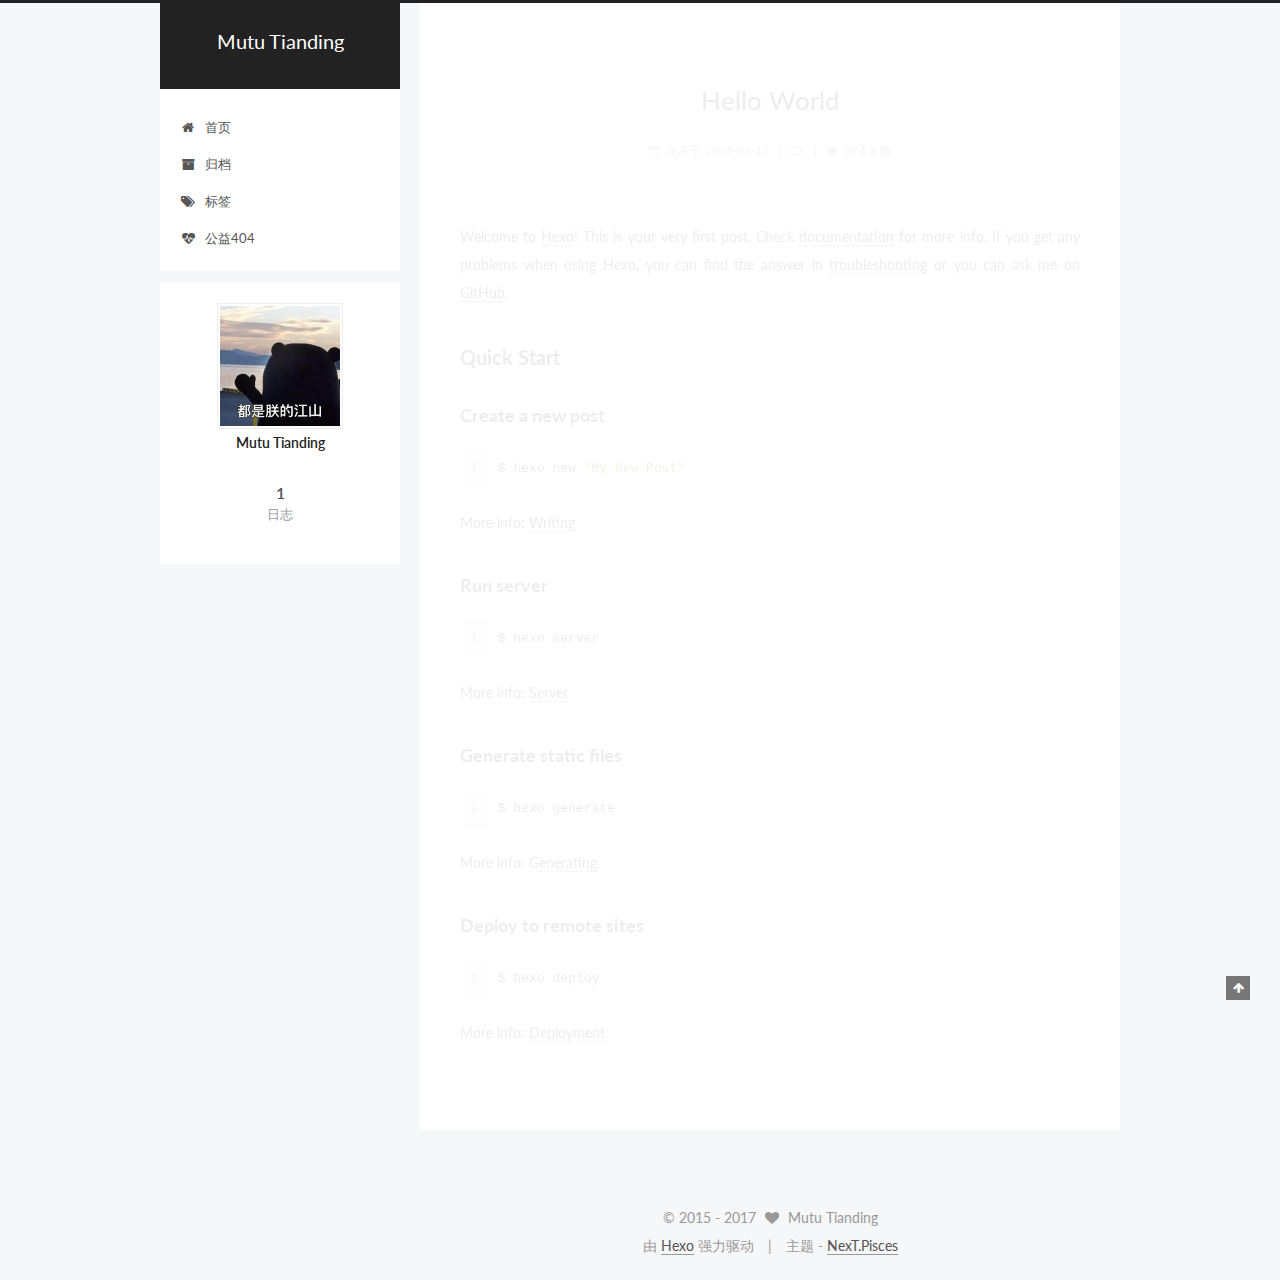
<file: index.html>
<!doctype html>



  


<html class="theme-next pisces use-motion" lang="zh-Hans">
<head>
  <meta charset="UTF-8"/>
<meta http-equiv="X-UA-Compatible" content="IE=edge" />
<meta name="viewport" content="width=device-width, initial-scale=1, maximum-scale=1"/>



<meta http-equiv="Cache-Control" content="no-transform" />
<meta http-equiv="Cache-Control" content="no-siteapp" />















  
  
  <link href="/lib/fancybox/source/jquery.fancybox.css?v=2.1.5" rel="stylesheet" type="text/css" />




  
  
  
  

  
    
    
  

  

  

  

  

  
    
    
    <link href="//fonts.googleapis.com/css?family=Lato:300,300italic,400,400italic,700,700italic&subset=latin,latin-ext" rel="stylesheet" type="text/css">
  






<link href="/lib/font-awesome/css/font-awesome.min.css?v=4.6.2" rel="stylesheet" type="text/css" />

<link href="/css/main.css?v=5.1.0" rel="stylesheet" type="text/css" />


  <meta name="keywords" content="前端" />








  <link rel="shortcut icon" type="image/x-icon" href="/favicon.ico?v=5.1.0" />






<meta name="description" content="从0开始!">
<meta property="og:type" content="website">
<meta property="og:title" content="Mutu Tianding">
<meta property="og:url" content="https://xiaobogeo.github.io/index.html">
<meta property="og:site_name" content="Mutu Tianding">
<meta property="og:description" content="从0开始!">
<meta name="twitter:card" content="summary">
<meta name="twitter:title" content="Mutu Tianding">
<meta name="twitter:description" content="从0开始!">



<script type="text/javascript" id="hexo.configurations">
  var NexT = window.NexT || {};
  var CONFIG = {
    root: '/',
    scheme: 'Pisces',
    sidebar: {"position":"left","display":"post","offset":12,"offset_float":0,"b2t":false,"scrollpercent":false},
    fancybox: true,
    motion: true,
    duoshuo: {
      userId: '0',
      author: '博主'
    },
    algolia: {
      applicationID: '',
      apiKey: '',
      indexName: '',
      hits: {"per_page":10},
      labels: {"input_placeholder":"Search for Posts","hits_empty":"We didn't find any results for the search: ${query}","hits_stats":"${hits} results found in ${time} ms"}
    }
  };
</script>



  <link rel="canonical" href="https://xiaobogeo.github.io/"/>





  <title> Mutu Tianding </title>
</head>

<body itemscope itemtype="http://schema.org/WebPage" lang="zh-Hans">

  





  <script type="text/javascript">
    var _hmt = _hmt || [];
    (function() {
      var hm = document.createElement("script");
      hm.src = "https://hm.baidu.com/hm.js?f7f90d47b2d0fbf02ea27bb6abc19a4a";
      var s = document.getElementsByTagName("script")[0];
      s.parentNode.insertBefore(hm, s);
    })();
  </script>










  
  
    
  

  <div class="container one-collumn sidebar-position-left 
   page-home 
 ">
    <div class="headband"></div>

    <header id="header" class="header" itemscope itemtype="http://schema.org/WPHeader">
      <div class="header-inner"><div class="site-brand-wrapper">
  <div class="site-meta ">
    

    <div class="custom-logo-site-title">
      <a href="/"  class="brand" rel="start">
        <span class="logo-line-before"><i></i></span>
        <span class="site-title">Mutu Tianding</span>
        <span class="logo-line-after"><i></i></span>
      </a>
    </div>
      
        <h1 class="site-subtitle" itemprop="description"></h1>
      
  </div>

  <div class="site-nav-toggle">
    <button>
      <span class="btn-bar"></span>
      <span class="btn-bar"></span>
      <span class="btn-bar"></span>
    </button>
  </div>
</div>

<nav class="site-nav">
  

  
    <ul id="menu" class="menu">
      
        
        <li class="menu-item menu-item-home">
          <a href="/" rel="section">
            
              <i class="menu-item-icon fa fa-fw fa-home"></i> <br />
            
            首页
          </a>
        </li>
      
        
        <li class="menu-item menu-item-archives">
          <a href="/archives" rel="section">
            
              <i class="menu-item-icon fa fa-fw fa-archive"></i> <br />
            
            归档
          </a>
        </li>
      
        
        <li class="menu-item menu-item-tags">
          <a href="/tags" rel="section">
            
              <i class="menu-item-icon fa fa-fw fa-tags"></i> <br />
            
            标签
          </a>
        </li>
      
        
        <li class="menu-item menu-item-commonweal">
          <a href="/404.html" rel="section">
            
              <i class="menu-item-icon fa fa-fw fa-heartbeat"></i> <br />
            
            公益404
          </a>
        </li>
      

      
    </ul>
  

  
</nav>



 </div>
    </header>

    <main id="main" class="main">
      <div class="main-inner">
        <div class="content-wrap">
          <div id="content" class="content">
            
  <section id="posts" class="posts-expand">
    
      

  

  
  
  

  <article class="post post-type-normal " itemscope itemtype="http://schema.org/Article">
    <link itemprop="mainEntityOfPage" href="https://xiaobogeo.github.io/2017/03/17/hello-world/">

    <span hidden itemprop="author" itemscope itemtype="http://schema.org/Person">
      <meta itemprop="name" content="Mutu Tianding">
      <meta itemprop="description" content="">
      <meta itemprop="image" content="/images/avatar.jpg">
    </span>

    <span hidden itemprop="publisher" itemscope itemtype="http://schema.org/Organization">
      <meta itemprop="name" content="Mutu Tianding">
    </span>

    
      <header class="post-header">

        
        
          <h2 class="post-title" itemprop="name headline">
            
            
              
                
                <a class="post-title-link" href="/2017/03/17/hello-world/" itemprop="url">
                  Hello World
                </a>
              
            
          </h2>
        

        <div class="post-meta">
          <span class="post-time">
            
              <span class="post-meta-item-icon">
                <i class="fa fa-calendar-o"></i>
              </span>
              
                <span class="post-meta-item-text">发表于</span>
              
              <time title="创建于" itemprop="dateCreated datePublished" datetime="2017-03-17T12:52:05+08:00">
                2017-03-17
              </time>
            

            

            
          </span>

          

          
            
              <span class="post-comments-count">
                <span class="post-meta-divider">|</span>
                <span class="post-meta-item-icon">
                  <i class="fa fa-comment-o"></i>
                </span>
                <a href="/2017/03/17/hello-world/#comments" itemprop="discussionUrl">
                  <span class="post-comments-count ds-thread-count" data-thread-key="2017/03/17/hello-world/" itemprop="commentCount"></span>
                </a>
              </span>
            
          

          
          
             <span id="/2017/03/17/hello-world/" class="leancloud_visitors" data-flag-title="Hello World">
               <span class="post-meta-divider">|</span>
               <span class="post-meta-item-icon">
                 <i class="fa fa-eye"></i>
               </span>
               
                 <span class="post-meta-item-text">阅读次数 </span>
               
                 <span class="leancloud-visitors-count"></span>
             </span>
          

          

          

          

        </div>
      </header>
    


    <div class="post-body" itemprop="articleBody">

      
      

      
        
          
            <p>Welcome to <a href="https://hexo.io/" target="_blank" rel="external">Hexo</a>! This is your very first post. Check <a href="https://hexo.io/docs/" target="_blank" rel="external">documentation</a> for more info. If you get any problems when using Hexo, you can find the answer in <a href="https://hexo.io/docs/troubleshooting.html" target="_blank" rel="external">troubleshooting</a> or you can ask me on <a href="https://github.com/hexojs/hexo/issues" target="_blank" rel="external">GitHub</a>.</p>
<h2 id="Quick-Start"><a href="#Quick-Start" class="headerlink" title="Quick Start"></a>Quick Start</h2><h3 id="Create-a-new-post"><a href="#Create-a-new-post" class="headerlink" title="Create a new post"></a>Create a new post</h3><figure class="highlight bash"><table><tr><td class="gutter"><pre><div class="line">1</div></pre></td><td class="code"><pre><div class="line">$ hexo new <span class="string">"My New Post"</span></div></pre></td></tr></table></figure>
<p>More info: <a href="https://hexo.io/docs/writing.html" target="_blank" rel="external">Writing</a></p>
<h3 id="Run-server"><a href="#Run-server" class="headerlink" title="Run server"></a>Run server</h3><figure class="highlight bash"><table><tr><td class="gutter"><pre><div class="line">1</div></pre></td><td class="code"><pre><div class="line">$ hexo server</div></pre></td></tr></table></figure>
<p>More info: <a href="https://hexo.io/docs/server.html" target="_blank" rel="external">Server</a></p>
<h3 id="Generate-static-files"><a href="#Generate-static-files" class="headerlink" title="Generate static files"></a>Generate static files</h3><figure class="highlight bash"><table><tr><td class="gutter"><pre><div class="line">1</div></pre></td><td class="code"><pre><div class="line">$ hexo generate</div></pre></td></tr></table></figure>
<p>More info: <a href="https://hexo.io/docs/generating.html" target="_blank" rel="external">Generating</a></p>
<h3 id="Deploy-to-remote-sites"><a href="#Deploy-to-remote-sites" class="headerlink" title="Deploy to remote sites"></a>Deploy to remote sites</h3><figure class="highlight bash"><table><tr><td class="gutter"><pre><div class="line">1</div></pre></td><td class="code"><pre><div class="line">$ hexo deploy</div></pre></td></tr></table></figure>
<p>More info: <a href="https://hexo.io/docs/deployment.html" target="_blank" rel="external">Deployment</a></p>

          
        
      
    </div>

    <div>
      
    </div>

    <div>
      
    </div>

    <div>
      
    </div>

    <footer class="post-footer">
      

      

      

      
      
        <div class="post-eof"></div>
      
    </footer>
  </article>


    
  </section>

  

          
          </div>
          


          

        </div>
        
          
  
  <div class="sidebar-toggle">
    <div class="sidebar-toggle-line-wrap">
      <span class="sidebar-toggle-line sidebar-toggle-line-first"></span>
      <span class="sidebar-toggle-line sidebar-toggle-line-middle"></span>
      <span class="sidebar-toggle-line sidebar-toggle-line-last"></span>
    </div>
  </div>

  <aside id="sidebar" class="sidebar">
    <div class="sidebar-inner">

      

      

      <section class="site-overview sidebar-panel sidebar-panel-active">
        <div class="site-author motion-element" itemprop="author" itemscope itemtype="http://schema.org/Person">
          <img class="site-author-image" itemprop="image"
               src="/images/avatar.jpg"
               alt="Mutu Tianding" />
          <p class="site-author-name" itemprop="name">Mutu Tianding</p>
           
              <p class="site-description motion-element" itemprop="description"></p>
           
        </div>
        <nav class="site-state motion-element">

          
            <div class="site-state-item site-state-posts">
              <a href="/archives">
                <span class="site-state-item-count">1</span>
                <span class="site-state-item-name">日志</span>
              </a>
            </div>
          

          

          

        </nav>

        

        <div class="links-of-author motion-element">
          
        </div>

        
        

        
        

        


      </section>

      

      

    </div>
  </aside>


        
      </div>
    </main>

    <footer id="footer" class="footer">
      <div class="footer-inner">
        <div class="copyright" >
  
  &copy;  2015 - 
  <span itemprop="copyrightYear">2017</span>
  <span class="with-love">
    <i class="fa fa-heart"></i>
  </span>
  <span class="author" itemprop="copyrightHolder">Mutu Tianding</span>
</div>


<div class="powered-by">
  由 <a class="theme-link" href="https://hexo.io">Hexo</a> 强力驱动
</div>

<div class="theme-info">
  主题 -
  <a class="theme-link" href="https://github.com/iissnan/hexo-theme-next">
    NexT.Pisces
  </a>
</div>


        

        
      </div>
    </footer>

    
      <div class="back-to-top">
        <i class="fa fa-arrow-up"></i>
        
      </div>
    
    
  </div>

  

<script type="text/javascript">
  if (Object.prototype.toString.call(window.Promise) !== '[object Function]') {
    window.Promise = null;
  }
</script>









  




  
  <script type="text/javascript" src="/lib/jquery/index.js?v=2.1.3"></script>

  
  <script type="text/javascript" src="/lib/fastclick/lib/fastclick.min.js?v=1.0.6"></script>

  
  <script type="text/javascript" src="/lib/jquery_lazyload/jquery.lazyload.js?v=1.9.7"></script>

  
  <script type="text/javascript" src="/lib/velocity/velocity.min.js?v=1.2.1"></script>

  
  <script type="text/javascript" src="/lib/velocity/velocity.ui.min.js?v=1.2.1"></script>

  
  <script type="text/javascript" src="/lib/fancybox/source/jquery.fancybox.pack.js?v=2.1.5"></script>


  


  <script type="text/javascript" src="/js/src/utils.js?v=5.1.0"></script>

  <script type="text/javascript" src="/js/src/motion.js?v=5.1.0"></script>



  
  


  <script type="text/javascript" src="/js/src/affix.js?v=5.1.0"></script>

  <script type="text/javascript" src="/js/src/schemes/pisces.js?v=5.1.0"></script>



  

  


  <script type="text/javascript" src="/js/src/bootstrap.js?v=5.1.0"></script>



  

  
    
  

  <script type="text/javascript">
    var duoshuoQuery = {short_name:"xiaobogeo"};
    (function() {
      var ds = document.createElement('script');
      ds.type = 'text/javascript';ds.async = true;
      ds.id = 'duoshuo-script';
      ds.src = (document.location.protocol == 'https:' ? 'https:' : 'http:') + '//static.duoshuo.com/embed.js';
      ds.charset = 'UTF-8';
      (document.getElementsByTagName('head')[0]
      || document.getElementsByTagName('body')[0]).appendChild(ds);
    })();
  </script>

  
    
    
    <script src="/lib/ua-parser-js/dist/ua-parser.min.js?v=0.7.9"></script>
    <script src="/js/src/hook-duoshuo.js"></script>
  













  
  

  

  

  
  <script src="https://cdn1.lncld.net/static/js/av-core-mini-0.6.1.js"></script>
  <script>AV.initialize("50spRICvKqO9EiKfv2xy3ExE-gzGzoHsz", "NIPbP8OdyQJPqUHgN4cJskaJ");</script>
  <script>
    function showTime(Counter) {
      var query = new AV.Query(Counter);
      var entries = [];
      var $visitors = $(".leancloud_visitors");

      $visitors.each(function () {
        entries.push( $(this).attr("id").trim() );
      });

      query.containedIn('url', entries);
      query.find()
        .done(function (results) {
          var COUNT_CONTAINER_REF = '.leancloud-visitors-count';

          if (results.length === 0) {
            $visitors.find(COUNT_CONTAINER_REF).text(0);
            return;
          }

          for (var i = 0; i < results.length; i++) {
            var item = results[i];
            var url = item.get('url');
            var time = item.get('time');
            var element = document.getElementById(url);

            $(element).find(COUNT_CONTAINER_REF).text(time);
          }
          for(var i = 0; i < entries.length; i++) {
            var url = entries[i];
            var element = document.getElementById(url);
            var countSpan = $(element).find(COUNT_CONTAINER_REF);
            if( countSpan.text() == '') {
              countSpan.text(0);
            }
          }
        })
        .fail(function (object, error) {
          console.log("Error: " + error.code + " " + error.message);
        });
    }

    function addCount(Counter) {
      var $visitors = $(".leancloud_visitors");
      var url = $visitors.attr('id').trim();
      var title = $visitors.attr('data-flag-title').trim();
      var query = new AV.Query(Counter);

      query.equalTo("url", url);
      query.find({
        success: function(results) {
          if (results.length > 0) {
            var counter = results[0];
            counter.fetchWhenSave(true);
            counter.increment("time");
            counter.save(null, {
              success: function(counter) {
                var $element = $(document.getElementById(url));
                $element.find('.leancloud-visitors-count').text(counter.get('time'));
              },
              error: function(counter, error) {
                console.log('Failed to save Visitor num, with error message: ' + error.message);
              }
            });
          } else {
            var newcounter = new Counter();
            /* Set ACL */
            var acl = new AV.ACL();
            acl.setPublicReadAccess(true);
            acl.setPublicWriteAccess(true);
            newcounter.setACL(acl);
            /* End Set ACL */
            newcounter.set("title", title);
            newcounter.set("url", url);
            newcounter.set("time", 1);
            newcounter.save(null, {
              success: function(newcounter) {
                var $element = $(document.getElementById(url));
                $element.find('.leancloud-visitors-count').text(newcounter.get('time'));
              },
              error: function(newcounter, error) {
                console.log('Failed to create');
              }
            });
          }
        },
        error: function(error) {
          console.log('Error:' + error.code + " " + error.message);
        }
      });
    }

    $(function() {
      var Counter = AV.Object.extend("Counter");
      if ($('.leancloud_visitors').length == 1) {
        addCount(Counter);
      } else if ($('.post-title-link').length > 1) {
        showTime(Counter);
      }
    });
  </script>



  

  


  

</body>
</html>
</file>
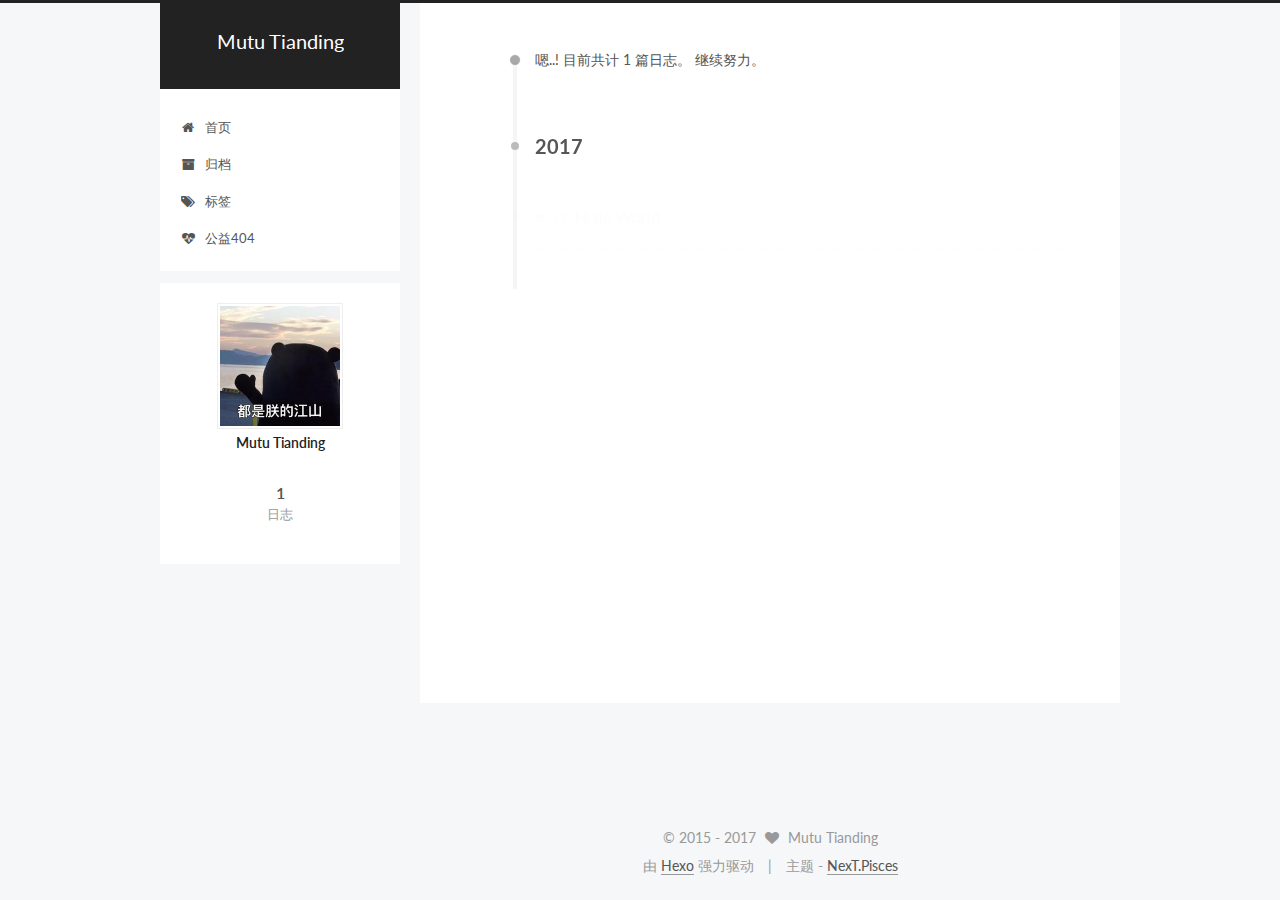
<file: archives/index.html>
<!doctype html>



  


<html class="theme-next pisces use-motion" lang="zh-Hans">
<head>
  <meta charset="UTF-8"/>
<meta http-equiv="X-UA-Compatible" content="IE=edge" />
<meta name="viewport" content="width=device-width, initial-scale=1, maximum-scale=1"/>



<meta http-equiv="Cache-Control" content="no-transform" />
<meta http-equiv="Cache-Control" content="no-siteapp" />















  
  
  <link href="/lib/fancybox/source/jquery.fancybox.css?v=2.1.5" rel="stylesheet" type="text/css" />




  
  
  
  

  
    
    
  

  

  

  

  

  
    
    
    <link href="//fonts.googleapis.com/css?family=Lato:300,300italic,400,400italic,700,700italic&subset=latin,latin-ext" rel="stylesheet" type="text/css">
  






<link href="/lib/font-awesome/css/font-awesome.min.css?v=4.6.2" rel="stylesheet" type="text/css" />

<link href="/css/main.css?v=5.1.0" rel="stylesheet" type="text/css" />


  <meta name="keywords" content="前端" />








  <link rel="shortcut icon" type="image/x-icon" href="/favicon.ico?v=5.1.0" />






<meta name="description" content="从0开始!">
<meta property="og:type" content="website">
<meta property="og:title" content="Mutu Tianding">
<meta property="og:url" content="https://xiaobogeo.github.io/archives/index.html">
<meta property="og:site_name" content="Mutu Tianding">
<meta property="og:description" content="从0开始!">
<meta name="twitter:card" content="summary">
<meta name="twitter:title" content="Mutu Tianding">
<meta name="twitter:description" content="从0开始!">



<script type="text/javascript" id="hexo.configurations">
  var NexT = window.NexT || {};
  var CONFIG = {
    root: '/',
    scheme: 'Pisces',
    sidebar: {"position":"left","display":"post","offset":12,"offset_float":0,"b2t":false,"scrollpercent":false},
    fancybox: true,
    motion: true,
    duoshuo: {
      userId: '0',
      author: '博主'
    },
    algolia: {
      applicationID: '',
      apiKey: '',
      indexName: '',
      hits: {"per_page":10},
      labels: {"input_placeholder":"Search for Posts","hits_empty":"We didn't find any results for the search: ${query}","hits_stats":"${hits} results found in ${time} ms"}
    }
  };
</script>



  <link rel="canonical" href="https://xiaobogeo.github.io/archives/"/>





  <title> 归档 | Mutu Tianding </title>
</head>

<body itemscope itemtype="http://schema.org/WebPage" lang="zh-Hans">

  





  <script type="text/javascript">
    var _hmt = _hmt || [];
    (function() {
      var hm = document.createElement("script");
      hm.src = "https://hm.baidu.com/hm.js?f7f90d47b2d0fbf02ea27bb6abc19a4a";
      var s = document.getElementsByTagName("script")[0];
      s.parentNode.insertBefore(hm, s);
    })();
  </script>










  
  
    
  

  <div class="container one-collumn sidebar-position-left  page-archive  ">
    <div class="headband"></div>

    <header id="header" class="header" itemscope itemtype="http://schema.org/WPHeader">
      <div class="header-inner"><div class="site-brand-wrapper">
  <div class="site-meta ">
    

    <div class="custom-logo-site-title">
      <a href="/"  class="brand" rel="start">
        <span class="logo-line-before"><i></i></span>
        <span class="site-title">Mutu Tianding</span>
        <span class="logo-line-after"><i></i></span>
      </a>
    </div>
      
        <h1 class="site-subtitle" itemprop="description"></h1>
      
  </div>

  <div class="site-nav-toggle">
    <button>
      <span class="btn-bar"></span>
      <span class="btn-bar"></span>
      <span class="btn-bar"></span>
    </button>
  </div>
</div>

<nav class="site-nav">
  

  
    <ul id="menu" class="menu">
      
        
        <li class="menu-item menu-item-home">
          <a href="/" rel="section">
            
              <i class="menu-item-icon fa fa-fw fa-home"></i> <br />
            
            首页
          </a>
        </li>
      
        
        <li class="menu-item menu-item-archives">
          <a href="/archives" rel="section">
            
              <i class="menu-item-icon fa fa-fw fa-archive"></i> <br />
            
            归档
          </a>
        </li>
      
        
        <li class="menu-item menu-item-tags">
          <a href="/tags" rel="section">
            
              <i class="menu-item-icon fa fa-fw fa-tags"></i> <br />
            
            标签
          </a>
        </li>
      
        
        <li class="menu-item menu-item-commonweal">
          <a href="/404.html" rel="section">
            
              <i class="menu-item-icon fa fa-fw fa-heartbeat"></i> <br />
            
            公益404
          </a>
        </li>
      

      
    </ul>
  

  
</nav>



 </div>
    </header>

    <main id="main" class="main">
      <div class="main-inner">
        <div class="content-wrap">
          <div id="content" class="content">
            

  <section id="posts" class="posts-collapse">
    <span class="archive-move-on"></span>

    <span class="archive-page-counter">
      
      
      
        
      
      嗯..! 目前共计 1 篇日志。 继续努力。
    </span>

    

      
      
      

      
        
        <div class="collection-title">
          <h2 class="archive-year motion-element" id="archive-year-2017">2017</h2>
        </div>
      
      

      

  <article class="post post-type-normal" itemscope itemtype="http://schema.org/Article">
    <header class="post-header">

      <h2 class="post-title">
        
            <a class="post-title-link" href="/2017/03/17/hello-world/" itemprop="url">
              
                <span itemprop="name">Hello World</span>
              
            </a>
        
      </h2>

      <div class="post-meta">
        <time class="post-time" itemprop="dateCreated"
              datetime="2017-03-17T12:52:05+08:00"
              content="2017-03-17" >
          03-17
        </time>
      </div>

    </header>
  </article>



    

  </section>

  


          
          </div>
          


          

        </div>
        
          
  
  <div class="sidebar-toggle">
    <div class="sidebar-toggle-line-wrap">
      <span class="sidebar-toggle-line sidebar-toggle-line-first"></span>
      <span class="sidebar-toggle-line sidebar-toggle-line-middle"></span>
      <span class="sidebar-toggle-line sidebar-toggle-line-last"></span>
    </div>
  </div>

  <aside id="sidebar" class="sidebar">
    <div class="sidebar-inner">

      

      

      <section class="site-overview sidebar-panel sidebar-panel-active">
        <div class="site-author motion-element" itemprop="author" itemscope itemtype="http://schema.org/Person">
          <img class="site-author-image" itemprop="image"
               src="/images/avatar.jpg"
               alt="Mutu Tianding" />
          <p class="site-author-name" itemprop="name">Mutu Tianding</p>
           
              <p class="site-description motion-element" itemprop="description"></p>
           
        </div>
        <nav class="site-state motion-element">

          
            <div class="site-state-item site-state-posts">
              <a href="/archives">
                <span class="site-state-item-count">1</span>
                <span class="site-state-item-name">日志</span>
              </a>
            </div>
          

          

          

        </nav>

        

        <div class="links-of-author motion-element">
          
        </div>

        
        

        
        

        


      </section>

      

      

    </div>
  </aside>


        
      </div>
    </main>

    <footer id="footer" class="footer">
      <div class="footer-inner">
        <div class="copyright" >
  
  &copy;  2015 - 
  <span itemprop="copyrightYear">2017</span>
  <span class="with-love">
    <i class="fa fa-heart"></i>
  </span>
  <span class="author" itemprop="copyrightHolder">Mutu Tianding</span>
</div>


<div class="powered-by">
  由 <a class="theme-link" href="https://hexo.io">Hexo</a> 强力驱动
</div>

<div class="theme-info">
  主题 -
  <a class="theme-link" href="https://github.com/iissnan/hexo-theme-next">
    NexT.Pisces
  </a>
</div>


        

        
      </div>
    </footer>

    
      <div class="back-to-top">
        <i class="fa fa-arrow-up"></i>
        
      </div>
    
    
  </div>

  

<script type="text/javascript">
  if (Object.prototype.toString.call(window.Promise) !== '[object Function]') {
    window.Promise = null;
  }
</script>









  




  
  <script type="text/javascript" src="/lib/jquery/index.js?v=2.1.3"></script>

  
  <script type="text/javascript" src="/lib/fastclick/lib/fastclick.min.js?v=1.0.6"></script>

  
  <script type="text/javascript" src="/lib/jquery_lazyload/jquery.lazyload.js?v=1.9.7"></script>

  
  <script type="text/javascript" src="/lib/velocity/velocity.min.js?v=1.2.1"></script>

  
  <script type="text/javascript" src="/lib/velocity/velocity.ui.min.js?v=1.2.1"></script>

  
  <script type="text/javascript" src="/lib/fancybox/source/jquery.fancybox.pack.js?v=2.1.5"></script>


  


  <script type="text/javascript" src="/js/src/utils.js?v=5.1.0"></script>

  <script type="text/javascript" src="/js/src/motion.js?v=5.1.0"></script>



  
  


  <script type="text/javascript" src="/js/src/affix.js?v=5.1.0"></script>

  <script type="text/javascript" src="/js/src/schemes/pisces.js?v=5.1.0"></script>



  
  
    <script type="text/javascript" id="motion.page.archive">
      $('.archive-year').velocity('transition.slideLeftIn');
    </script>
  


  


  <script type="text/javascript" src="/js/src/bootstrap.js?v=5.1.0"></script>



  

  
    
  

  <script type="text/javascript">
    var duoshuoQuery = {short_name:"xiaobogeo"};
    (function() {
      var ds = document.createElement('script');
      ds.type = 'text/javascript';ds.async = true;
      ds.id = 'duoshuo-script';
      ds.src = (document.location.protocol == 'https:' ? 'https:' : 'http:') + '//static.duoshuo.com/embed.js';
      ds.charset = 'UTF-8';
      (document.getElementsByTagName('head')[0]
      || document.getElementsByTagName('body')[0]).appendChild(ds);
    })();
  </script>

  
    
    
    <script src="/lib/ua-parser-js/dist/ua-parser.min.js?v=0.7.9"></script>
    <script src="/js/src/hook-duoshuo.js"></script>
  













  
  

  

  

  
  <script src="https://cdn1.lncld.net/static/js/av-core-mini-0.6.1.js"></script>
  <script>AV.initialize("50spRICvKqO9EiKfv2xy3ExE-gzGzoHsz", "NIPbP8OdyQJPqUHgN4cJskaJ");</script>
  <script>
    function showTime(Counter) {
      var query = new AV.Query(Counter);
      var entries = [];
      var $visitors = $(".leancloud_visitors");

      $visitors.each(function () {
        entries.push( $(this).attr("id").trim() );
      });

      query.containedIn('url', entries);
      query.find()
        .done(function (results) {
          var COUNT_CONTAINER_REF = '.leancloud-visitors-count';

          if (results.length === 0) {
            $visitors.find(COUNT_CONTAINER_REF).text(0);
            return;
          }

          for (var i = 0; i < results.length; i++) {
            var item = results[i];
            var url = item.get('url');
            var time = item.get('time');
            var element = document.getElementById(url);

            $(element).find(COUNT_CONTAINER_REF).text(time);
          }
          for(var i = 0; i < entries.length; i++) {
            var url = entries[i];
            var element = document.getElementById(url);
            var countSpan = $(element).find(COUNT_CONTAINER_REF);
            if( countSpan.text() == '') {
              countSpan.text(0);
            }
          }
        })
        .fail(function (object, error) {
          console.log("Error: " + error.code + " " + error.message);
        });
    }

    function addCount(Counter) {
      var $visitors = $(".leancloud_visitors");
      var url = $visitors.attr('id').trim();
      var title = $visitors.attr('data-flag-title').trim();
      var query = new AV.Query(Counter);

      query.equalTo("url", url);
      query.find({
        success: function(results) {
          if (results.length > 0) {
            var counter = results[0];
            counter.fetchWhenSave(true);
            counter.increment("time");
            counter.save(null, {
              success: function(counter) {
                var $element = $(document.getElementById(url));
                $element.find('.leancloud-visitors-count').text(counter.get('time'));
              },
              error: function(counter, error) {
                console.log('Failed to save Visitor num, with error message: ' + error.message);
              }
            });
          } else {
            var newcounter = new Counter();
            /* Set ACL */
            var acl = new AV.ACL();
            acl.setPublicReadAccess(true);
            acl.setPublicWriteAccess(true);
            newcounter.setACL(acl);
            /* End Set ACL */
            newcounter.set("title", title);
            newcounter.set("url", url);
            newcounter.set("time", 1);
            newcounter.save(null, {
              success: function(newcounter) {
                var $element = $(document.getElementById(url));
                $element.find('.leancloud-visitors-count').text(newcounter.get('time'));
              },
              error: function(newcounter, error) {
                console.log('Failed to create');
              }
            });
          }
        },
        error: function(error) {
          console.log('Error:' + error.code + " " + error.message);
        }
      });
    }

    $(function() {
      var Counter = AV.Object.extend("Counter");
      if ($('.leancloud_visitors').length == 1) {
        addCount(Counter);
      } else if ($('.post-title-link').length > 1) {
        showTime(Counter);
      }
    });
  </script>



  

  


  

</body>
</html>
</file>
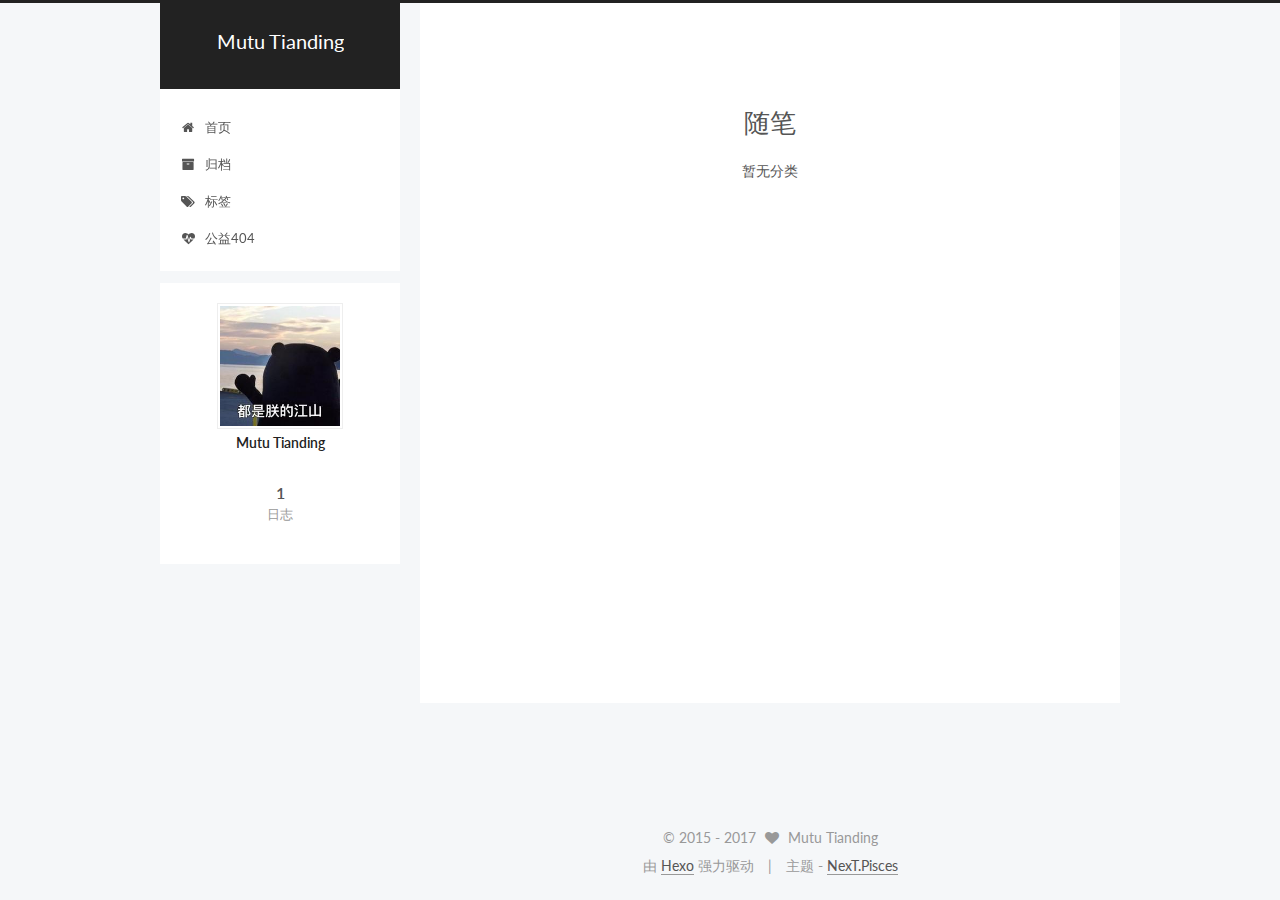
<file: categories/index.html>
<!doctype html>



  


<html class="theme-next pisces use-motion" lang="zh-Hans">
<head>
  <meta charset="UTF-8"/>
<meta http-equiv="X-UA-Compatible" content="IE=edge" />
<meta name="viewport" content="width=device-width, initial-scale=1, maximum-scale=1"/>



<meta http-equiv="Cache-Control" content="no-transform" />
<meta http-equiv="Cache-Control" content="no-siteapp" />















  
  
  <link href="/lib/fancybox/source/jquery.fancybox.css?v=2.1.5" rel="stylesheet" type="text/css" />




  
  
  
  

  
    
    
  

  

  

  

  

  
    
    
    <link href="//fonts.googleapis.com/css?family=Lato:300,300italic,400,400italic,700,700italic&subset=latin,latin-ext" rel="stylesheet" type="text/css">
  






<link href="/lib/font-awesome/css/font-awesome.min.css?v=4.6.2" rel="stylesheet" type="text/css" />

<link href="/css/main.css?v=5.1.0" rel="stylesheet" type="text/css" />


  <meta name="keywords" content="前端" />








  <link rel="shortcut icon" type="image/x-icon" href="/favicon.ico?v=5.1.0" />






<meta name="description" content="从0开始!">
<meta property="og:type" content="website">
<meta property="og:title" content="随笔">
<meta property="og:url" content="https://xiaobogeo.github.io/categories/index.html">
<meta property="og:site_name" content="Mutu Tianding">
<meta property="og:description" content="从0开始!">
<meta property="og:updated_time" content="2017-03-17T15:18:17.262Z">
<meta name="twitter:card" content="summary">
<meta name="twitter:title" content="随笔">
<meta name="twitter:description" content="从0开始!">



<script type="text/javascript" id="hexo.configurations">
  var NexT = window.NexT || {};
  var CONFIG = {
    root: '/',
    scheme: 'Pisces',
    sidebar: {"position":"left","display":"post","offset":12,"offset_float":0,"b2t":false,"scrollpercent":false},
    fancybox: true,
    motion: true,
    duoshuo: {
      userId: '0',
      author: '博主'
    },
    algolia: {
      applicationID: '',
      apiKey: '',
      indexName: '',
      hits: {"per_page":10},
      labels: {"input_placeholder":"Search for Posts","hits_empty":"We didn't find any results for the search: ${query}","hits_stats":"${hits} results found in ${time} ms"}
    }
  };
</script>



  <link rel="canonical" href="https://xiaobogeo.github.io/categories/"/>





  <title>
  

  
    随笔 | Mutu Tianding
  
</title>
</head>

<body itemscope itemtype="http://schema.org/WebPage" lang="zh-Hans">

  





  <script type="text/javascript">
    var _hmt = _hmt || [];
    (function() {
      var hm = document.createElement("script");
      hm.src = "https://hm.baidu.com/hm.js?f7f90d47b2d0fbf02ea27bb6abc19a4a";
      var s = document.getElementsByTagName("script")[0];
      s.parentNode.insertBefore(hm, s);
    })();
  </script>










  
  
    
  

  <div class="container one-collumn sidebar-position-left  ">
    <div class="headband"></div>

    <header id="header" class="header" itemscope itemtype="http://schema.org/WPHeader">
      <div class="header-inner"><div class="site-brand-wrapper">
  <div class="site-meta ">
    

    <div class="custom-logo-site-title">
      <a href="/"  class="brand" rel="start">
        <span class="logo-line-before"><i></i></span>
        <span class="site-title">Mutu Tianding</span>
        <span class="logo-line-after"><i></i></span>
      </a>
    </div>
      
        <h1 class="site-subtitle" itemprop="description"></h1>
      
  </div>

  <div class="site-nav-toggle">
    <button>
      <span class="btn-bar"></span>
      <span class="btn-bar"></span>
      <span class="btn-bar"></span>
    </button>
  </div>
</div>

<nav class="site-nav">
  

  
    <ul id="menu" class="menu">
      
        
        <li class="menu-item menu-item-home">
          <a href="/" rel="section">
            
              <i class="menu-item-icon fa fa-fw fa-home"></i> <br />
            
            首页
          </a>
        </li>
      
        
        <li class="menu-item menu-item-archives">
          <a href="/archives" rel="section">
            
              <i class="menu-item-icon fa fa-fw fa-archive"></i> <br />
            
            归档
          </a>
        </li>
      
        
        <li class="menu-item menu-item-tags">
          <a href="/tags" rel="section">
            
              <i class="menu-item-icon fa fa-fw fa-tags"></i> <br />
            
            标签
          </a>
        </li>
      
        
        <li class="menu-item menu-item-commonweal">
          <a href="/404.html" rel="section">
            
              <i class="menu-item-icon fa fa-fw fa-heartbeat"></i> <br />
            
            公益404
          </a>
        </li>
      

      
    </ul>
  

  
</nav>



 </div>
    </header>

    <main id="main" class="main">
      <div class="main-inner">
        <div class="content-wrap">
          <div id="content" class="content">
            

  <div id="posts" class="posts-expand">
  <header class="post-header">

	<h2 class="post-title" itemprop="name headline">随笔</h2>



</header>

    
    
      <div class="category-all-page">
        <div class="category-all-title">
            暂无分类
        </div>
        <div class="category-all">
          
        </div>
      </div>
    
  </div>

          
          </div>
          


          
  <div class="comments" id="comments">
    
      <div class="ds-thread" data-thread-key="categories/index.html"
           data-title="随笔" data-url="https://xiaobogeo.github.io/categories/index.html">
      </div>
    
  </div>


        </div>
        
          
  
  <div class="sidebar-toggle">
    <div class="sidebar-toggle-line-wrap">
      <span class="sidebar-toggle-line sidebar-toggle-line-first"></span>
      <span class="sidebar-toggle-line sidebar-toggle-line-middle"></span>
      <span class="sidebar-toggle-line sidebar-toggle-line-last"></span>
    </div>
  </div>

  <aside id="sidebar" class="sidebar">
    <div class="sidebar-inner">

      

      

      <section class="site-overview sidebar-panel sidebar-panel-active">
        <div class="site-author motion-element" itemprop="author" itemscope itemtype="http://schema.org/Person">
          <img class="site-author-image" itemprop="image"
               src="/images/avatar.jpg"
               alt="Mutu Tianding" />
          <p class="site-author-name" itemprop="name">Mutu Tianding</p>
           
              <p class="site-description motion-element" itemprop="description"></p>
           
        </div>
        <nav class="site-state motion-element">

          
            <div class="site-state-item site-state-posts">
              <a href="/archives">
                <span class="site-state-item-count">1</span>
                <span class="site-state-item-name">日志</span>
              </a>
            </div>
          

          

          

        </nav>

        

        <div class="links-of-author motion-element">
          
        </div>

        
        

        
        

        


      </section>

      

      

    </div>
  </aside>


        
      </div>
    </main>

    <footer id="footer" class="footer">
      <div class="footer-inner">
        <div class="copyright" >
  
  &copy;  2015 - 
  <span itemprop="copyrightYear">2017</span>
  <span class="with-love">
    <i class="fa fa-heart"></i>
  </span>
  <span class="author" itemprop="copyrightHolder">Mutu Tianding</span>
</div>


<div class="powered-by">
  由 <a class="theme-link" href="https://hexo.io">Hexo</a> 强力驱动
</div>

<div class="theme-info">
  主题 -
  <a class="theme-link" href="https://github.com/iissnan/hexo-theme-next">
    NexT.Pisces
  </a>
</div>


        

        
      </div>
    </footer>

    
      <div class="back-to-top">
        <i class="fa fa-arrow-up"></i>
        
      </div>
    
    
  </div>

  

<script type="text/javascript">
  if (Object.prototype.toString.call(window.Promise) !== '[object Function]') {
    window.Promise = null;
  }
</script>









  




  
  <script type="text/javascript" src="/lib/jquery/index.js?v=2.1.3"></script>

  
  <script type="text/javascript" src="/lib/fastclick/lib/fastclick.min.js?v=1.0.6"></script>

  
  <script type="text/javascript" src="/lib/jquery_lazyload/jquery.lazyload.js?v=1.9.7"></script>

  
  <script type="text/javascript" src="/lib/velocity/velocity.min.js?v=1.2.1"></script>

  
  <script type="text/javascript" src="/lib/velocity/velocity.ui.min.js?v=1.2.1"></script>

  
  <script type="text/javascript" src="/lib/fancybox/source/jquery.fancybox.pack.js?v=2.1.5"></script>


  


  <script type="text/javascript" src="/js/src/utils.js?v=5.1.0"></script>

  <script type="text/javascript" src="/js/src/motion.js?v=5.1.0"></script>



  
  


  <script type="text/javascript" src="/js/src/affix.js?v=5.1.0"></script>

  <script type="text/javascript" src="/js/src/schemes/pisces.js?v=5.1.0"></script>



  

  


  <script type="text/javascript" src="/js/src/bootstrap.js?v=5.1.0"></script>



  

  
    
  

  <script type="text/javascript">
    var duoshuoQuery = {short_name:"xiaobogeo"};
    (function() {
      var ds = document.createElement('script');
      ds.type = 'text/javascript';ds.async = true;
      ds.id = 'duoshuo-script';
      ds.src = (document.location.protocol == 'https:' ? 'https:' : 'http:') + '//static.duoshuo.com/embed.js';
      ds.charset = 'UTF-8';
      (document.getElementsByTagName('head')[0]
      || document.getElementsByTagName('body')[0]).appendChild(ds);
    })();
  </script>

  
    
    
    <script src="/lib/ua-parser-js/dist/ua-parser.min.js?v=0.7.9"></script>
    <script src="/js/src/hook-duoshuo.js"></script>
  













  
  

  

  

  
  <script src="https://cdn1.lncld.net/static/js/av-core-mini-0.6.1.js"></script>
  <script>AV.initialize("50spRICvKqO9EiKfv2xy3ExE-gzGzoHsz", "NIPbP8OdyQJPqUHgN4cJskaJ");</script>
  <script>
    function showTime(Counter) {
      var query = new AV.Query(Counter);
      var entries = [];
      var $visitors = $(".leancloud_visitors");

      $visitors.each(function () {
        entries.push( $(this).attr("id").trim() );
      });

      query.containedIn('url', entries);
      query.find()
        .done(function (results) {
          var COUNT_CONTAINER_REF = '.leancloud-visitors-count';

          if (results.length === 0) {
            $visitors.find(COUNT_CONTAINER_REF).text(0);
            return;
          }

          for (var i = 0; i < results.length; i++) {
            var item = results[i];
            var url = item.get('url');
            var time = item.get('time');
            var element = document.getElementById(url);

            $(element).find(COUNT_CONTAINER_REF).text(time);
          }
          for(var i = 0; i < entries.length; i++) {
            var url = entries[i];
            var element = document.getElementById(url);
            var countSpan = $(element).find(COUNT_CONTAINER_REF);
            if( countSpan.text() == '') {
              countSpan.text(0);
            }
          }
        })
        .fail(function (object, error) {
          console.log("Error: " + error.code + " " + error.message);
        });
    }

    function addCount(Counter) {
      var $visitors = $(".leancloud_visitors");
      var url = $visitors.attr('id').trim();
      var title = $visitors.attr('data-flag-title').trim();
      var query = new AV.Query(Counter);

      query.equalTo("url", url);
      query.find({
        success: function(results) {
          if (results.length > 0) {
            var counter = results[0];
            counter.fetchWhenSave(true);
            counter.increment("time");
            counter.save(null, {
              success: function(counter) {
                var $element = $(document.getElementById(url));
                $element.find('.leancloud-visitors-count').text(counter.get('time'));
              },
              error: function(counter, error) {
                console.log('Failed to save Visitor num, with error message: ' + error.message);
              }
            });
          } else {
            var newcounter = new Counter();
            /* Set ACL */
            var acl = new AV.ACL();
            acl.setPublicReadAccess(true);
            acl.setPublicWriteAccess(true);
            newcounter.setACL(acl);
            /* End Set ACL */
            newcounter.set("title", title);
            newcounter.set("url", url);
            newcounter.set("time", 1);
            newcounter.save(null, {
              success: function(newcounter) {
                var $element = $(document.getElementById(url));
                $element.find('.leancloud-visitors-count').text(newcounter.get('time'));
              },
              error: function(newcounter, error) {
                console.log('Failed to create');
              }
            });
          }
        },
        error: function(error) {
          console.log('Error:' + error.code + " " + error.message);
        }
      });
    }

    $(function() {
      var Counter = AV.Object.extend("Counter");
      if ($('.leancloud_visitors').length == 1) {
        addCount(Counter);
      } else if ($('.post-title-link').length > 1) {
        showTime(Counter);
      }
    });
  </script>



  

  


  

</body>
</html>
</file>
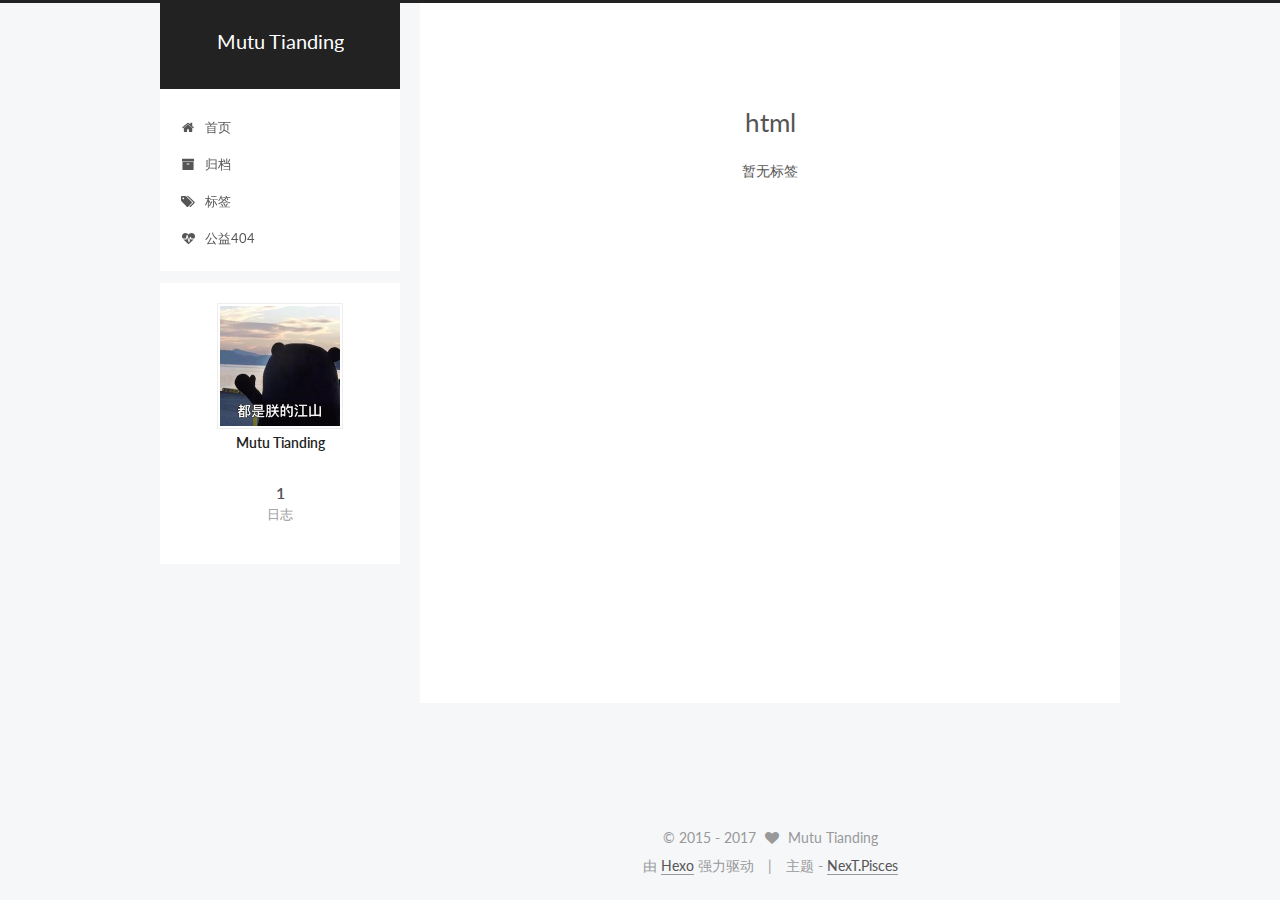
<file: tags/index.html>
<!doctype html>



  


<html class="theme-next pisces use-motion" lang="zh-Hans">
<head>
  <meta charset="UTF-8"/>
<meta http-equiv="X-UA-Compatible" content="IE=edge" />
<meta name="viewport" content="width=device-width, initial-scale=1, maximum-scale=1"/>



<meta http-equiv="Cache-Control" content="no-transform" />
<meta http-equiv="Cache-Control" content="no-siteapp" />















  
  
  <link href="/lib/fancybox/source/jquery.fancybox.css?v=2.1.5" rel="stylesheet" type="text/css" />




  
  
  
  

  
    
    
  

  

  

  

  

  
    
    
    <link href="//fonts.googleapis.com/css?family=Lato:300,300italic,400,400italic,700,700italic&subset=latin,latin-ext" rel="stylesheet" type="text/css">
  






<link href="/lib/font-awesome/css/font-awesome.min.css?v=4.6.2" rel="stylesheet" type="text/css" />

<link href="/css/main.css?v=5.1.0" rel="stylesheet" type="text/css" />


  <meta name="keywords" content="前端" />








  <link rel="shortcut icon" type="image/x-icon" href="/favicon.ico?v=5.1.0" />






<meta name="description" content="从0开始!">
<meta property="og:type" content="website">
<meta property="og:title" content="html">
<meta property="og:url" content="https://xiaobogeo.github.io/tags/index.html">
<meta property="og:site_name" content="Mutu Tianding">
<meta property="og:description" content="从0开始!">
<meta property="og:updated_time" content="2017-03-17T15:08:25.871Z">
<meta name="twitter:card" content="summary">
<meta name="twitter:title" content="html">
<meta name="twitter:description" content="从0开始!">



<script type="text/javascript" id="hexo.configurations">
  var NexT = window.NexT || {};
  var CONFIG = {
    root: '/',
    scheme: 'Pisces',
    sidebar: {"position":"left","display":"post","offset":12,"offset_float":0,"b2t":false,"scrollpercent":false},
    fancybox: true,
    motion: true,
    duoshuo: {
      userId: '0',
      author: '博主'
    },
    algolia: {
      applicationID: '',
      apiKey: '',
      indexName: '',
      hits: {"per_page":10},
      labels: {"input_placeholder":"Search for Posts","hits_empty":"We didn't find any results for the search: ${query}","hits_stats":"${hits} results found in ${time} ms"}
    }
  };
</script>



  <link rel="canonical" href="https://xiaobogeo.github.io/tags/"/>





  <title>
  

  
    html | Mutu Tianding
  
</title>
</head>

<body itemscope itemtype="http://schema.org/WebPage" lang="zh-Hans">

  





  <script type="text/javascript">
    var _hmt = _hmt || [];
    (function() {
      var hm = document.createElement("script");
      hm.src = "https://hm.baidu.com/hm.js?f7f90d47b2d0fbf02ea27bb6abc19a4a";
      var s = document.getElementsByTagName("script")[0];
      s.parentNode.insertBefore(hm, s);
    })();
  </script>










  
  
    
  

  <div class="container one-collumn sidebar-position-left  ">
    <div class="headband"></div>

    <header id="header" class="header" itemscope itemtype="http://schema.org/WPHeader">
      <div class="header-inner"><div class="site-brand-wrapper">
  <div class="site-meta ">
    

    <div class="custom-logo-site-title">
      <a href="/"  class="brand" rel="start">
        <span class="logo-line-before"><i></i></span>
        <span class="site-title">Mutu Tianding</span>
        <span class="logo-line-after"><i></i></span>
      </a>
    </div>
      
        <h1 class="site-subtitle" itemprop="description"></h1>
      
  </div>

  <div class="site-nav-toggle">
    <button>
      <span class="btn-bar"></span>
      <span class="btn-bar"></span>
      <span class="btn-bar"></span>
    </button>
  </div>
</div>

<nav class="site-nav">
  

  
    <ul id="menu" class="menu">
      
        
        <li class="menu-item menu-item-home">
          <a href="/" rel="section">
            
              <i class="menu-item-icon fa fa-fw fa-home"></i> <br />
            
            首页
          </a>
        </li>
      
        
        <li class="menu-item menu-item-archives">
          <a href="/archives" rel="section">
            
              <i class="menu-item-icon fa fa-fw fa-archive"></i> <br />
            
            归档
          </a>
        </li>
      
        
        <li class="menu-item menu-item-tags">
          <a href="/tags" rel="section">
            
              <i class="menu-item-icon fa fa-fw fa-tags"></i> <br />
            
            标签
          </a>
        </li>
      
        
        <li class="menu-item menu-item-commonweal">
          <a href="/404.html" rel="section">
            
              <i class="menu-item-icon fa fa-fw fa-heartbeat"></i> <br />
            
            公益404
          </a>
        </li>
      

      
    </ul>
  

  
</nav>



 </div>
    </header>

    <main id="main" class="main">
      <div class="main-inner">
        <div class="content-wrap">
          <div id="content" class="content">
            

  <div id="posts" class="posts-expand">
  <header class="post-header">

	<h2 class="post-title" itemprop="name headline">html</h2>



</header>

    
    
      <div class="tag-cloud">
        <div class="tag-cloud-title">
            暂无标签
        </div>
        <div class="tag-cloud-tags">
          
        </div>
      </div>
    
  </div>

          
          </div>
          


          
  <div class="comments" id="comments">
    
      <div class="ds-thread" data-thread-key="tags/index.html"
           data-title="html" data-url="https://xiaobogeo.github.io/tags/index.html">
      </div>
    
  </div>


        </div>
        
          
  
  <div class="sidebar-toggle">
    <div class="sidebar-toggle-line-wrap">
      <span class="sidebar-toggle-line sidebar-toggle-line-first"></span>
      <span class="sidebar-toggle-line sidebar-toggle-line-middle"></span>
      <span class="sidebar-toggle-line sidebar-toggle-line-last"></span>
    </div>
  </div>

  <aside id="sidebar" class="sidebar">
    <div class="sidebar-inner">

      

      

      <section class="site-overview sidebar-panel sidebar-panel-active">
        <div class="site-author motion-element" itemprop="author" itemscope itemtype="http://schema.org/Person">
          <img class="site-author-image" itemprop="image"
               src="/images/avatar.jpg"
               alt="Mutu Tianding" />
          <p class="site-author-name" itemprop="name">Mutu Tianding</p>
           
              <p class="site-description motion-element" itemprop="description"></p>
           
        </div>
        <nav class="site-state motion-element">

          
            <div class="site-state-item site-state-posts">
              <a href="/archives">
                <span class="site-state-item-count">1</span>
                <span class="site-state-item-name">日志</span>
              </a>
            </div>
          

          

          

        </nav>

        

        <div class="links-of-author motion-element">
          
        </div>

        
        

        
        

        


      </section>

      

      

    </div>
  </aside>


        
      </div>
    </main>

    <footer id="footer" class="footer">
      <div class="footer-inner">
        <div class="copyright" >
  
  &copy;  2015 - 
  <span itemprop="copyrightYear">2017</span>
  <span class="with-love">
    <i class="fa fa-heart"></i>
  </span>
  <span class="author" itemprop="copyrightHolder">Mutu Tianding</span>
</div>


<div class="powered-by">
  由 <a class="theme-link" href="https://hexo.io">Hexo</a> 强力驱动
</div>

<div class="theme-info">
  主题 -
  <a class="theme-link" href="https://github.com/iissnan/hexo-theme-next">
    NexT.Pisces
  </a>
</div>


        

        
      </div>
    </footer>

    
      <div class="back-to-top">
        <i class="fa fa-arrow-up"></i>
        
      </div>
    
    
  </div>

  

<script type="text/javascript">
  if (Object.prototype.toString.call(window.Promise) !== '[object Function]') {
    window.Promise = null;
  }
</script>









  




  
  <script type="text/javascript" src="/lib/jquery/index.js?v=2.1.3"></script>

  
  <script type="text/javascript" src="/lib/fastclick/lib/fastclick.min.js?v=1.0.6"></script>

  
  <script type="text/javascript" src="/lib/jquery_lazyload/jquery.lazyload.js?v=1.9.7"></script>

  
  <script type="text/javascript" src="/lib/velocity/velocity.min.js?v=1.2.1"></script>

  
  <script type="text/javascript" src="/lib/velocity/velocity.ui.min.js?v=1.2.1"></script>

  
  <script type="text/javascript" src="/lib/fancybox/source/jquery.fancybox.pack.js?v=2.1.5"></script>


  


  <script type="text/javascript" src="/js/src/utils.js?v=5.1.0"></script>

  <script type="text/javascript" src="/js/src/motion.js?v=5.1.0"></script>



  
  


  <script type="text/javascript" src="/js/src/affix.js?v=5.1.0"></script>

  <script type="text/javascript" src="/js/src/schemes/pisces.js?v=5.1.0"></script>



  

  


  <script type="text/javascript" src="/js/src/bootstrap.js?v=5.1.0"></script>



  

  
    
  

  <script type="text/javascript">
    var duoshuoQuery = {short_name:"xiaobogeo"};
    (function() {
      var ds = document.createElement('script');
      ds.type = 'text/javascript';ds.async = true;
      ds.id = 'duoshuo-script';
      ds.src = (document.location.protocol == 'https:' ? 'https:' : 'http:') + '//static.duoshuo.com/embed.js';
      ds.charset = 'UTF-8';
      (document.getElementsByTagName('head')[0]
      || document.getElementsByTagName('body')[0]).appendChild(ds);
    })();
  </script>

  
    
    
    <script src="/lib/ua-parser-js/dist/ua-parser.min.js?v=0.7.9"></script>
    <script src="/js/src/hook-duoshuo.js"></script>
  













  
  

  

  

  
  <script src="https://cdn1.lncld.net/static/js/av-core-mini-0.6.1.js"></script>
  <script>AV.initialize("50spRICvKqO9EiKfv2xy3ExE-gzGzoHsz", "NIPbP8OdyQJPqUHgN4cJskaJ");</script>
  <script>
    function showTime(Counter) {
      var query = new AV.Query(Counter);
      var entries = [];
      var $visitors = $(".leancloud_visitors");

      $visitors.each(function () {
        entries.push( $(this).attr("id").trim() );
      });

      query.containedIn('url', entries);
      query.find()
        .done(function (results) {
          var COUNT_CONTAINER_REF = '.leancloud-visitors-count';

          if (results.length === 0) {
            $visitors.find(COUNT_CONTAINER_REF).text(0);
            return;
          }

          for (var i = 0; i < results.length; i++) {
            var item = results[i];
            var url = item.get('url');
            var time = item.get('time');
            var element = document.getElementById(url);

            $(element).find(COUNT_CONTAINER_REF).text(time);
          }
          for(var i = 0; i < entries.length; i++) {
            var url = entries[i];
            var element = document.getElementById(url);
            var countSpan = $(element).find(COUNT_CONTAINER_REF);
            if( countSpan.text() == '') {
              countSpan.text(0);
            }
          }
        })
        .fail(function (object, error) {
          console.log("Error: " + error.code + " " + error.message);
        });
    }

    function addCount(Counter) {
      var $visitors = $(".leancloud_visitors");
      var url = $visitors.attr('id').trim();
      var title = $visitors.attr('data-flag-title').trim();
      var query = new AV.Query(Counter);

      query.equalTo("url", url);
      query.find({
        success: function(results) {
          if (results.length > 0) {
            var counter = results[0];
            counter.fetchWhenSave(true);
            counter.increment("time");
            counter.save(null, {
              success: function(counter) {
                var $element = $(document.getElementById(url));
                $element.find('.leancloud-visitors-count').text(counter.get('time'));
              },
              error: function(counter, error) {
                console.log('Failed to save Visitor num, with error message: ' + error.message);
              }
            });
          } else {
            var newcounter = new Counter();
            /* Set ACL */
            var acl = new AV.ACL();
            acl.setPublicReadAccess(true);
            acl.setPublicWriteAccess(true);
            newcounter.setACL(acl);
            /* End Set ACL */
            newcounter.set("title", title);
            newcounter.set("url", url);
            newcounter.set("time", 1);
            newcounter.save(null, {
              success: function(newcounter) {
                var $element = $(document.getElementById(url));
                $element.find('.leancloud-visitors-count').text(newcounter.get('time'));
              },
              error: function(newcounter, error) {
                console.log('Failed to create');
              }
            });
          }
        },
        error: function(error) {
          console.log('Error:' + error.code + " " + error.message);
        }
      });
    }

    $(function() {
      var Counter = AV.Object.extend("Counter");
      if ($('.leancloud_visitors').length == 1) {
        addCount(Counter);
      } else if ($('.post-title-link').length > 1) {
        showTime(Counter);
      }
    });
  </script>



  

  


  

</body>
</html>
</file>
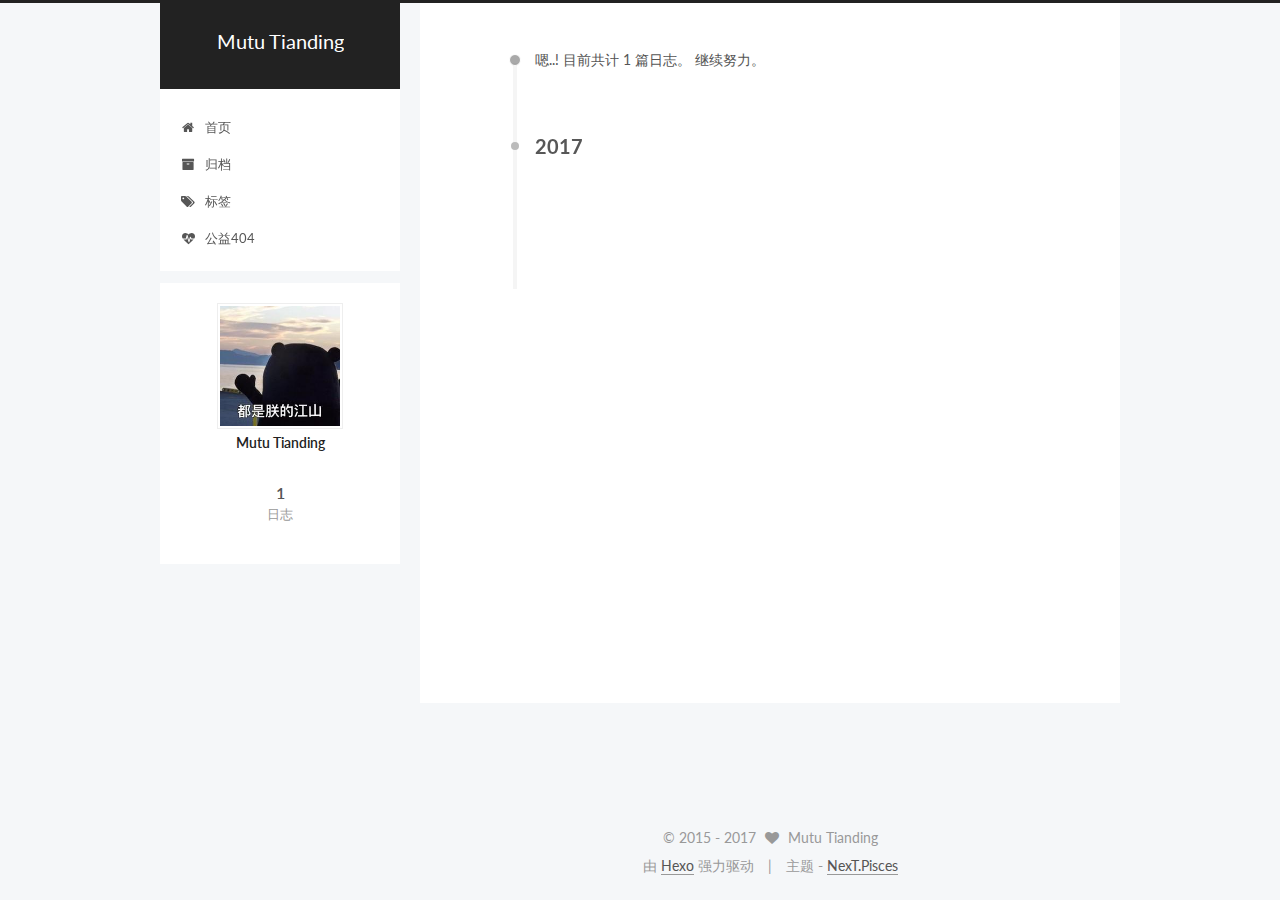
<file: archives/2017/index.html>
<!doctype html>



  


<html class="theme-next pisces use-motion" lang="zh-Hans">
<head>
  <meta charset="UTF-8"/>
<meta http-equiv="X-UA-Compatible" content="IE=edge" />
<meta name="viewport" content="width=device-width, initial-scale=1, maximum-scale=1"/>



<meta http-equiv="Cache-Control" content="no-transform" />
<meta http-equiv="Cache-Control" content="no-siteapp" />















  
  
  <link href="/lib/fancybox/source/jquery.fancybox.css?v=2.1.5" rel="stylesheet" type="text/css" />




  
  
  
  

  
    
    
  

  

  

  

  

  
    
    
    <link href="//fonts.googleapis.com/css?family=Lato:300,300italic,400,400italic,700,700italic&subset=latin,latin-ext" rel="stylesheet" type="text/css">
  






<link href="/lib/font-awesome/css/font-awesome.min.css?v=4.6.2" rel="stylesheet" type="text/css" />

<link href="/css/main.css?v=5.1.0" rel="stylesheet" type="text/css" />


  <meta name="keywords" content="前端" />








  <link rel="shortcut icon" type="image/x-icon" href="/favicon.ico?v=5.1.0" />






<meta name="description" content="从0开始!">
<meta property="og:type" content="website">
<meta property="og:title" content="Mutu Tianding">
<meta property="og:url" content="https://xiaobogeo.github.io/archives/2017/index.html">
<meta property="og:site_name" content="Mutu Tianding">
<meta property="og:description" content="从0开始!">
<meta name="twitter:card" content="summary">
<meta name="twitter:title" content="Mutu Tianding">
<meta name="twitter:description" content="从0开始!">



<script type="text/javascript" id="hexo.configurations">
  var NexT = window.NexT || {};
  var CONFIG = {
    root: '/',
    scheme: 'Pisces',
    sidebar: {"position":"left","display":"post","offset":12,"offset_float":0,"b2t":false,"scrollpercent":false},
    fancybox: true,
    motion: true,
    duoshuo: {
      userId: '0',
      author: '博主'
    },
    algolia: {
      applicationID: '',
      apiKey: '',
      indexName: '',
      hits: {"per_page":10},
      labels: {"input_placeholder":"Search for Posts","hits_empty":"We didn't find any results for the search: ${query}","hits_stats":"${hits} results found in ${time} ms"}
    }
  };
</script>



  <link rel="canonical" href="https://xiaobogeo.github.io/archives/2017/"/>





  <title> 归档 | Mutu Tianding </title>
</head>

<body itemscope itemtype="http://schema.org/WebPage" lang="zh-Hans">

  





  <script type="text/javascript">
    var _hmt = _hmt || [];
    (function() {
      var hm = document.createElement("script");
      hm.src = "https://hm.baidu.com/hm.js?f7f90d47b2d0fbf02ea27bb6abc19a4a";
      var s = document.getElementsByTagName("script")[0];
      s.parentNode.insertBefore(hm, s);
    })();
  </script>










  
  
    
  

  <div class="container one-collumn sidebar-position-left  page-archive  ">
    <div class="headband"></div>

    <header id="header" class="header" itemscope itemtype="http://schema.org/WPHeader">
      <div class="header-inner"><div class="site-brand-wrapper">
  <div class="site-meta ">
    

    <div class="custom-logo-site-title">
      <a href="/"  class="brand" rel="start">
        <span class="logo-line-before"><i></i></span>
        <span class="site-title">Mutu Tianding</span>
        <span class="logo-line-after"><i></i></span>
      </a>
    </div>
      
        <h1 class="site-subtitle" itemprop="description"></h1>
      
  </div>

  <div class="site-nav-toggle">
    <button>
      <span class="btn-bar"></span>
      <span class="btn-bar"></span>
      <span class="btn-bar"></span>
    </button>
  </div>
</div>

<nav class="site-nav">
  

  
    <ul id="menu" class="menu">
      
        
        <li class="menu-item menu-item-home">
          <a href="/" rel="section">
            
              <i class="menu-item-icon fa fa-fw fa-home"></i> <br />
            
            首页
          </a>
        </li>
      
        
        <li class="menu-item menu-item-archives">
          <a href="/archives" rel="section">
            
              <i class="menu-item-icon fa fa-fw fa-archive"></i> <br />
            
            归档
          </a>
        </li>
      
        
        <li class="menu-item menu-item-tags">
          <a href="/tags" rel="section">
            
              <i class="menu-item-icon fa fa-fw fa-tags"></i> <br />
            
            标签
          </a>
        </li>
      
        
        <li class="menu-item menu-item-commonweal">
          <a href="/404.html" rel="section">
            
              <i class="menu-item-icon fa fa-fw fa-heartbeat"></i> <br />
            
            公益404
          </a>
        </li>
      

      
    </ul>
  

  
</nav>



 </div>
    </header>

    <main id="main" class="main">
      <div class="main-inner">
        <div class="content-wrap">
          <div id="content" class="content">
            

  <section id="posts" class="posts-collapse">
    <span class="archive-move-on"></span>

    <span class="archive-page-counter">
      
      
      
        
      
      嗯..! 目前共计 1 篇日志。 继续努力。
    </span>

    

      
      
      

      
        
        <div class="collection-title">
          <h2 class="archive-year motion-element" id="archive-year-2017">2017</h2>
        </div>
      
      

      

  <article class="post post-type-normal" itemscope itemtype="http://schema.org/Article">
    <header class="post-header">

      <h2 class="post-title">
        
            <a class="post-title-link" href="/2017/03/17/hello-world/" itemprop="url">
              
                <span itemprop="name">Hello World</span>
              
            </a>
        
      </h2>

      <div class="post-meta">
        <time class="post-time" itemprop="dateCreated"
              datetime="2017-03-17T12:52:05+08:00"
              content="2017-03-17" >
          03-17
        </time>
      </div>

    </header>
  </article>



    

  </section>

  


          
          </div>
          


          

        </div>
        
          
  
  <div class="sidebar-toggle">
    <div class="sidebar-toggle-line-wrap">
      <span class="sidebar-toggle-line sidebar-toggle-line-first"></span>
      <span class="sidebar-toggle-line sidebar-toggle-line-middle"></span>
      <span class="sidebar-toggle-line sidebar-toggle-line-last"></span>
    </div>
  </div>

  <aside id="sidebar" class="sidebar">
    <div class="sidebar-inner">

      

      

      <section class="site-overview sidebar-panel sidebar-panel-active">
        <div class="site-author motion-element" itemprop="author" itemscope itemtype="http://schema.org/Person">
          <img class="site-author-image" itemprop="image"
               src="/images/avatar.jpg"
               alt="Mutu Tianding" />
          <p class="site-author-name" itemprop="name">Mutu Tianding</p>
           
              <p class="site-description motion-element" itemprop="description"></p>
           
        </div>
        <nav class="site-state motion-element">

          
            <div class="site-state-item site-state-posts">
              <a href="/archives">
                <span class="site-state-item-count">1</span>
                <span class="site-state-item-name">日志</span>
              </a>
            </div>
          

          

          

        </nav>

        

        <div class="links-of-author motion-element">
          
        </div>

        
        

        
        

        


      </section>

      

      

    </div>
  </aside>


        
      </div>
    </main>

    <footer id="footer" class="footer">
      <div class="footer-inner">
        <div class="copyright" >
  
  &copy;  2015 - 
  <span itemprop="copyrightYear">2017</span>
  <span class="with-love">
    <i class="fa fa-heart"></i>
  </span>
  <span class="author" itemprop="copyrightHolder">Mutu Tianding</span>
</div>


<div class="powered-by">
  由 <a class="theme-link" href="https://hexo.io">Hexo</a> 强力驱动
</div>

<div class="theme-info">
  主题 -
  <a class="theme-link" href="https://github.com/iissnan/hexo-theme-next">
    NexT.Pisces
  </a>
</div>


        

        
      </div>
    </footer>

    
      <div class="back-to-top">
        <i class="fa fa-arrow-up"></i>
        
      </div>
    
    
  </div>

  

<script type="text/javascript">
  if (Object.prototype.toString.call(window.Promise) !== '[object Function]') {
    window.Promise = null;
  }
</script>









  




  
  <script type="text/javascript" src="/lib/jquery/index.js?v=2.1.3"></script>

  
  <script type="text/javascript" src="/lib/fastclick/lib/fastclick.min.js?v=1.0.6"></script>

  
  <script type="text/javascript" src="/lib/jquery_lazyload/jquery.lazyload.js?v=1.9.7"></script>

  
  <script type="text/javascript" src="/lib/velocity/velocity.min.js?v=1.2.1"></script>

  
  <script type="text/javascript" src="/lib/velocity/velocity.ui.min.js?v=1.2.1"></script>

  
  <script type="text/javascript" src="/lib/fancybox/source/jquery.fancybox.pack.js?v=2.1.5"></script>


  


  <script type="text/javascript" src="/js/src/utils.js?v=5.1.0"></script>

  <script type="text/javascript" src="/js/src/motion.js?v=5.1.0"></script>



  
  


  <script type="text/javascript" src="/js/src/affix.js?v=5.1.0"></script>

  <script type="text/javascript" src="/js/src/schemes/pisces.js?v=5.1.0"></script>



  
  
    <script type="text/javascript" id="motion.page.archive">
      $('.archive-year').velocity('transition.slideLeftIn');
    </script>
  


  


  <script type="text/javascript" src="/js/src/bootstrap.js?v=5.1.0"></script>



  

  
    
  

  <script type="text/javascript">
    var duoshuoQuery = {short_name:"xiaobogeo"};
    (function() {
      var ds = document.createElement('script');
      ds.type = 'text/javascript';ds.async = true;
      ds.id = 'duoshuo-script';
      ds.src = (document.location.protocol == 'https:' ? 'https:' : 'http:') + '//static.duoshuo.com/embed.js';
      ds.charset = 'UTF-8';
      (document.getElementsByTagName('head')[0]
      || document.getElementsByTagName('body')[0]).appendChild(ds);
    })();
  </script>

  
    
    
    <script src="/lib/ua-parser-js/dist/ua-parser.min.js?v=0.7.9"></script>
    <script src="/js/src/hook-duoshuo.js"></script>
  













  
  

  

  

  
  <script src="https://cdn1.lncld.net/static/js/av-core-mini-0.6.1.js"></script>
  <script>AV.initialize("50spRICvKqO9EiKfv2xy3ExE-gzGzoHsz", "NIPbP8OdyQJPqUHgN4cJskaJ");</script>
  <script>
    function showTime(Counter) {
      var query = new AV.Query(Counter);
      var entries = [];
      var $visitors = $(".leancloud_visitors");

      $visitors.each(function () {
        entries.push( $(this).attr("id").trim() );
      });

      query.containedIn('url', entries);
      query.find()
        .done(function (results) {
          var COUNT_CONTAINER_REF = '.leancloud-visitors-count';

          if (results.length === 0) {
            $visitors.find(COUNT_CONTAINER_REF).text(0);
            return;
          }

          for (var i = 0; i < results.length; i++) {
            var item = results[i];
            var url = item.get('url');
            var time = item.get('time');
            var element = document.getElementById(url);

            $(element).find(COUNT_CONTAINER_REF).text(time);
          }
          for(var i = 0; i < entries.length; i++) {
            var url = entries[i];
            var element = document.getElementById(url);
            var countSpan = $(element).find(COUNT_CONTAINER_REF);
            if( countSpan.text() == '') {
              countSpan.text(0);
            }
          }
        })
        .fail(function (object, error) {
          console.log("Error: " + error.code + " " + error.message);
        });
    }

    function addCount(Counter) {
      var $visitors = $(".leancloud_visitors");
      var url = $visitors.attr('id').trim();
      var title = $visitors.attr('data-flag-title').trim();
      var query = new AV.Query(Counter);

      query.equalTo("url", url);
      query.find({
        success: function(results) {
          if (results.length > 0) {
            var counter = results[0];
            counter.fetchWhenSave(true);
            counter.increment("time");
            counter.save(null, {
              success: function(counter) {
                var $element = $(document.getElementById(url));
                $element.find('.leancloud-visitors-count').text(counter.get('time'));
              },
              error: function(counter, error) {
                console.log('Failed to save Visitor num, with error message: ' + error.message);
              }
            });
          } else {
            var newcounter = new Counter();
            /* Set ACL */
            var acl = new AV.ACL();
            acl.setPublicReadAccess(true);
            acl.setPublicWriteAccess(true);
            newcounter.setACL(acl);
            /* End Set ACL */
            newcounter.set("title", title);
            newcounter.set("url", url);
            newcounter.set("time", 1);
            newcounter.save(null, {
              success: function(newcounter) {
                var $element = $(document.getElementById(url));
                $element.find('.leancloud-visitors-count').text(newcounter.get('time'));
              },
              error: function(newcounter, error) {
                console.log('Failed to create');
              }
            });
          }
        },
        error: function(error) {
          console.log('Error:' + error.code + " " + error.message);
        }
      });
    }

    $(function() {
      var Counter = AV.Object.extend("Counter");
      if ($('.leancloud_visitors').length == 1) {
        addCount(Counter);
      } else if ($('.post-title-link').length > 1) {
        showTime(Counter);
      }
    });
  </script>



  

  


  

</body>
</html>
</file>
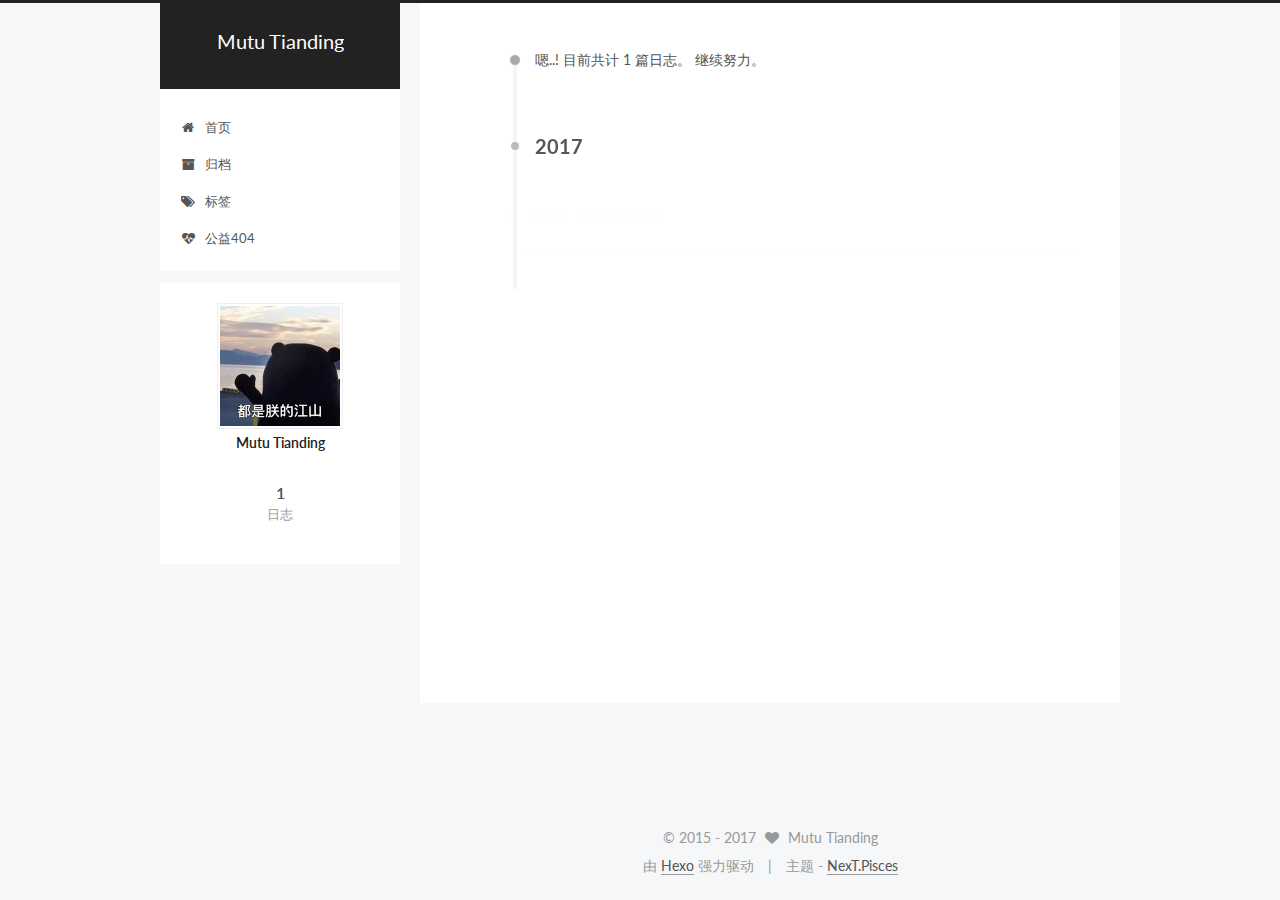
<file: archives/2017/03/index.html>
<!doctype html>



  


<html class="theme-next pisces use-motion" lang="zh-Hans">
<head>
  <meta charset="UTF-8"/>
<meta http-equiv="X-UA-Compatible" content="IE=edge" />
<meta name="viewport" content="width=device-width, initial-scale=1, maximum-scale=1"/>



<meta http-equiv="Cache-Control" content="no-transform" />
<meta http-equiv="Cache-Control" content="no-siteapp" />















  
  
  <link href="/lib/fancybox/source/jquery.fancybox.css?v=2.1.5" rel="stylesheet" type="text/css" />




  
  
  
  

  
    
    
  

  

  

  

  

  
    
    
    <link href="//fonts.googleapis.com/css?family=Lato:300,300italic,400,400italic,700,700italic&subset=latin,latin-ext" rel="stylesheet" type="text/css">
  






<link href="/lib/font-awesome/css/font-awesome.min.css?v=4.6.2" rel="stylesheet" type="text/css" />

<link href="/css/main.css?v=5.1.0" rel="stylesheet" type="text/css" />


  <meta name="keywords" content="前端" />








  <link rel="shortcut icon" type="image/x-icon" href="/favicon.ico?v=5.1.0" />






<meta name="description" content="从0开始!">
<meta property="og:type" content="website">
<meta property="og:title" content="Mutu Tianding">
<meta property="og:url" content="https://xiaobogeo.github.io/archives/2017/03/index.html">
<meta property="og:site_name" content="Mutu Tianding">
<meta property="og:description" content="从0开始!">
<meta name="twitter:card" content="summary">
<meta name="twitter:title" content="Mutu Tianding">
<meta name="twitter:description" content="从0开始!">



<script type="text/javascript" id="hexo.configurations">
  var NexT = window.NexT || {};
  var CONFIG = {
    root: '/',
    scheme: 'Pisces',
    sidebar: {"position":"left","display":"post","offset":12,"offset_float":0,"b2t":false,"scrollpercent":false},
    fancybox: true,
    motion: true,
    duoshuo: {
      userId: '0',
      author: '博主'
    },
    algolia: {
      applicationID: '',
      apiKey: '',
      indexName: '',
      hits: {"per_page":10},
      labels: {"input_placeholder":"Search for Posts","hits_empty":"We didn't find any results for the search: ${query}","hits_stats":"${hits} results found in ${time} ms"}
    }
  };
</script>



  <link rel="canonical" href="https://xiaobogeo.github.io/archives/2017/03/"/>





  <title> 归档 | Mutu Tianding </title>
</head>

<body itemscope itemtype="http://schema.org/WebPage" lang="zh-Hans">

  





  <script type="text/javascript">
    var _hmt = _hmt || [];
    (function() {
      var hm = document.createElement("script");
      hm.src = "https://hm.baidu.com/hm.js?f7f90d47b2d0fbf02ea27bb6abc19a4a";
      var s = document.getElementsByTagName("script")[0];
      s.parentNode.insertBefore(hm, s);
    })();
  </script>










  
  
    
  

  <div class="container one-collumn sidebar-position-left  page-archive  ">
    <div class="headband"></div>

    <header id="header" class="header" itemscope itemtype="http://schema.org/WPHeader">
      <div class="header-inner"><div class="site-brand-wrapper">
  <div class="site-meta ">
    

    <div class="custom-logo-site-title">
      <a href="/"  class="brand" rel="start">
        <span class="logo-line-before"><i></i></span>
        <span class="site-title">Mutu Tianding</span>
        <span class="logo-line-after"><i></i></span>
      </a>
    </div>
      
        <h1 class="site-subtitle" itemprop="description"></h1>
      
  </div>

  <div class="site-nav-toggle">
    <button>
      <span class="btn-bar"></span>
      <span class="btn-bar"></span>
      <span class="btn-bar"></span>
    </button>
  </div>
</div>

<nav class="site-nav">
  

  
    <ul id="menu" class="menu">
      
        
        <li class="menu-item menu-item-home">
          <a href="/" rel="section">
            
              <i class="menu-item-icon fa fa-fw fa-home"></i> <br />
            
            首页
          </a>
        </li>
      
        
        <li class="menu-item menu-item-archives">
          <a href="/archives" rel="section">
            
              <i class="menu-item-icon fa fa-fw fa-archive"></i> <br />
            
            归档
          </a>
        </li>
      
        
        <li class="menu-item menu-item-tags">
          <a href="/tags" rel="section">
            
              <i class="menu-item-icon fa fa-fw fa-tags"></i> <br />
            
            标签
          </a>
        </li>
      
        
        <li class="menu-item menu-item-commonweal">
          <a href="/404.html" rel="section">
            
              <i class="menu-item-icon fa fa-fw fa-heartbeat"></i> <br />
            
            公益404
          </a>
        </li>
      

      
    </ul>
  

  
</nav>



 </div>
    </header>

    <main id="main" class="main">
      <div class="main-inner">
        <div class="content-wrap">
          <div id="content" class="content">
            

  <section id="posts" class="posts-collapse">
    <span class="archive-move-on"></span>

    <span class="archive-page-counter">
      
      
      
        
      
      嗯..! 目前共计 1 篇日志。 继续努力。
    </span>

    

      
      
      

      
        
        <div class="collection-title">
          <h2 class="archive-year motion-element" id="archive-year-2017">2017</h2>
        </div>
      
      

      

  <article class="post post-type-normal" itemscope itemtype="http://schema.org/Article">
    <header class="post-header">

      <h2 class="post-title">
        
            <a class="post-title-link" href="/2017/03/17/hello-world/" itemprop="url">
              
                <span itemprop="name">Hello World</span>
              
            </a>
        
      </h2>

      <div class="post-meta">
        <time class="post-time" itemprop="dateCreated"
              datetime="2017-03-17T12:52:05+08:00"
              content="2017-03-17" >
          03-17
        </time>
      </div>

    </header>
  </article>



    

  </section>

  


          
          </div>
          


          

        </div>
        
          
  
  <div class="sidebar-toggle">
    <div class="sidebar-toggle-line-wrap">
      <span class="sidebar-toggle-line sidebar-toggle-line-first"></span>
      <span class="sidebar-toggle-line sidebar-toggle-line-middle"></span>
      <span class="sidebar-toggle-line sidebar-toggle-line-last"></span>
    </div>
  </div>

  <aside id="sidebar" class="sidebar">
    <div class="sidebar-inner">

      

      

      <section class="site-overview sidebar-panel sidebar-panel-active">
        <div class="site-author motion-element" itemprop="author" itemscope itemtype="http://schema.org/Person">
          <img class="site-author-image" itemprop="image"
               src="/images/avatar.jpg"
               alt="Mutu Tianding" />
          <p class="site-author-name" itemprop="name">Mutu Tianding</p>
           
              <p class="site-description motion-element" itemprop="description"></p>
           
        </div>
        <nav class="site-state motion-element">

          
            <div class="site-state-item site-state-posts">
              <a href="/archives">
                <span class="site-state-item-count">1</span>
                <span class="site-state-item-name">日志</span>
              </a>
            </div>
          

          

          

        </nav>

        

        <div class="links-of-author motion-element">
          
        </div>

        
        

        
        

        


      </section>

      

      

    </div>
  </aside>


        
      </div>
    </main>

    <footer id="footer" class="footer">
      <div class="footer-inner">
        <div class="copyright" >
  
  &copy;  2015 - 
  <span itemprop="copyrightYear">2017</span>
  <span class="with-love">
    <i class="fa fa-heart"></i>
  </span>
  <span class="author" itemprop="copyrightHolder">Mutu Tianding</span>
</div>


<div class="powered-by">
  由 <a class="theme-link" href="https://hexo.io">Hexo</a> 强力驱动
</div>

<div class="theme-info">
  主题 -
  <a class="theme-link" href="https://github.com/iissnan/hexo-theme-next">
    NexT.Pisces
  </a>
</div>


        

        
      </div>
    </footer>

    
      <div class="back-to-top">
        <i class="fa fa-arrow-up"></i>
        
      </div>
    
    
  </div>

  

<script type="text/javascript">
  if (Object.prototype.toString.call(window.Promise) !== '[object Function]') {
    window.Promise = null;
  }
</script>









  




  
  <script type="text/javascript" src="/lib/jquery/index.js?v=2.1.3"></script>

  
  <script type="text/javascript" src="/lib/fastclick/lib/fastclick.min.js?v=1.0.6"></script>

  
  <script type="text/javascript" src="/lib/jquery_lazyload/jquery.lazyload.js?v=1.9.7"></script>

  
  <script type="text/javascript" src="/lib/velocity/velocity.min.js?v=1.2.1"></script>

  
  <script type="text/javascript" src="/lib/velocity/velocity.ui.min.js?v=1.2.1"></script>

  
  <script type="text/javascript" src="/lib/fancybox/source/jquery.fancybox.pack.js?v=2.1.5"></script>


  


  <script type="text/javascript" src="/js/src/utils.js?v=5.1.0"></script>

  <script type="text/javascript" src="/js/src/motion.js?v=5.1.0"></script>



  
  


  <script type="text/javascript" src="/js/src/affix.js?v=5.1.0"></script>

  <script type="text/javascript" src="/js/src/schemes/pisces.js?v=5.1.0"></script>



  
  
    <script type="text/javascript" id="motion.page.archive">
      $('.archive-year').velocity('transition.slideLeftIn');
    </script>
  


  


  <script type="text/javascript" src="/js/src/bootstrap.js?v=5.1.0"></script>



  

  
    
  

  <script type="text/javascript">
    var duoshuoQuery = {short_name:"xiaobogeo"};
    (function() {
      var ds = document.createElement('script');
      ds.type = 'text/javascript';ds.async = true;
      ds.id = 'duoshuo-script';
      ds.src = (document.location.protocol == 'https:' ? 'https:' : 'http:') + '//static.duoshuo.com/embed.js';
      ds.charset = 'UTF-8';
      (document.getElementsByTagName('head')[0]
      || document.getElementsByTagName('body')[0]).appendChild(ds);
    })();
  </script>

  
    
    
    <script src="/lib/ua-parser-js/dist/ua-parser.min.js?v=0.7.9"></script>
    <script src="/js/src/hook-duoshuo.js"></script>
  













  
  

  

  

  
  <script src="https://cdn1.lncld.net/static/js/av-core-mini-0.6.1.js"></script>
  <script>AV.initialize("50spRICvKqO9EiKfv2xy3ExE-gzGzoHsz", "NIPbP8OdyQJPqUHgN4cJskaJ");</script>
  <script>
    function showTime(Counter) {
      var query = new AV.Query(Counter);
      var entries = [];
      var $visitors = $(".leancloud_visitors");

      $visitors.each(function () {
        entries.push( $(this).attr("id").trim() );
      });

      query.containedIn('url', entries);
      query.find()
        .done(function (results) {
          var COUNT_CONTAINER_REF = '.leancloud-visitors-count';

          if (results.length === 0) {
            $visitors.find(COUNT_CONTAINER_REF).text(0);
            return;
          }

          for (var i = 0; i < results.length; i++) {
            var item = results[i];
            var url = item.get('url');
            var time = item.get('time');
            var element = document.getElementById(url);

            $(element).find(COUNT_CONTAINER_REF).text(time);
          }
          for(var i = 0; i < entries.length; i++) {
            var url = entries[i];
            var element = document.getElementById(url);
            var countSpan = $(element).find(COUNT_CONTAINER_REF);
            if( countSpan.text() == '') {
              countSpan.text(0);
            }
          }
        })
        .fail(function (object, error) {
          console.log("Error: " + error.code + " " + error.message);
        });
    }

    function addCount(Counter) {
      var $visitors = $(".leancloud_visitors");
      var url = $visitors.attr('id').trim();
      var title = $visitors.attr('data-flag-title').trim();
      var query = new AV.Query(Counter);

      query.equalTo("url", url);
      query.find({
        success: function(results) {
          if (results.length > 0) {
            var counter = results[0];
            counter.fetchWhenSave(true);
            counter.increment("time");
            counter.save(null, {
              success: function(counter) {
                var $element = $(document.getElementById(url));
                $element.find('.leancloud-visitors-count').text(counter.get('time'));
              },
              error: function(counter, error) {
                console.log('Failed to save Visitor num, with error message: ' + error.message);
              }
            });
          } else {
            var newcounter = new Counter();
            /* Set ACL */
            var acl = new AV.ACL();
            acl.setPublicReadAccess(true);
            acl.setPublicWriteAccess(true);
            newcounter.setACL(acl);
            /* End Set ACL */
            newcounter.set("title", title);
            newcounter.set("url", url);
            newcounter.set("time", 1);
            newcounter.save(null, {
              success: function(newcounter) {
                var $element = $(document.getElementById(url));
                $element.find('.leancloud-visitors-count').text(newcounter.get('time'));
              },
              error: function(newcounter, error) {
                console.log('Failed to create');
              }
            });
          }
        },
        error: function(error) {
          console.log('Error:' + error.code + " " + error.message);
        }
      });
    }

    $(function() {
      var Counter = AV.Object.extend("Counter");
      if ($('.leancloud_visitors').length == 1) {
        addCount(Counter);
      } else if ($('.post-title-link').length > 1) {
        showTime(Counter);
      }
    });
  </script>



  

  


  

</body>
</html>
</file>
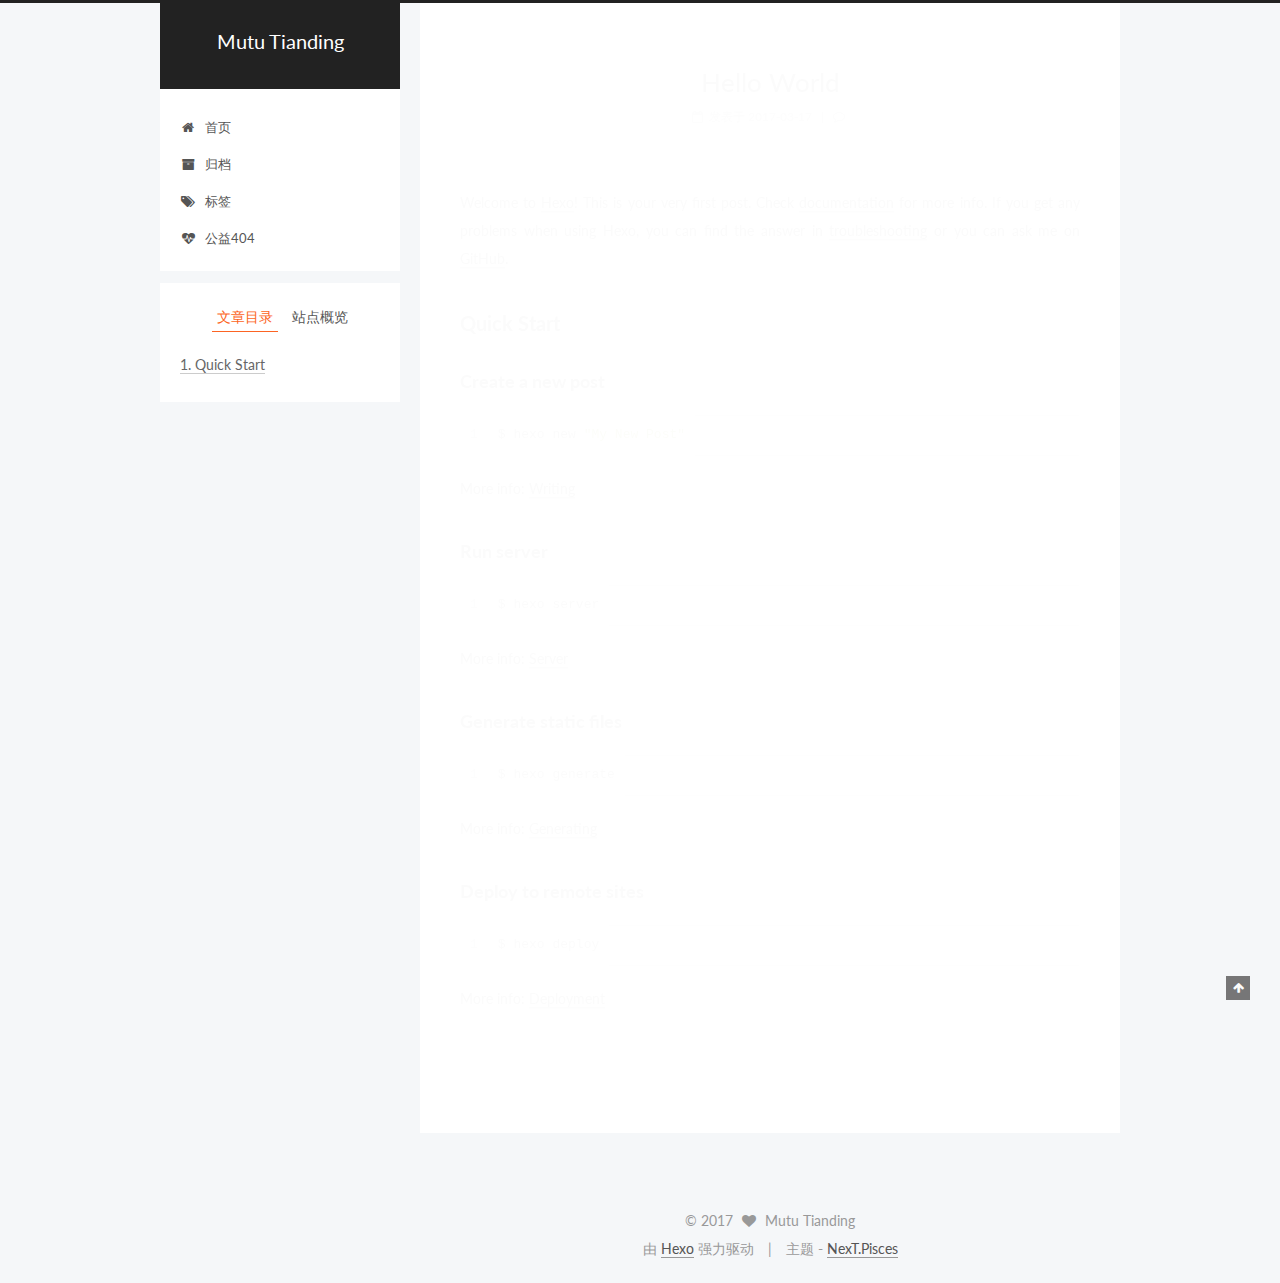
<file: 2017/03/17/hello-world/index.html>
<!doctype html>



  


<html class="theme-next pisces use-motion" lang="zh-Hans">
<head>
  <meta charset="UTF-8"/>
<meta http-equiv="X-UA-Compatible" content="IE=edge" />
<meta name="viewport" content="width=device-width, initial-scale=1, maximum-scale=1"/>



<meta http-equiv="Cache-Control" content="no-transform" />
<meta http-equiv="Cache-Control" content="no-siteapp" />















  
  
  <link href="/lib/fancybox/source/jquery.fancybox.css?v=2.1.5" rel="stylesheet" type="text/css" />




  
  
  
  

  
    
    
  

  

  

  

  

  
    
    
    <link href="//fonts.googleapis.com/css?family=Lato:300,300italic,400,400italic,700,700italic&subset=latin,latin-ext" rel="stylesheet" type="text/css">
  






<link href="/lib/font-awesome/css/font-awesome.min.css?v=4.6.2" rel="stylesheet" type="text/css" />

<link href="/css/main.css?v=5.1.0" rel="stylesheet" type="text/css" />


  <meta name="keywords" content="木土田丁" />








  <link rel="shortcut icon" type="image/x-icon" href="/favicon.ico?v=5.1.0" />






<meta name="description" content="Welcome to Hexo! This is your very first post. Check documentation for more info. If you get any problems when using Hexo, you can find the answer in troubleshooting or you can ask me on GitHub.
Quick">
<meta property="og:type" content="article">
<meta property="og:title" content="Hello World">
<meta property="og:url" content="https://xiaobogeo.github.io/2017/03/17/hello-world/index.html">
<meta property="og:site_name" content="Mutu Tianding">
<meta property="og:description" content="Welcome to Hexo! This is your very first post. Check documentation for more info. If you get any problems when using Hexo, you can find the answer in troubleshooting or you can ask me on GitHub.
Quick">
<meta property="og:updated_time" content="2017-03-17T04:52:05.745Z">
<meta name="twitter:card" content="summary">
<meta name="twitter:title" content="Hello World">
<meta name="twitter:description" content="Welcome to Hexo! This is your very first post. Check documentation for more info. If you get any problems when using Hexo, you can find the answer in troubleshooting or you can ask me on GitHub.
Quick">



<script type="text/javascript" id="hexo.configurations">
  var NexT = window.NexT || {};
  var CONFIG = {
    root: '/',
    scheme: 'Pisces',
    sidebar: {"position":"left","display":"post","offset":12,"offset_float":0,"b2t":false,"scrollpercent":false},
    fancybox: true,
    motion: true,
    duoshuo: {
      userId: '0',
      author: '博主'
    },
    algolia: {
      applicationID: '',
      apiKey: '',
      indexName: '',
      hits: {"per_page":10},
      labels: {"input_placeholder":"Search for Posts","hits_empty":"We didn't find any results for the search: ${query}","hits_stats":"${hits} results found in ${time} ms"}
    }
  };
</script>



  <link rel="canonical" href="https://xiaobogeo.github.io/2017/03/17/hello-world/"/>





  <title> Hello World | Mutu Tianding </title>
</head>

<body itemscope itemtype="http://schema.org/WebPage" lang="zh-Hans">

  














  
  
    
  

  <div class="container one-collumn sidebar-position-left page-post-detail ">
    <div class="headband"></div>

    <header id="header" class="header" itemscope itemtype="http://schema.org/WPHeader">
      <div class="header-inner"><div class="site-brand-wrapper">
  <div class="site-meta ">
    

    <div class="custom-logo-site-title">
      <a href="/"  class="brand" rel="start">
        <span class="logo-line-before"><i></i></span>
        <span class="site-title">Mutu Tianding</span>
        <span class="logo-line-after"><i></i></span>
      </a>
    </div>
      
        <p class="site-subtitle"></p>
      
  </div>

  <div class="site-nav-toggle">
    <button>
      <span class="btn-bar"></span>
      <span class="btn-bar"></span>
      <span class="btn-bar"></span>
    </button>
  </div>
</div>

<nav class="site-nav">
  

  
    <ul id="menu" class="menu">
      
        
        <li class="menu-item menu-item-home">
          <a href="/" rel="section">
            
              <i class="menu-item-icon fa fa-fw fa-home"></i> <br />
            
            首页
          </a>
        </li>
      
        
        <li class="menu-item menu-item-archives">
          <a href="/archives" rel="section">
            
              <i class="menu-item-icon fa fa-fw fa-archive"></i> <br />
            
            归档
          </a>
        </li>
      
        
        <li class="menu-item menu-item-tags">
          <a href="/tags" rel="section">
            
              <i class="menu-item-icon fa fa-fw fa-tags"></i> <br />
            
            标签
          </a>
        </li>
      
        
        <li class="menu-item menu-item-commonweal">
          <a href="/404.html" rel="section">
            
              <i class="menu-item-icon fa fa-fw fa-heartbeat"></i> <br />
            
            公益404
          </a>
        </li>
      

      
    </ul>
  

  
</nav>



 </div>
    </header>

    <main id="main" class="main">
      <div class="main-inner">
        <div class="content-wrap">
          <div id="content" class="content">
            

  <div id="posts" class="posts-expand">
    

  

  
  
  

  <article class="post post-type-normal " itemscope itemtype="http://schema.org/Article">
    <link itemprop="mainEntityOfPage" href="https://xiaobogeo.github.io/2017/03/17/hello-world/">

    <span hidden itemprop="author" itemscope itemtype="http://schema.org/Person">
      <meta itemprop="name" content="Mutu Tianding">
      <meta itemprop="description" content="">
      <meta itemprop="image" content="/images/avatar.jpg">
    </span>

    <span hidden itemprop="publisher" itemscope itemtype="http://schema.org/Organization">
      <meta itemprop="name" content="Mutu Tianding">
    </span>

    
      <header class="post-header">

        
        
          <h1 class="post-title" itemprop="name headline">
            
            
              
                Hello World
              
            
          </h1>
        

        <div class="post-meta">
          <span class="post-time">
            
              <span class="post-meta-item-icon">
                <i class="fa fa-calendar-o"></i>
              </span>
              
                <span class="post-meta-item-text">发表于</span>
              
              <time title="创建于" itemprop="dateCreated datePublished" datetime="2017-03-17T12:52:05+08:00">
                2017-03-17
              </time>
            

            

            
          </span>

          

          
            
              <span class="post-comments-count">
                <span class="post-meta-divider">|</span>
                <span class="post-meta-item-icon">
                  <i class="fa fa-comment-o"></i>
                </span>
                <a href="/2017/03/17/hello-world/#comments" itemprop="discussionUrl">
                  <span class="post-comments-count ds-thread-count" data-thread-key="2017/03/17/hello-world/" itemprop="commentCount"></span>
                </a>
              </span>
            
          

          
          

          

          

          

        </div>
      </header>
    


    <div class="post-body" itemprop="articleBody">

      
      

      
        <p>Welcome to <a href="https://hexo.io/" target="_blank" rel="external">Hexo</a>! This is your very first post. Check <a href="https://hexo.io/docs/" target="_blank" rel="external">documentation</a> for more info. If you get any problems when using Hexo, you can find the answer in <a href="https://hexo.io/docs/troubleshooting.html" target="_blank" rel="external">troubleshooting</a> or you can ask me on <a href="https://github.com/hexojs/hexo/issues" target="_blank" rel="external">GitHub</a>.</p>
<h2 id="Quick-Start"><a href="#Quick-Start" class="headerlink" title="Quick Start"></a>Quick Start</h2><h3 id="Create-a-new-post"><a href="#Create-a-new-post" class="headerlink" title="Create a new post"></a>Create a new post</h3><figure class="highlight bash"><table><tr><td class="gutter"><pre><div class="line">1</div></pre></td><td class="code"><pre><div class="line">$ hexo new <span class="string">"My New Post"</span></div></pre></td></tr></table></figure>
<p>More info: <a href="https://hexo.io/docs/writing.html" target="_blank" rel="external">Writing</a></p>
<h3 id="Run-server"><a href="#Run-server" class="headerlink" title="Run server"></a>Run server</h3><figure class="highlight bash"><table><tr><td class="gutter"><pre><div class="line">1</div></pre></td><td class="code"><pre><div class="line">$ hexo server</div></pre></td></tr></table></figure>
<p>More info: <a href="https://hexo.io/docs/server.html" target="_blank" rel="external">Server</a></p>
<h3 id="Generate-static-files"><a href="#Generate-static-files" class="headerlink" title="Generate static files"></a>Generate static files</h3><figure class="highlight bash"><table><tr><td class="gutter"><pre><div class="line">1</div></pre></td><td class="code"><pre><div class="line">$ hexo generate</div></pre></td></tr></table></figure>
<p>More info: <a href="https://hexo.io/docs/generating.html" target="_blank" rel="external">Generating</a></p>
<h3 id="Deploy-to-remote-sites"><a href="#Deploy-to-remote-sites" class="headerlink" title="Deploy to remote sites"></a>Deploy to remote sites</h3><figure class="highlight bash"><table><tr><td class="gutter"><pre><div class="line">1</div></pre></td><td class="code"><pre><div class="line">$ hexo deploy</div></pre></td></tr></table></figure>
<p>More info: <a href="https://hexo.io/docs/deployment.html" target="_blank" rel="external">Deployment</a></p>

      
    </div>

    <div>
      
        

      
    </div>

    <div>
      
        

      
    </div>

    <div>
      
        

      
    </div>

    <footer class="post-footer">
      

      
        
      

      

      
      
    </footer>
  </article>



    <div class="post-spread">
      
    </div>
  </div>

          
          </div>
          


          
  <div class="comments" id="comments">
    
      <div class="ds-thread" data-thread-key="2017/03/17/hello-world/"
           data-title="Hello World" data-url="https://xiaobogeo.github.io/2017/03/17/hello-world/">
      </div>
    
  </div>


        </div>
        
          
  
  <div class="sidebar-toggle">
    <div class="sidebar-toggle-line-wrap">
      <span class="sidebar-toggle-line sidebar-toggle-line-first"></span>
      <span class="sidebar-toggle-line sidebar-toggle-line-middle"></span>
      <span class="sidebar-toggle-line sidebar-toggle-line-last"></span>
    </div>
  </div>

  <aside id="sidebar" class="sidebar">
    <div class="sidebar-inner">

      

      
        <ul class="sidebar-nav motion-element">
          <li class="sidebar-nav-toc sidebar-nav-active" data-target="post-toc-wrap" >
            文章目录
          </li>
          <li class="sidebar-nav-overview" data-target="site-overview">
            站点概览
          </li>
        </ul>
      

      <section class="site-overview sidebar-panel">
        <div class="site-author motion-element" itemprop="author" itemscope itemtype="http://schema.org/Person">
          <img class="site-author-image" itemprop="image"
               src="/images/avatar.jpg"
               alt="Mutu Tianding" />
          <p class="site-author-name" itemprop="name">Mutu Tianding</p>
           
              <p class="site-description motion-element" itemprop="description">从0开始!</p>
          
        </div>
        <nav class="site-state motion-element">

          
            <div class="site-state-item site-state-posts">
              <a href="/archives">
                <span class="site-state-item-count">1</span>
                <span class="site-state-item-name">日志</span>
              </a>
            </div>
          

          

          

        </nav>

        

        <div class="links-of-author motion-element">
          
        </div>

        
        

        
        

        


      </section>

      
      <!--noindex-->
        <section class="post-toc-wrap motion-element sidebar-panel sidebar-panel-active">
          <div class="post-toc">

            
              
            

            
              <div class="post-toc-content"><ol class="nav"><li class="nav-item nav-level-2"><a class="nav-link" href="#Quick-Start"><span class="nav-number">1.</span> <span class="nav-text">Quick Start</span></a><ol class="nav-child"><li class="nav-item nav-level-3"><a class="nav-link" href="#Create-a-new-post"><span class="nav-number">1.1.</span> <span class="nav-text">Create a new post</span></a></li><li class="nav-item nav-level-3"><a class="nav-link" href="#Run-server"><span class="nav-number">1.2.</span> <span class="nav-text">Run server</span></a></li><li class="nav-item nav-level-3"><a class="nav-link" href="#Generate-static-files"><span class="nav-number">1.3.</span> <span class="nav-text">Generate static files</span></a></li><li class="nav-item nav-level-3"><a class="nav-link" href="#Deploy-to-remote-sites"><span class="nav-number">1.4.</span> <span class="nav-text">Deploy to remote sites</span></a></li></ol></li></ol></div>
            

          </div>
        </section>
      <!--/noindex-->
      

      

    </div>
  </aside>


        
      </div>
    </main>

    <footer id="footer" class="footer">
      <div class="footer-inner">
        <div class="copyright" >
  
  &copy; 
  <span itemprop="copyrightYear">2017</span>
  <span class="with-love">
    <i class="fa fa-heart"></i>
  </span>
  <span class="author" itemprop="copyrightHolder">Mutu Tianding</span>
</div>


<div class="powered-by">
  由 <a class="theme-link" href="https://hexo.io">Hexo</a> 强力驱动
</div>

<div class="theme-info">
  主题 -
  <a class="theme-link" href="https://github.com/iissnan/hexo-theme-next">
    NexT.Pisces
  </a>
</div>


        

        
      </div>
    </footer>

    
      <div class="back-to-top">
        <i class="fa fa-arrow-up"></i>
        
      </div>
    
    
  </div>

  

<script type="text/javascript">
  if (Object.prototype.toString.call(window.Promise) !== '[object Function]') {
    window.Promise = null;
  }
</script>









  




  
  <script type="text/javascript" src="/lib/jquery/index.js?v=2.1.3"></script>

  
  <script type="text/javascript" src="/lib/fastclick/lib/fastclick.min.js?v=1.0.6"></script>

  
  <script type="text/javascript" src="/lib/jquery_lazyload/jquery.lazyload.js?v=1.9.7"></script>

  
  <script type="text/javascript" src="/lib/velocity/velocity.min.js?v=1.2.1"></script>

  
  <script type="text/javascript" src="/lib/velocity/velocity.ui.min.js?v=1.2.1"></script>

  
  <script type="text/javascript" src="/lib/fancybox/source/jquery.fancybox.pack.js?v=2.1.5"></script>


  


  <script type="text/javascript" src="/js/src/utils.js?v=5.1.0"></script>

  <script type="text/javascript" src="/js/src/motion.js?v=5.1.0"></script>



  
  


  <script type="text/javascript" src="/js/src/affix.js?v=5.1.0"></script>

  <script type="text/javascript" src="/js/src/schemes/pisces.js?v=5.1.0"></script>



  
  <script type="text/javascript" src="/js/src/scrollspy.js?v=5.1.0"></script>
<script type="text/javascript" src="/js/src/post-details.js?v=5.1.0"></script>



  


  <script type="text/javascript" src="/js/src/bootstrap.js?v=5.1.0"></script>



  

  
    
  

  <script type="text/javascript">
    var duoshuoQuery = {short_name:"xiaobogeo"};
    (function() {
      var ds = document.createElement('script');
      ds.type = 'text/javascript';ds.async = true;
      ds.id = 'duoshuo-script';
      ds.src = (document.location.protocol == 'https:' ? 'https:' : 'http:') + '//static.duoshuo.com/embed.js';
      ds.charset = 'UTF-8';
      (document.getElementsByTagName('head')[0]
      || document.getElementsByTagName('body')[0]).appendChild(ds);
    })();
  </script>

  
    
    
    <script src="/lib/ua-parser-js/dist/ua-parser.min.js?v=0.7.9"></script>
    <script src="/js/src/hook-duoshuo.js"></script>
  













  
  

  

  

  

  


  

</body>
</html>
</file>
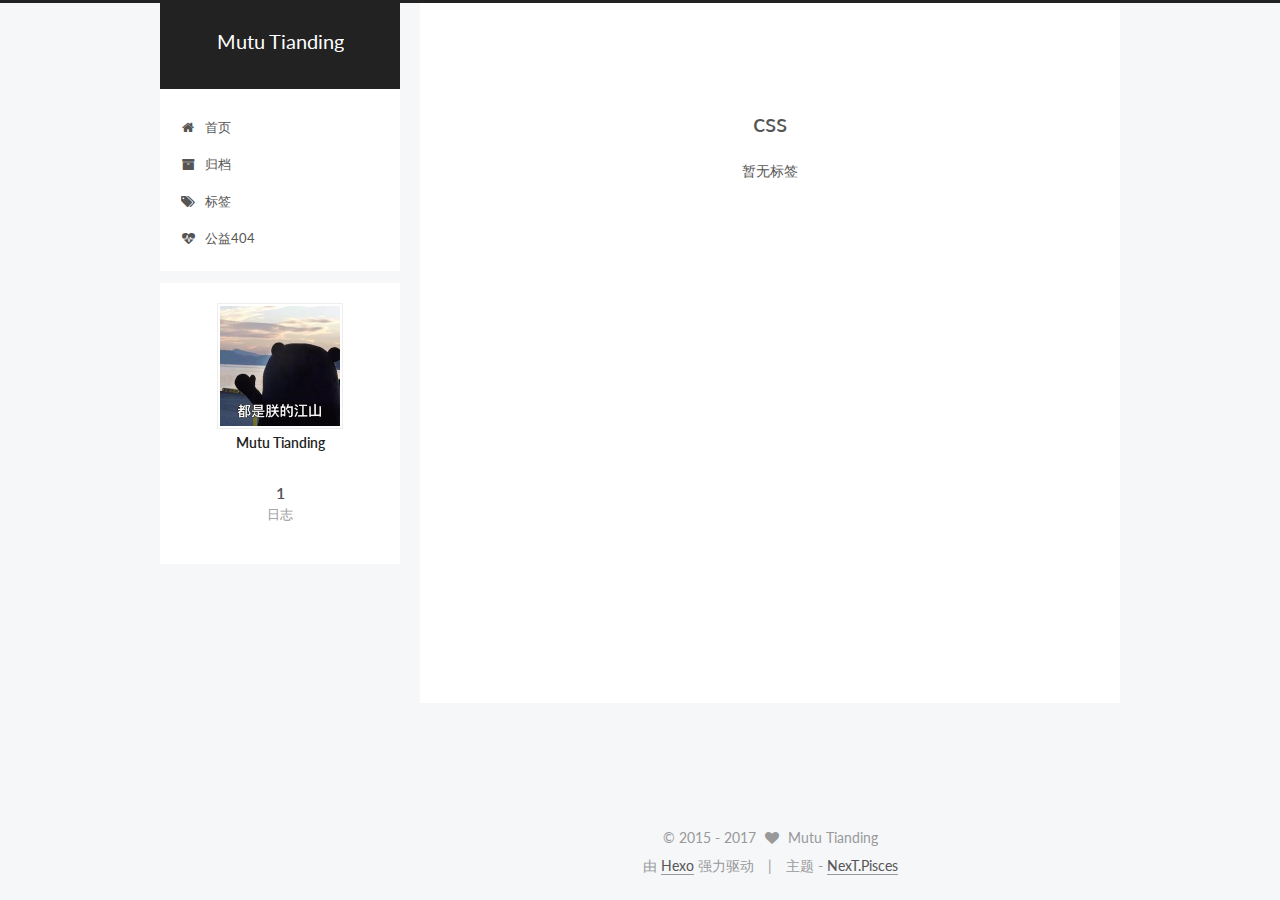
<file: tags/index-1.html>
<!doctype html>



  


<html class="theme-next pisces use-motion" lang="zh-Hans">
<head>
  <meta charset="UTF-8"/>
<meta http-equiv="X-UA-Compatible" content="IE=edge" />
<meta name="viewport" content="width=device-width, initial-scale=1, maximum-scale=1"/>



<meta http-equiv="Cache-Control" content="no-transform" />
<meta http-equiv="Cache-Control" content="no-siteapp" />















  
  
  <link href="/lib/fancybox/source/jquery.fancybox.css?v=2.1.5" rel="stylesheet" type="text/css" />




  
  
  
  

  
    
    
  

  

  

  

  

  
    
    
    <link href="//fonts.googleapis.com/css?family=Lato:300,300italic,400,400italic,700,700italic&subset=latin,latin-ext" rel="stylesheet" type="text/css">
  






<link href="/lib/font-awesome/css/font-awesome.min.css?v=4.6.2" rel="stylesheet" type="text/css" />

<link href="/css/main.css?v=5.1.0" rel="stylesheet" type="text/css" />


  <meta name="keywords" content="前端" />








  <link rel="shortcut icon" type="image/x-icon" href="/favicon.ico?v=5.1.0" />






<meta name="description" content="从0开始!">
<meta property="og:type" content="website">
<meta property="og:title" content="css">
<meta property="og:url" content="https://xiaobogeo.github.io/tags/index-1.html">
<meta property="og:site_name" content="Mutu Tianding">
<meta property="og:description" content="从0开始!">
<meta property="og:updated_time" content="2017-03-17T15:10:07.564Z">
<meta name="twitter:card" content="summary">
<meta name="twitter:title" content="css">
<meta name="twitter:description" content="从0开始!">



<script type="text/javascript" id="hexo.configurations">
  var NexT = window.NexT || {};
  var CONFIG = {
    root: '/',
    scheme: 'Pisces',
    sidebar: {"position":"left","display":"post","offset":12,"offset_float":0,"b2t":false,"scrollpercent":false},
    fancybox: true,
    motion: true,
    duoshuo: {
      userId: '0',
      author: '博主'
    },
    algolia: {
      applicationID: '',
      apiKey: '',
      indexName: '',
      hits: {"per_page":10},
      labels: {"input_placeholder":"Search for Posts","hits_empty":"We didn't find any results for the search: ${query}","hits_stats":"${hits} results found in ${time} ms"}
    }
  };
</script>



  <link rel="canonical" href="https://xiaobogeo.github.io/tags/index-1.html"/>





  <title>
  

  
    css | Mutu Tianding
  
</title>
</head>

<body itemscope itemtype="http://schema.org/WebPage" lang="zh-Hans">

  





  <script type="text/javascript">
    var _hmt = _hmt || [];
    (function() {
      var hm = document.createElement("script");
      hm.src = "https://hm.baidu.com/hm.js?f7f90d47b2d0fbf02ea27bb6abc19a4a";
      var s = document.getElementsByTagName("script")[0];
      s.parentNode.insertBefore(hm, s);
    })();
  </script>










  
  
    
  

  <div class="container one-collumn sidebar-position-left  ">
    <div class="headband"></div>

    <header id="header" class="header" itemscope itemtype="http://schema.org/WPHeader">
      <div class="header-inner"><div class="site-brand-wrapper">
  <div class="site-meta ">
    

    <div class="custom-logo-site-title">
      <a href="/"  class="brand" rel="start">
        <span class="logo-line-before"><i></i></span>
        <span class="site-title">Mutu Tianding</span>
        <span class="logo-line-after"><i></i></span>
      </a>
    </div>
      
        <h1 class="site-subtitle" itemprop="description"></h1>
      
  </div>

  <div class="site-nav-toggle">
    <button>
      <span class="btn-bar"></span>
      <span class="btn-bar"></span>
      <span class="btn-bar"></span>
    </button>
  </div>
</div>

<nav class="site-nav">
  

  
    <ul id="menu" class="menu">
      
        
        <li class="menu-item menu-item-home">
          <a href="/" rel="section">
            
              <i class="menu-item-icon fa fa-fw fa-home"></i> <br />
            
            首页
          </a>
        </li>
      
        
        <li class="menu-item menu-item-archives">
          <a href="/archives" rel="section">
            
              <i class="menu-item-icon fa fa-fw fa-archive"></i> <br />
            
            归档
          </a>
        </li>
      
        
        <li class="menu-item menu-item-tags">
          <a href="/tags" rel="section">
            
              <i class="menu-item-icon fa fa-fw fa-tags"></i> <br />
            
            标签
          </a>
        </li>
      
        
        <li class="menu-item menu-item-commonweal">
          <a href="/404.html" rel="section">
            
              <i class="menu-item-icon fa fa-fw fa-heartbeat"></i> <br />
            
            公益404
          </a>
        </li>
      

      
    </ul>
  

  
</nav>



 </div>
    </header>

    <main id="main" class="main">
      <div class="main-inner">
        <div class="content-wrap">
          <div id="content" class="content">
            

  <div id="posts" class="posts-expand">
  <header class="post-header">

	<h2 class="post-title" itemprop="name headline">css</h2>



</header>

    
    
      <div class="tag-cloud">
        <div class="tag-cloud-title">
            暂无标签
        </div>
        <div class="tag-cloud-tags">
          
        </div>
      </div>
    
  </div>

          
          </div>
          


          
  <div class="comments" id="comments">
    
      <div class="ds-thread" data-thread-key="tags/index-1.html"
           data-title="css" data-url="https://xiaobogeo.github.io/tags/index-1.html">
      </div>
    
  </div>


        </div>
        
          
  
  <div class="sidebar-toggle">
    <div class="sidebar-toggle-line-wrap">
      <span class="sidebar-toggle-line sidebar-toggle-line-first"></span>
      <span class="sidebar-toggle-line sidebar-toggle-line-middle"></span>
      <span class="sidebar-toggle-line sidebar-toggle-line-last"></span>
    </div>
  </div>

  <aside id="sidebar" class="sidebar">
    <div class="sidebar-inner">

      

      

      <section class="site-overview sidebar-panel sidebar-panel-active">
        <div class="site-author motion-element" itemprop="author" itemscope itemtype="http://schema.org/Person">
          <img class="site-author-image" itemprop="image"
               src="/images/avatar.jpg"
               alt="Mutu Tianding" />
          <p class="site-author-name" itemprop="name">Mutu Tianding</p>
           
              <p class="site-description motion-element" itemprop="description"></p>
           
        </div>
        <nav class="site-state motion-element">

          
            <div class="site-state-item site-state-posts">
              <a href="/archives">
                <span class="site-state-item-count">1</span>
                <span class="site-state-item-name">日志</span>
              </a>
            </div>
          

          

          

        </nav>

        

        <div class="links-of-author motion-element">
          
        </div>

        
        

        
        

        


      </section>

      

      

    </div>
  </aside>


        
      </div>
    </main>

    <footer id="footer" class="footer">
      <div class="footer-inner">
        <div class="copyright" >
  
  &copy;  2015 - 
  <span itemprop="copyrightYear">2017</span>
  <span class="with-love">
    <i class="fa fa-heart"></i>
  </span>
  <span class="author" itemprop="copyrightHolder">Mutu Tianding</span>
</div>


<div class="powered-by">
  由 <a class="theme-link" href="https://hexo.io">Hexo</a> 强力驱动
</div>

<div class="theme-info">
  主题 -
  <a class="theme-link" href="https://github.com/iissnan/hexo-theme-next">
    NexT.Pisces
  </a>
</div>


        

        
      </div>
    </footer>

    
      <div class="back-to-top">
        <i class="fa fa-arrow-up"></i>
        
      </div>
    
    
  </div>

  

<script type="text/javascript">
  if (Object.prototype.toString.call(window.Promise) !== '[object Function]') {
    window.Promise = null;
  }
</script>









  




  
  <script type="text/javascript" src="/lib/jquery/index.js?v=2.1.3"></script>

  
  <script type="text/javascript" src="/lib/fastclick/lib/fastclick.min.js?v=1.0.6"></script>

  
  <script type="text/javascript" src="/lib/jquery_lazyload/jquery.lazyload.js?v=1.9.7"></script>

  
  <script type="text/javascript" src="/lib/velocity/velocity.min.js?v=1.2.1"></script>

  
  <script type="text/javascript" src="/lib/velocity/velocity.ui.min.js?v=1.2.1"></script>

  
  <script type="text/javascript" src="/lib/fancybox/source/jquery.fancybox.pack.js?v=2.1.5"></script>


  


  <script type="text/javascript" src="/js/src/utils.js?v=5.1.0"></script>

  <script type="text/javascript" src="/js/src/motion.js?v=5.1.0"></script>



  
  


  <script type="text/javascript" src="/js/src/affix.js?v=5.1.0"></script>

  <script type="text/javascript" src="/js/src/schemes/pisces.js?v=5.1.0"></script>



  

  


  <script type="text/javascript" src="/js/src/bootstrap.js?v=5.1.0"></script>



  

  
    
  

  <script type="text/javascript">
    var duoshuoQuery = {short_name:"xiaobogeo"};
    (function() {
      var ds = document.createElement('script');
      ds.type = 'text/javascript';ds.async = true;
      ds.id = 'duoshuo-script';
      ds.src = (document.location.protocol == 'https:' ? 'https:' : 'http:') + '//static.duoshuo.com/embed.js';
      ds.charset = 'UTF-8';
      (document.getElementsByTagName('head')[0]
      || document.getElementsByTagName('body')[0]).appendChild(ds);
    })();
  </script>

  
    
    
    <script src="/lib/ua-parser-js/dist/ua-parser.min.js?v=0.7.9"></script>
    <script src="/js/src/hook-duoshuo.js"></script>
  













  
  

  

  

  
  <script src="https://cdn1.lncld.net/static/js/av-core-mini-0.6.1.js"></script>
  <script>AV.initialize("50spRICvKqO9EiKfv2xy3ExE-gzGzoHsz", "NIPbP8OdyQJPqUHgN4cJskaJ");</script>
  <script>
    function showTime(Counter) {
      var query = new AV.Query(Counter);
      var entries = [];
      var $visitors = $(".leancloud_visitors");

      $visitors.each(function () {
        entries.push( $(this).attr("id").trim() );
      });

      query.containedIn('url', entries);
      query.find()
        .done(function (results) {
          var COUNT_CONTAINER_REF = '.leancloud-visitors-count';

          if (results.length === 0) {
            $visitors.find(COUNT_CONTAINER_REF).text(0);
            return;
          }

          for (var i = 0; i < results.length; i++) {
            var item = results[i];
            var url = item.get('url');
            var time = item.get('time');
            var element = document.getElementById(url);

            $(element).find(COUNT_CONTAINER_REF).text(time);
          }
          for(var i = 0; i < entries.length; i++) {
            var url = entries[i];
            var element = document.getElementById(url);
            var countSpan = $(element).find(COUNT_CONTAINER_REF);
            if( countSpan.text() == '') {
              countSpan.text(0);
            }
          }
        })
        .fail(function (object, error) {
          console.log("Error: " + error.code + " " + error.message);
        });
    }

    function addCount(Counter) {
      var $visitors = $(".leancloud_visitors");
      var url = $visitors.attr('id').trim();
      var title = $visitors.attr('data-flag-title').trim();
      var query = new AV.Query(Counter);

      query.equalTo("url", url);
      query.find({
        success: function(results) {
          if (results.length > 0) {
            var counter = results[0];
            counter.fetchWhenSave(true);
            counter.increment("time");
            counter.save(null, {
              success: function(counter) {
                var $element = $(document.getElementById(url));
                $element.find('.leancloud-visitors-count').text(counter.get('time'));
              },
              error: function(counter, error) {
                console.log('Failed to save Visitor num, with error message: ' + error.message);
              }
            });
          } else {
            var newcounter = new Counter();
            /* Set ACL */
            var acl = new AV.ACL();
            acl.setPublicReadAccess(true);
            acl.setPublicWriteAccess(true);
            newcounter.setACL(acl);
            /* End Set ACL */
            newcounter.set("title", title);
            newcounter.set("url", url);
            newcounter.set("time", 1);
            newcounter.save(null, {
              success: function(newcounter) {
                var $element = $(document.getElementById(url));
                $element.find('.leancloud-visitors-count').text(newcounter.get('time'));
              },
              error: function(newcounter, error) {
                console.log('Failed to create');
              }
            });
          }
        },
        error: function(error) {
          console.log('Error:' + error.code + " " + error.message);
        }
      });
    }

    $(function() {
      var Counter = AV.Object.extend("Counter");
      if ($('.leancloud_visitors').length == 1) {
        addCount(Counter);
      } else if ($('.post-title-link').length > 1) {
        showTime(Counter);
      }
    });
  </script>



  

  


  

</body>
</html>
</file>
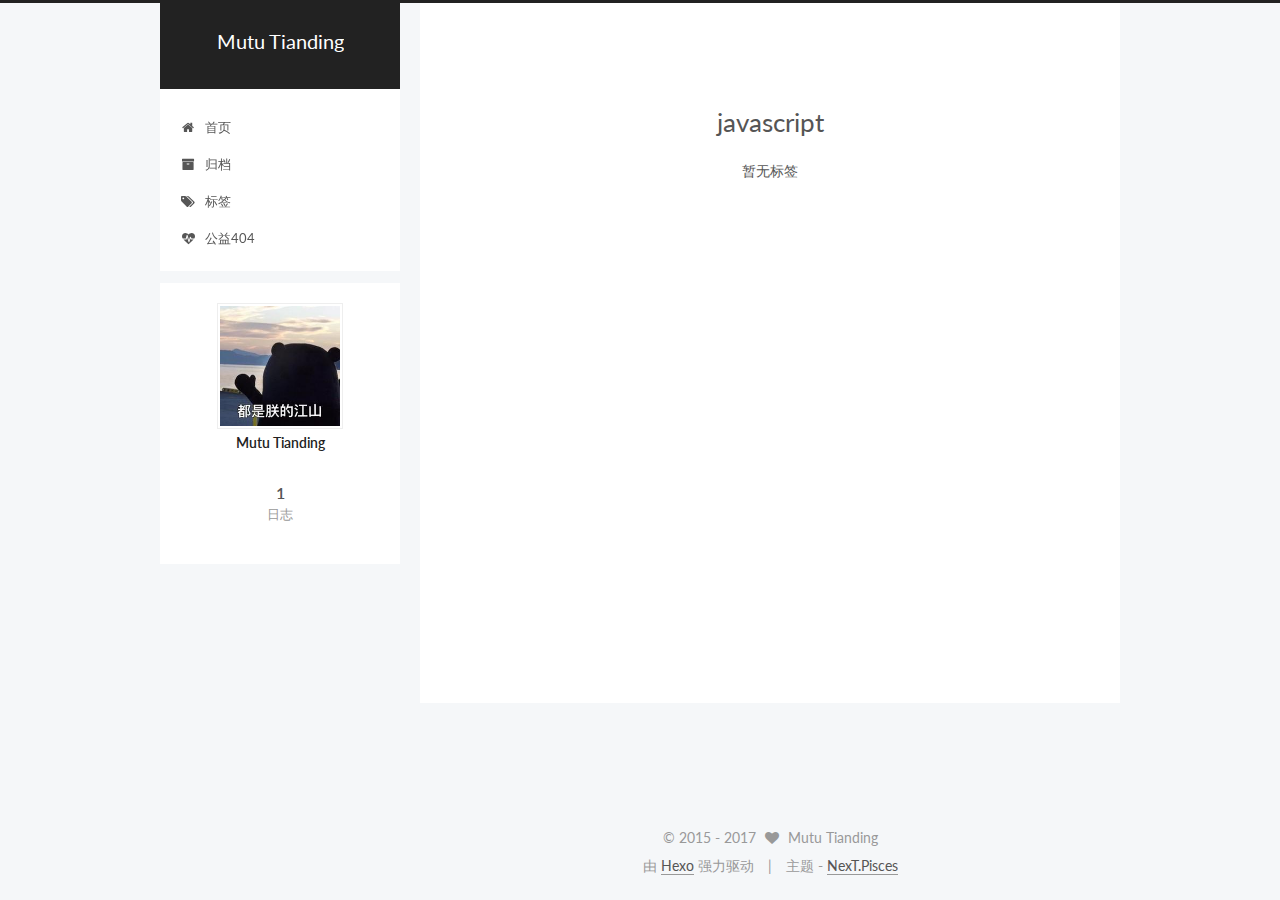
<file: tags/index-2.html>
<!doctype html>



  


<html class="theme-next pisces use-motion" lang="zh-Hans">
<head>
  <meta charset="UTF-8"/>
<meta http-equiv="X-UA-Compatible" content="IE=edge" />
<meta name="viewport" content="width=device-width, initial-scale=1, maximum-scale=1"/>



<meta http-equiv="Cache-Control" content="no-transform" />
<meta http-equiv="Cache-Control" content="no-siteapp" />















  
  
  <link href="/lib/fancybox/source/jquery.fancybox.css?v=2.1.5" rel="stylesheet" type="text/css" />




  
  
  
  

  
    
    
  

  

  

  

  

  
    
    
    <link href="//fonts.googleapis.com/css?family=Lato:300,300italic,400,400italic,700,700italic&subset=latin,latin-ext" rel="stylesheet" type="text/css">
  






<link href="/lib/font-awesome/css/font-awesome.min.css?v=4.6.2" rel="stylesheet" type="text/css" />

<link href="/css/main.css?v=5.1.0" rel="stylesheet" type="text/css" />


  <meta name="keywords" content="前端" />








  <link rel="shortcut icon" type="image/x-icon" href="/favicon.ico?v=5.1.0" />






<meta name="description" content="从0开始!">
<meta property="og:type" content="website">
<meta property="og:title" content="javascript">
<meta property="og:url" content="https://xiaobogeo.github.io/tags/index-2.html">
<meta property="og:site_name" content="Mutu Tianding">
<meta property="og:description" content="从0开始!">
<meta property="og:updated_time" content="2017-03-17T15:11:11.808Z">
<meta name="twitter:card" content="summary">
<meta name="twitter:title" content="javascript">
<meta name="twitter:description" content="从0开始!">



<script type="text/javascript" id="hexo.configurations">
  var NexT = window.NexT || {};
  var CONFIG = {
    root: '/',
    scheme: 'Pisces',
    sidebar: {"position":"left","display":"post","offset":12,"offset_float":0,"b2t":false,"scrollpercent":false},
    fancybox: true,
    motion: true,
    duoshuo: {
      userId: '0',
      author: '博主'
    },
    algolia: {
      applicationID: '',
      apiKey: '',
      indexName: '',
      hits: {"per_page":10},
      labels: {"input_placeholder":"Search for Posts","hits_empty":"We didn't find any results for the search: ${query}","hits_stats":"${hits} results found in ${time} ms"}
    }
  };
</script>



  <link rel="canonical" href="https://xiaobogeo.github.io/tags/index-2.html"/>





  <title>
  

  
    javascript | Mutu Tianding
  
</title>
</head>

<body itemscope itemtype="http://schema.org/WebPage" lang="zh-Hans">

  





  <script type="text/javascript">
    var _hmt = _hmt || [];
    (function() {
      var hm = document.createElement("script");
      hm.src = "https://hm.baidu.com/hm.js?f7f90d47b2d0fbf02ea27bb6abc19a4a";
      var s = document.getElementsByTagName("script")[0];
      s.parentNode.insertBefore(hm, s);
    })();
  </script>










  
  
    
  

  <div class="container one-collumn sidebar-position-left  ">
    <div class="headband"></div>

    <header id="header" class="header" itemscope itemtype="http://schema.org/WPHeader">
      <div class="header-inner"><div class="site-brand-wrapper">
  <div class="site-meta ">
    

    <div class="custom-logo-site-title">
      <a href="/"  class="brand" rel="start">
        <span class="logo-line-before"><i></i></span>
        <span class="site-title">Mutu Tianding</span>
        <span class="logo-line-after"><i></i></span>
      </a>
    </div>
      
        <h1 class="site-subtitle" itemprop="description"></h1>
      
  </div>

  <div class="site-nav-toggle">
    <button>
      <span class="btn-bar"></span>
      <span class="btn-bar"></span>
      <span class="btn-bar"></span>
    </button>
  </div>
</div>

<nav class="site-nav">
  

  
    <ul id="menu" class="menu">
      
        
        <li class="menu-item menu-item-home">
          <a href="/" rel="section">
            
              <i class="menu-item-icon fa fa-fw fa-home"></i> <br />
            
            首页
          </a>
        </li>
      
        
        <li class="menu-item menu-item-archives">
          <a href="/archives" rel="section">
            
              <i class="menu-item-icon fa fa-fw fa-archive"></i> <br />
            
            归档
          </a>
        </li>
      
        
        <li class="menu-item menu-item-tags">
          <a href="/tags" rel="section">
            
              <i class="menu-item-icon fa fa-fw fa-tags"></i> <br />
            
            标签
          </a>
        </li>
      
        
        <li class="menu-item menu-item-commonweal">
          <a href="/404.html" rel="section">
            
              <i class="menu-item-icon fa fa-fw fa-heartbeat"></i> <br />
            
            公益404
          </a>
        </li>
      

      
    </ul>
  

  
</nav>



 </div>
    </header>

    <main id="main" class="main">
      <div class="main-inner">
        <div class="content-wrap">
          <div id="content" class="content">
            

  <div id="posts" class="posts-expand">
  <header class="post-header">

	<h2 class="post-title" itemprop="name headline">javascript</h2>



</header>

    
    
      <div class="tag-cloud">
        <div class="tag-cloud-title">
            暂无标签
        </div>
        <div class="tag-cloud-tags">
          
        </div>
      </div>
    
  </div>

          
          </div>
          


          
  <div class="comments" id="comments">
    
      <div class="ds-thread" data-thread-key="tags/index-2.html"
           data-title="javascript" data-url="https://xiaobogeo.github.io/tags/index-2.html">
      </div>
    
  </div>


        </div>
        
          
  
  <div class="sidebar-toggle">
    <div class="sidebar-toggle-line-wrap">
      <span class="sidebar-toggle-line sidebar-toggle-line-first"></span>
      <span class="sidebar-toggle-line sidebar-toggle-line-middle"></span>
      <span class="sidebar-toggle-line sidebar-toggle-line-last"></span>
    </div>
  </div>

  <aside id="sidebar" class="sidebar">
    <div class="sidebar-inner">

      

      

      <section class="site-overview sidebar-panel sidebar-panel-active">
        <div class="site-author motion-element" itemprop="author" itemscope itemtype="http://schema.org/Person">
          <img class="site-author-image" itemprop="image"
               src="/images/avatar.jpg"
               alt="Mutu Tianding" />
          <p class="site-author-name" itemprop="name">Mutu Tianding</p>
           
              <p class="site-description motion-element" itemprop="description"></p>
           
        </div>
        <nav class="site-state motion-element">

          
            <div class="site-state-item site-state-posts">
              <a href="/archives">
                <span class="site-state-item-count">1</span>
                <span class="site-state-item-name">日志</span>
              </a>
            </div>
          

          

          

        </nav>

        

        <div class="links-of-author motion-element">
          
        </div>

        
        

        
        

        


      </section>

      

      

    </div>
  </aside>


        
      </div>
    </main>

    <footer id="footer" class="footer">
      <div class="footer-inner">
        <div class="copyright" >
  
  &copy;  2015 - 
  <span itemprop="copyrightYear">2017</span>
  <span class="with-love">
    <i class="fa fa-heart"></i>
  </span>
  <span class="author" itemprop="copyrightHolder">Mutu Tianding</span>
</div>


<div class="powered-by">
  由 <a class="theme-link" href="https://hexo.io">Hexo</a> 强力驱动
</div>

<div class="theme-info">
  主题 -
  <a class="theme-link" href="https://github.com/iissnan/hexo-theme-next">
    NexT.Pisces
  </a>
</div>


        

        
      </div>
    </footer>

    
      <div class="back-to-top">
        <i class="fa fa-arrow-up"></i>
        
      </div>
    
    
  </div>

  

<script type="text/javascript">
  if (Object.prototype.toString.call(window.Promise) !== '[object Function]') {
    window.Promise = null;
  }
</script>









  




  
  <script type="text/javascript" src="/lib/jquery/index.js?v=2.1.3"></script>

  
  <script type="text/javascript" src="/lib/fastclick/lib/fastclick.min.js?v=1.0.6"></script>

  
  <script type="text/javascript" src="/lib/jquery_lazyload/jquery.lazyload.js?v=1.9.7"></script>

  
  <script type="text/javascript" src="/lib/velocity/velocity.min.js?v=1.2.1"></script>

  
  <script type="text/javascript" src="/lib/velocity/velocity.ui.min.js?v=1.2.1"></script>

  
  <script type="text/javascript" src="/lib/fancybox/source/jquery.fancybox.pack.js?v=2.1.5"></script>


  


  <script type="text/javascript" src="/js/src/utils.js?v=5.1.0"></script>

  <script type="text/javascript" src="/js/src/motion.js?v=5.1.0"></script>



  
  


  <script type="text/javascript" src="/js/src/affix.js?v=5.1.0"></script>

  <script type="text/javascript" src="/js/src/schemes/pisces.js?v=5.1.0"></script>



  

  


  <script type="text/javascript" src="/js/src/bootstrap.js?v=5.1.0"></script>



  

  
    
  

  <script type="text/javascript">
    var duoshuoQuery = {short_name:"xiaobogeo"};
    (function() {
      var ds = document.createElement('script');
      ds.type = 'text/javascript';ds.async = true;
      ds.id = 'duoshuo-script';
      ds.src = (document.location.protocol == 'https:' ? 'https:' : 'http:') + '//static.duoshuo.com/embed.js';
      ds.charset = 'UTF-8';
      (document.getElementsByTagName('head')[0]
      || document.getElementsByTagName('body')[0]).appendChild(ds);
    })();
  </script>

  
    
    
    <script src="/lib/ua-parser-js/dist/ua-parser.min.js?v=0.7.9"></script>
    <script src="/js/src/hook-duoshuo.js"></script>
  













  
  

  

  

  
  <script src="https://cdn1.lncld.net/static/js/av-core-mini-0.6.1.js"></script>
  <script>AV.initialize("50spRICvKqO9EiKfv2xy3ExE-gzGzoHsz", "NIPbP8OdyQJPqUHgN4cJskaJ");</script>
  <script>
    function showTime(Counter) {
      var query = new AV.Query(Counter);
      var entries = [];
      var $visitors = $(".leancloud_visitors");

      $visitors.each(function () {
        entries.push( $(this).attr("id").trim() );
      });

      query.containedIn('url', entries);
      query.find()
        .done(function (results) {
          var COUNT_CONTAINER_REF = '.leancloud-visitors-count';

          if (results.length === 0) {
            $visitors.find(COUNT_CONTAINER_REF).text(0);
            return;
          }

          for (var i = 0; i < results.length; i++) {
            var item = results[i];
            var url = item.get('url');
            var time = item.get('time');
            var element = document.getElementById(url);

            $(element).find(COUNT_CONTAINER_REF).text(time);
          }
          for(var i = 0; i < entries.length; i++) {
            var url = entries[i];
            var element = document.getElementById(url);
            var countSpan = $(element).find(COUNT_CONTAINER_REF);
            if( countSpan.text() == '') {
              countSpan.text(0);
            }
          }
        })
        .fail(function (object, error) {
          console.log("Error: " + error.code + " " + error.message);
        });
    }

    function addCount(Counter) {
      var $visitors = $(".leancloud_visitors");
      var url = $visitors.attr('id').trim();
      var title = $visitors.attr('data-flag-title').trim();
      var query = new AV.Query(Counter);

      query.equalTo("url", url);
      query.find({
        success: function(results) {
          if (results.length > 0) {
            var counter = results[0];
            counter.fetchWhenSave(true);
            counter.increment("time");
            counter.save(null, {
              success: function(counter) {
                var $element = $(document.getElementById(url));
                $element.find('.leancloud-visitors-count').text(counter.get('time'));
              },
              error: function(counter, error) {
                console.log('Failed to save Visitor num, with error message: ' + error.message);
              }
            });
          } else {
            var newcounter = new Counter();
            /* Set ACL */
            var acl = new AV.ACL();
            acl.setPublicReadAccess(true);
            acl.setPublicWriteAccess(true);
            newcounter.setACL(acl);
            /* End Set ACL */
            newcounter.set("title", title);
            newcounter.set("url", url);
            newcounter.set("time", 1);
            newcounter.save(null, {
              success: function(newcounter) {
                var $element = $(document.getElementById(url));
                $element.find('.leancloud-visitors-count').text(newcounter.get('time'));
              },
              error: function(newcounter, error) {
                console.log('Failed to create');
              }
            });
          }
        },
        error: function(error) {
          console.log('Error:' + error.code + " " + error.message);
        }
      });
    }

    $(function() {
      var Counter = AV.Object.extend("Counter");
      if ($('.leancloud_visitors').length == 1) {
        addCount(Counter);
      } else if ($('.post-title-link').length > 1) {
        showTime(Counter);
      }
    });
  </script>



  

  


  

</body>
</html>
</file>
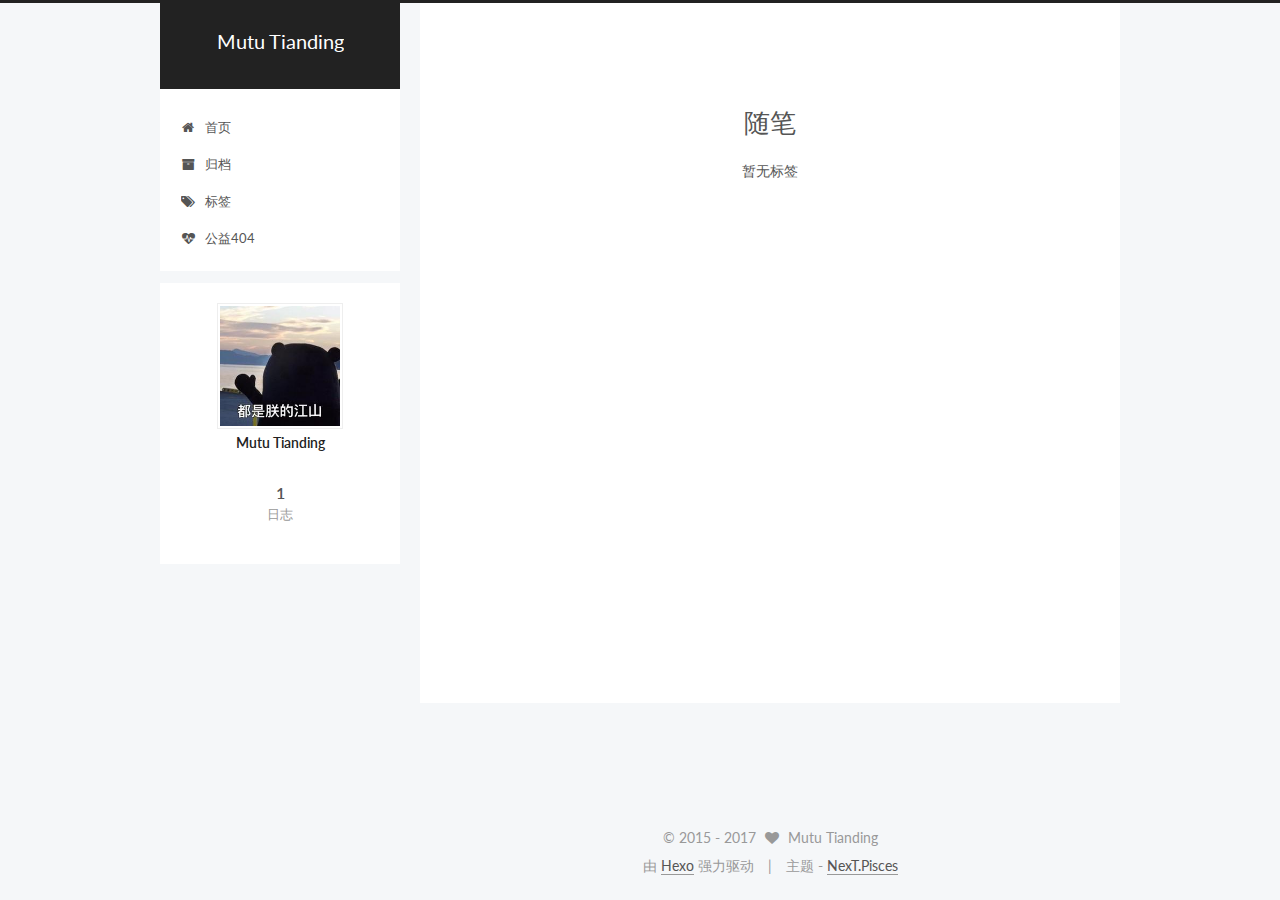
<file: tags/index-3.html>
<!doctype html>



  


<html class="theme-next pisces use-motion" lang="zh-Hans">
<head>
  <meta charset="UTF-8"/>
<meta http-equiv="X-UA-Compatible" content="IE=edge" />
<meta name="viewport" content="width=device-width, initial-scale=1, maximum-scale=1"/>



<meta http-equiv="Cache-Control" content="no-transform" />
<meta http-equiv="Cache-Control" content="no-siteapp" />















  
  
  <link href="/lib/fancybox/source/jquery.fancybox.css?v=2.1.5" rel="stylesheet" type="text/css" />




  
  
  
  

  
    
    
  

  

  

  

  

  
    
    
    <link href="//fonts.googleapis.com/css?family=Lato:300,300italic,400,400italic,700,700italic&subset=latin,latin-ext" rel="stylesheet" type="text/css">
  






<link href="/lib/font-awesome/css/font-awesome.min.css?v=4.6.2" rel="stylesheet" type="text/css" />

<link href="/css/main.css?v=5.1.0" rel="stylesheet" type="text/css" />


  <meta name="keywords" content="前端" />








  <link rel="shortcut icon" type="image/x-icon" href="/favicon.ico?v=5.1.0" />






<meta name="description" content="从0开始!">
<meta property="og:type" content="website">
<meta property="og:title" content="随笔">
<meta property="og:url" content="https://xiaobogeo.github.io/tags/index-3.html">
<meta property="og:site_name" content="Mutu Tianding">
<meta property="og:description" content="从0开始!">
<meta property="og:updated_time" content="2017-03-17T15:12:07.554Z">
<meta name="twitter:card" content="summary">
<meta name="twitter:title" content="随笔">
<meta name="twitter:description" content="从0开始!">



<script type="text/javascript" id="hexo.configurations">
  var NexT = window.NexT || {};
  var CONFIG = {
    root: '/',
    scheme: 'Pisces',
    sidebar: {"position":"left","display":"post","offset":12,"offset_float":0,"b2t":false,"scrollpercent":false},
    fancybox: true,
    motion: true,
    duoshuo: {
      userId: '0',
      author: '博主'
    },
    algolia: {
      applicationID: '',
      apiKey: '',
      indexName: '',
      hits: {"per_page":10},
      labels: {"input_placeholder":"Search for Posts","hits_empty":"We didn't find any results for the search: ${query}","hits_stats":"${hits} results found in ${time} ms"}
    }
  };
</script>



  <link rel="canonical" href="https://xiaobogeo.github.io/tags/index-3.html"/>





  <title>
  

  
    随笔 | Mutu Tianding
  
</title>
</head>

<body itemscope itemtype="http://schema.org/WebPage" lang="zh-Hans">

  





  <script type="text/javascript">
    var _hmt = _hmt || [];
    (function() {
      var hm = document.createElement("script");
      hm.src = "https://hm.baidu.com/hm.js?f7f90d47b2d0fbf02ea27bb6abc19a4a";
      var s = document.getElementsByTagName("script")[0];
      s.parentNode.insertBefore(hm, s);
    })();
  </script>










  
  
    
  

  <div class="container one-collumn sidebar-position-left  ">
    <div class="headband"></div>

    <header id="header" class="header" itemscope itemtype="http://schema.org/WPHeader">
      <div class="header-inner"><div class="site-brand-wrapper">
  <div class="site-meta ">
    

    <div class="custom-logo-site-title">
      <a href="/"  class="brand" rel="start">
        <span class="logo-line-before"><i></i></span>
        <span class="site-title">Mutu Tianding</span>
        <span class="logo-line-after"><i></i></span>
      </a>
    </div>
      
        <h1 class="site-subtitle" itemprop="description"></h1>
      
  </div>

  <div class="site-nav-toggle">
    <button>
      <span class="btn-bar"></span>
      <span class="btn-bar"></span>
      <span class="btn-bar"></span>
    </button>
  </div>
</div>

<nav class="site-nav">
  

  
    <ul id="menu" class="menu">
      
        
        <li class="menu-item menu-item-home">
          <a href="/" rel="section">
            
              <i class="menu-item-icon fa fa-fw fa-home"></i> <br />
            
            首页
          </a>
        </li>
      
        
        <li class="menu-item menu-item-archives">
          <a href="/archives" rel="section">
            
              <i class="menu-item-icon fa fa-fw fa-archive"></i> <br />
            
            归档
          </a>
        </li>
      
        
        <li class="menu-item menu-item-tags">
          <a href="/tags" rel="section">
            
              <i class="menu-item-icon fa fa-fw fa-tags"></i> <br />
            
            标签
          </a>
        </li>
      
        
        <li class="menu-item menu-item-commonweal">
          <a href="/404.html" rel="section">
            
              <i class="menu-item-icon fa fa-fw fa-heartbeat"></i> <br />
            
            公益404
          </a>
        </li>
      

      
    </ul>
  

  
</nav>



 </div>
    </header>

    <main id="main" class="main">
      <div class="main-inner">
        <div class="content-wrap">
          <div id="content" class="content">
            

  <div id="posts" class="posts-expand">
  <header class="post-header">

	<h2 class="post-title" itemprop="name headline">随笔</h2>



</header>

    
    
      <div class="tag-cloud">
        <div class="tag-cloud-title">
            暂无标签
        </div>
        <div class="tag-cloud-tags">
          
        </div>
      </div>
    
  </div>

          
          </div>
          


          
  <div class="comments" id="comments">
    
      <div class="ds-thread" data-thread-key="tags/index-3.html"
           data-title="随笔" data-url="https://xiaobogeo.github.io/tags/index-3.html">
      </div>
    
  </div>


        </div>
        
          
  
  <div class="sidebar-toggle">
    <div class="sidebar-toggle-line-wrap">
      <span class="sidebar-toggle-line sidebar-toggle-line-first"></span>
      <span class="sidebar-toggle-line sidebar-toggle-line-middle"></span>
      <span class="sidebar-toggle-line sidebar-toggle-line-last"></span>
    </div>
  </div>

  <aside id="sidebar" class="sidebar">
    <div class="sidebar-inner">

      

      

      <section class="site-overview sidebar-panel sidebar-panel-active">
        <div class="site-author motion-element" itemprop="author" itemscope itemtype="http://schema.org/Person">
          <img class="site-author-image" itemprop="image"
               src="/images/avatar.jpg"
               alt="Mutu Tianding" />
          <p class="site-author-name" itemprop="name">Mutu Tianding</p>
           
              <p class="site-description motion-element" itemprop="description"></p>
           
        </div>
        <nav class="site-state motion-element">

          
            <div class="site-state-item site-state-posts">
              <a href="/archives">
                <span class="site-state-item-count">1</span>
                <span class="site-state-item-name">日志</span>
              </a>
            </div>
          

          

          

        </nav>

        

        <div class="links-of-author motion-element">
          
        </div>

        
        

        
        

        


      </section>

      

      

    </div>
  </aside>


        
      </div>
    </main>

    <footer id="footer" class="footer">
      <div class="footer-inner">
        <div class="copyright" >
  
  &copy;  2015 - 
  <span itemprop="copyrightYear">2017</span>
  <span class="with-love">
    <i class="fa fa-heart"></i>
  </span>
  <span class="author" itemprop="copyrightHolder">Mutu Tianding</span>
</div>


<div class="powered-by">
  由 <a class="theme-link" href="https://hexo.io">Hexo</a> 强力驱动
</div>

<div class="theme-info">
  主题 -
  <a class="theme-link" href="https://github.com/iissnan/hexo-theme-next">
    NexT.Pisces
  </a>
</div>


        

        
      </div>
    </footer>

    
      <div class="back-to-top">
        <i class="fa fa-arrow-up"></i>
        
      </div>
    
    
  </div>

  

<script type="text/javascript">
  if (Object.prototype.toString.call(window.Promise) !== '[object Function]') {
    window.Promise = null;
  }
</script>









  




  
  <script type="text/javascript" src="/lib/jquery/index.js?v=2.1.3"></script>

  
  <script type="text/javascript" src="/lib/fastclick/lib/fastclick.min.js?v=1.0.6"></script>

  
  <script type="text/javascript" src="/lib/jquery_lazyload/jquery.lazyload.js?v=1.9.7"></script>

  
  <script type="text/javascript" src="/lib/velocity/velocity.min.js?v=1.2.1"></script>

  
  <script type="text/javascript" src="/lib/velocity/velocity.ui.min.js?v=1.2.1"></script>

  
  <script type="text/javascript" src="/lib/fancybox/source/jquery.fancybox.pack.js?v=2.1.5"></script>


  


  <script type="text/javascript" src="/js/src/utils.js?v=5.1.0"></script>

  <script type="text/javascript" src="/js/src/motion.js?v=5.1.0"></script>



  
  


  <script type="text/javascript" src="/js/src/affix.js?v=5.1.0"></script>

  <script type="text/javascript" src="/js/src/schemes/pisces.js?v=5.1.0"></script>



  

  


  <script type="text/javascript" src="/js/src/bootstrap.js?v=5.1.0"></script>



  

  
    
  

  <script type="text/javascript">
    var duoshuoQuery = {short_name:"xiaobogeo"};
    (function() {
      var ds = document.createElement('script');
      ds.type = 'text/javascript';ds.async = true;
      ds.id = 'duoshuo-script';
      ds.src = (document.location.protocol == 'https:' ? 'https:' : 'http:') + '//static.duoshuo.com/embed.js';
      ds.charset = 'UTF-8';
      (document.getElementsByTagName('head')[0]
      || document.getElementsByTagName('body')[0]).appendChild(ds);
    })();
  </script>

  
    
    
    <script src="/lib/ua-parser-js/dist/ua-parser.min.js?v=0.7.9"></script>
    <script src="/js/src/hook-duoshuo.js"></script>
  













  
  

  

  

  
  <script src="https://cdn1.lncld.net/static/js/av-core-mini-0.6.1.js"></script>
  <script>AV.initialize("50spRICvKqO9EiKfv2xy3ExE-gzGzoHsz", "NIPbP8OdyQJPqUHgN4cJskaJ");</script>
  <script>
    function showTime(Counter) {
      var query = new AV.Query(Counter);
      var entries = [];
      var $visitors = $(".leancloud_visitors");

      $visitors.each(function () {
        entries.push( $(this).attr("id").trim() );
      });

      query.containedIn('url', entries);
      query.find()
        .done(function (results) {
          var COUNT_CONTAINER_REF = '.leancloud-visitors-count';

          if (results.length === 0) {
            $visitors.find(COUNT_CONTAINER_REF).text(0);
            return;
          }

          for (var i = 0; i < results.length; i++) {
            var item = results[i];
            var url = item.get('url');
            var time = item.get('time');
            var element = document.getElementById(url);

            $(element).find(COUNT_CONTAINER_REF).text(time);
          }
          for(var i = 0; i < entries.length; i++) {
            var url = entries[i];
            var element = document.getElementById(url);
            var countSpan = $(element).find(COUNT_CONTAINER_REF);
            if( countSpan.text() == '') {
              countSpan.text(0);
            }
          }
        })
        .fail(function (object, error) {
          console.log("Error: " + error.code + " " + error.message);
        });
    }

    function addCount(Counter) {
      var $visitors = $(".leancloud_visitors");
      var url = $visitors.attr('id').trim();
      var title = $visitors.attr('data-flag-title').trim();
      var query = new AV.Query(Counter);

      query.equalTo("url", url);
      query.find({
        success: function(results) {
          if (results.length > 0) {
            var counter = results[0];
            counter.fetchWhenSave(true);
            counter.increment("time");
            counter.save(null, {
              success: function(counter) {
                var $element = $(document.getElementById(url));
                $element.find('.leancloud-visitors-count').text(counter.get('time'));
              },
              error: function(counter, error) {
                console.log('Failed to save Visitor num, with error message: ' + error.message);
              }
            });
          } else {
            var newcounter = new Counter();
            /* Set ACL */
            var acl = new AV.ACL();
            acl.setPublicReadAccess(true);
            acl.setPublicWriteAccess(true);
            newcounter.setACL(acl);
            /* End Set ACL */
            newcounter.set("title", title);
            newcounter.set("url", url);
            newcounter.set("time", 1);
            newcounter.save(null, {
              success: function(newcounter) {
                var $element = $(document.getElementById(url));
                $element.find('.leancloud-visitors-count').text(newcounter.get('time'));
              },
              error: function(newcounter, error) {
                console.log('Failed to create');
              }
            });
          }
        },
        error: function(error) {
          console.log('Error:' + error.code + " " + error.message);
        }
      });
    }

    $(function() {
      var Counter = AV.Object.extend("Counter");
      if ($('.leancloud_visitors').length == 1) {
        addCount(Counter);
      } else if ($('.post-title-link').length > 1) {
        showTime(Counter);
      }
    });
  </script>



  

  


  

</body>
</html>
</file>
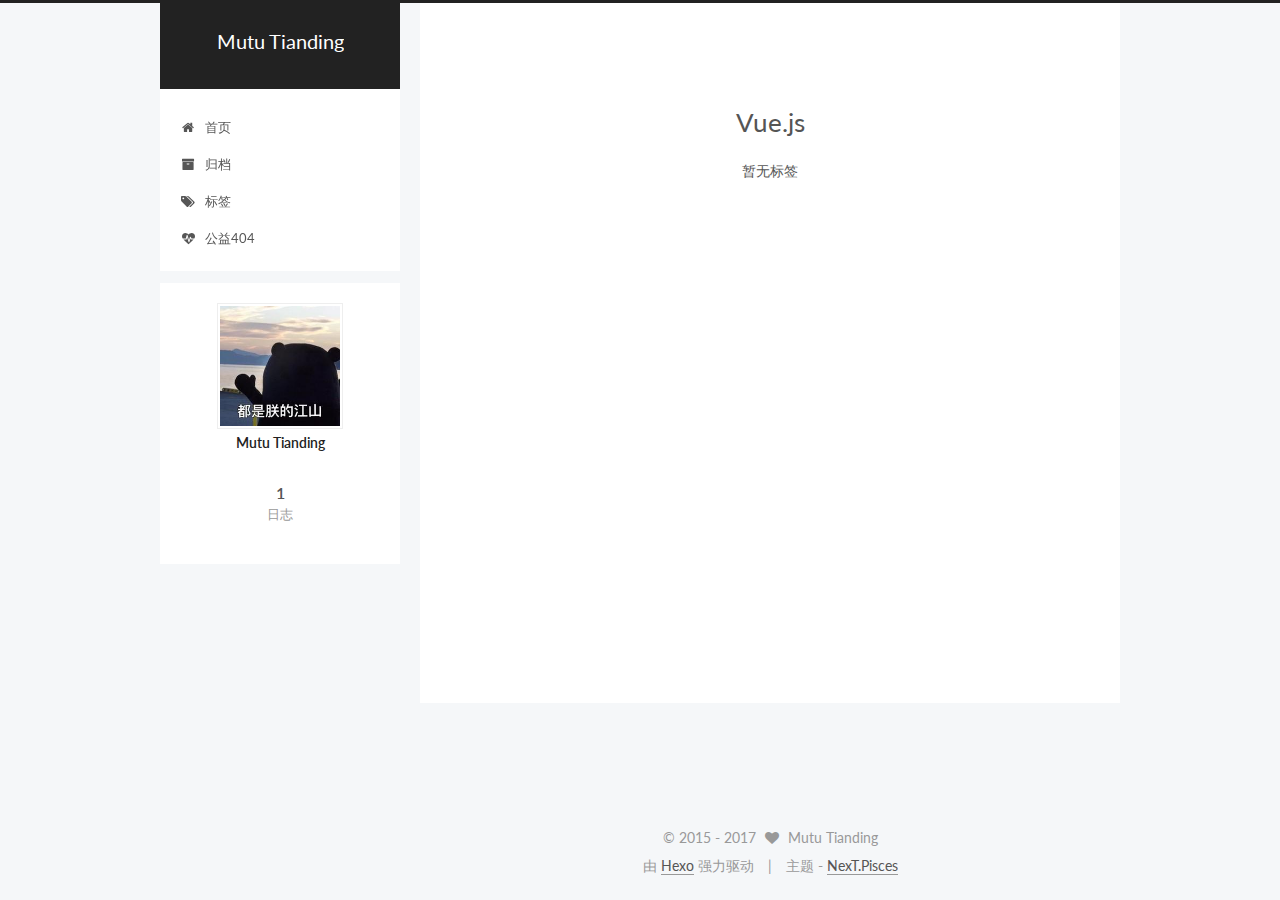
<file: tags/index-4.html>
<!doctype html>



  


<html class="theme-next pisces use-motion" lang="zh-Hans">
<head>
  <meta charset="UTF-8"/>
<meta http-equiv="X-UA-Compatible" content="IE=edge" />
<meta name="viewport" content="width=device-width, initial-scale=1, maximum-scale=1"/>



<meta http-equiv="Cache-Control" content="no-transform" />
<meta http-equiv="Cache-Control" content="no-siteapp" />















  
  
  <link href="/lib/fancybox/source/jquery.fancybox.css?v=2.1.5" rel="stylesheet" type="text/css" />




  
  
  
  

  
    
    
  

  

  

  

  

  
    
    
    <link href="//fonts.googleapis.com/css?family=Lato:300,300italic,400,400italic,700,700italic&subset=latin,latin-ext" rel="stylesheet" type="text/css">
  






<link href="/lib/font-awesome/css/font-awesome.min.css?v=4.6.2" rel="stylesheet" type="text/css" />

<link href="/css/main.css?v=5.1.0" rel="stylesheet" type="text/css" />


  <meta name="keywords" content="前端" />








  <link rel="shortcut icon" type="image/x-icon" href="/favicon.ico?v=5.1.0" />






<meta name="description" content="从0开始!">
<meta property="og:type" content="website">
<meta property="og:title" content="Vue.js">
<meta property="og:url" content="https://xiaobogeo.github.io/tags/index-4.html">
<meta property="og:site_name" content="Mutu Tianding">
<meta property="og:description" content="从0开始!">
<meta property="og:updated_time" content="2017-03-17T15:13:11.177Z">
<meta name="twitter:card" content="summary">
<meta name="twitter:title" content="Vue.js">
<meta name="twitter:description" content="从0开始!">



<script type="text/javascript" id="hexo.configurations">
  var NexT = window.NexT || {};
  var CONFIG = {
    root: '/',
    scheme: 'Pisces',
    sidebar: {"position":"left","display":"post","offset":12,"offset_float":0,"b2t":false,"scrollpercent":false},
    fancybox: true,
    motion: true,
    duoshuo: {
      userId: '0',
      author: '博主'
    },
    algolia: {
      applicationID: '',
      apiKey: '',
      indexName: '',
      hits: {"per_page":10},
      labels: {"input_placeholder":"Search for Posts","hits_empty":"We didn't find any results for the search: ${query}","hits_stats":"${hits} results found in ${time} ms"}
    }
  };
</script>



  <link rel="canonical" href="https://xiaobogeo.github.io/tags/index-4.html"/>





  <title>
  

  
    Vue.js | Mutu Tianding
  
</title>
</head>

<body itemscope itemtype="http://schema.org/WebPage" lang="zh-Hans">

  





  <script type="text/javascript">
    var _hmt = _hmt || [];
    (function() {
      var hm = document.createElement("script");
      hm.src = "https://hm.baidu.com/hm.js?f7f90d47b2d0fbf02ea27bb6abc19a4a";
      var s = document.getElementsByTagName("script")[0];
      s.parentNode.insertBefore(hm, s);
    })();
  </script>










  
  
    
  

  <div class="container one-collumn sidebar-position-left  ">
    <div class="headband"></div>

    <header id="header" class="header" itemscope itemtype="http://schema.org/WPHeader">
      <div class="header-inner"><div class="site-brand-wrapper">
  <div class="site-meta ">
    

    <div class="custom-logo-site-title">
      <a href="/"  class="brand" rel="start">
        <span class="logo-line-before"><i></i></span>
        <span class="site-title">Mutu Tianding</span>
        <span class="logo-line-after"><i></i></span>
      </a>
    </div>
      
        <h1 class="site-subtitle" itemprop="description"></h1>
      
  </div>

  <div class="site-nav-toggle">
    <button>
      <span class="btn-bar"></span>
      <span class="btn-bar"></span>
      <span class="btn-bar"></span>
    </button>
  </div>
</div>

<nav class="site-nav">
  

  
    <ul id="menu" class="menu">
      
        
        <li class="menu-item menu-item-home">
          <a href="/" rel="section">
            
              <i class="menu-item-icon fa fa-fw fa-home"></i> <br />
            
            首页
          </a>
        </li>
      
        
        <li class="menu-item menu-item-archives">
          <a href="/archives" rel="section">
            
              <i class="menu-item-icon fa fa-fw fa-archive"></i> <br />
            
            归档
          </a>
        </li>
      
        
        <li class="menu-item menu-item-tags">
          <a href="/tags" rel="section">
            
              <i class="menu-item-icon fa fa-fw fa-tags"></i> <br />
            
            标签
          </a>
        </li>
      
        
        <li class="menu-item menu-item-commonweal">
          <a href="/404.html" rel="section">
            
              <i class="menu-item-icon fa fa-fw fa-heartbeat"></i> <br />
            
            公益404
          </a>
        </li>
      

      
    </ul>
  

  
</nav>



 </div>
    </header>

    <main id="main" class="main">
      <div class="main-inner">
        <div class="content-wrap">
          <div id="content" class="content">
            

  <div id="posts" class="posts-expand">
  <header class="post-header">

	<h2 class="post-title" itemprop="name headline">Vue.js</h2>



</header>

    
    
      <div class="tag-cloud">
        <div class="tag-cloud-title">
            暂无标签
        </div>
        <div class="tag-cloud-tags">
          
        </div>
      </div>
    
  </div>

          
          </div>
          


          
  <div class="comments" id="comments">
    
      <div class="ds-thread" data-thread-key="tags/index-4.html"
           data-title="Vue.js" data-url="https://xiaobogeo.github.io/tags/index-4.html">
      </div>
    
  </div>


        </div>
        
          
  
  <div class="sidebar-toggle">
    <div class="sidebar-toggle-line-wrap">
      <span class="sidebar-toggle-line sidebar-toggle-line-first"></span>
      <span class="sidebar-toggle-line sidebar-toggle-line-middle"></span>
      <span class="sidebar-toggle-line sidebar-toggle-line-last"></span>
    </div>
  </div>

  <aside id="sidebar" class="sidebar">
    <div class="sidebar-inner">

      

      

      <section class="site-overview sidebar-panel sidebar-panel-active">
        <div class="site-author motion-element" itemprop="author" itemscope itemtype="http://schema.org/Person">
          <img class="site-author-image" itemprop="image"
               src="/images/avatar.jpg"
               alt="Mutu Tianding" />
          <p class="site-author-name" itemprop="name">Mutu Tianding</p>
           
              <p class="site-description motion-element" itemprop="description"></p>
           
        </div>
        <nav class="site-state motion-element">

          
            <div class="site-state-item site-state-posts">
              <a href="/archives">
                <span class="site-state-item-count">1</span>
                <span class="site-state-item-name">日志</span>
              </a>
            </div>
          

          

          

        </nav>

        

        <div class="links-of-author motion-element">
          
        </div>

        
        

        
        

        


      </section>

      

      

    </div>
  </aside>


        
      </div>
    </main>

    <footer id="footer" class="footer">
      <div class="footer-inner">
        <div class="copyright" >
  
  &copy;  2015 - 
  <span itemprop="copyrightYear">2017</span>
  <span class="with-love">
    <i class="fa fa-heart"></i>
  </span>
  <span class="author" itemprop="copyrightHolder">Mutu Tianding</span>
</div>


<div class="powered-by">
  由 <a class="theme-link" href="https://hexo.io">Hexo</a> 强力驱动
</div>

<div class="theme-info">
  主题 -
  <a class="theme-link" href="https://github.com/iissnan/hexo-theme-next">
    NexT.Pisces
  </a>
</div>


        

        
      </div>
    </footer>

    
      <div class="back-to-top">
        <i class="fa fa-arrow-up"></i>
        
      </div>
    
    
  </div>

  

<script type="text/javascript">
  if (Object.prototype.toString.call(window.Promise) !== '[object Function]') {
    window.Promise = null;
  }
</script>









  




  
  <script type="text/javascript" src="/lib/jquery/index.js?v=2.1.3"></script>

  
  <script type="text/javascript" src="/lib/fastclick/lib/fastclick.min.js?v=1.0.6"></script>

  
  <script type="text/javascript" src="/lib/jquery_lazyload/jquery.lazyload.js?v=1.9.7"></script>

  
  <script type="text/javascript" src="/lib/velocity/velocity.min.js?v=1.2.1"></script>

  
  <script type="text/javascript" src="/lib/velocity/velocity.ui.min.js?v=1.2.1"></script>

  
  <script type="text/javascript" src="/lib/fancybox/source/jquery.fancybox.pack.js?v=2.1.5"></script>


  


  <script type="text/javascript" src="/js/src/utils.js?v=5.1.0"></script>

  <script type="text/javascript" src="/js/src/motion.js?v=5.1.0"></script>



  
  


  <script type="text/javascript" src="/js/src/affix.js?v=5.1.0"></script>

  <script type="text/javascript" src="/js/src/schemes/pisces.js?v=5.1.0"></script>



  

  


  <script type="text/javascript" src="/js/src/bootstrap.js?v=5.1.0"></script>



  

  
    
  

  <script type="text/javascript">
    var duoshuoQuery = {short_name:"xiaobogeo"};
    (function() {
      var ds = document.createElement('script');
      ds.type = 'text/javascript';ds.async = true;
      ds.id = 'duoshuo-script';
      ds.src = (document.location.protocol == 'https:' ? 'https:' : 'http:') + '//static.duoshuo.com/embed.js';
      ds.charset = 'UTF-8';
      (document.getElementsByTagName('head')[0]
      || document.getElementsByTagName('body')[0]).appendChild(ds);
    })();
  </script>

  
    
    
    <script src="/lib/ua-parser-js/dist/ua-parser.min.js?v=0.7.9"></script>
    <script src="/js/src/hook-duoshuo.js"></script>
  













  
  

  

  

  
  <script src="https://cdn1.lncld.net/static/js/av-core-mini-0.6.1.js"></script>
  <script>AV.initialize("50spRICvKqO9EiKfv2xy3ExE-gzGzoHsz", "NIPbP8OdyQJPqUHgN4cJskaJ");</script>
  <script>
    function showTime(Counter) {
      var query = new AV.Query(Counter);
      var entries = [];
      var $visitors = $(".leancloud_visitors");

      $visitors.each(function () {
        entries.push( $(this).attr("id").trim() );
      });

      query.containedIn('url', entries);
      query.find()
        .done(function (results) {
          var COUNT_CONTAINER_REF = '.leancloud-visitors-count';

          if (results.length === 0) {
            $visitors.find(COUNT_CONTAINER_REF).text(0);
            return;
          }

          for (var i = 0; i < results.length; i++) {
            var item = results[i];
            var url = item.get('url');
            var time = item.get('time');
            var element = document.getElementById(url);

            $(element).find(COUNT_CONTAINER_REF).text(time);
          }
          for(var i = 0; i < entries.length; i++) {
            var url = entries[i];
            var element = document.getElementById(url);
            var countSpan = $(element).find(COUNT_CONTAINER_REF);
            if( countSpan.text() == '') {
              countSpan.text(0);
            }
          }
        })
        .fail(function (object, error) {
          console.log("Error: " + error.code + " " + error.message);
        });
    }

    function addCount(Counter) {
      var $visitors = $(".leancloud_visitors");
      var url = $visitors.attr('id').trim();
      var title = $visitors.attr('data-flag-title').trim();
      var query = new AV.Query(Counter);

      query.equalTo("url", url);
      query.find({
        success: function(results) {
          if (results.length > 0) {
            var counter = results[0];
            counter.fetchWhenSave(true);
            counter.increment("time");
            counter.save(null, {
              success: function(counter) {
                var $element = $(document.getElementById(url));
                $element.find('.leancloud-visitors-count').text(counter.get('time'));
              },
              error: function(counter, error) {
                console.log('Failed to save Visitor num, with error message: ' + error.message);
              }
            });
          } else {
            var newcounter = new Counter();
            /* Set ACL */
            var acl = new AV.ACL();
            acl.setPublicReadAccess(true);
            acl.setPublicWriteAccess(true);
            newcounter.setACL(acl);
            /* End Set ACL */
            newcounter.set("title", title);
            newcounter.set("url", url);
            newcounter.set("time", 1);
            newcounter.save(null, {
              success: function(newcounter) {
                var $element = $(document.getElementById(url));
                $element.find('.leancloud-visitors-count').text(newcounter.get('time'));
              },
              error: function(newcounter, error) {
                console.log('Failed to create');
              }
            });
          }
        },
        error: function(error) {
          console.log('Error:' + error.code + " " + error.message);
        }
      });
    }

    $(function() {
      var Counter = AV.Object.extend("Counter");
      if ($('.leancloud_visitors').length == 1) {
        addCount(Counter);
      } else if ($('.post-title-link').length > 1) {
        showTime(Counter);
      }
    });
  </script>



  

  


  

</body>
</html>
</file>
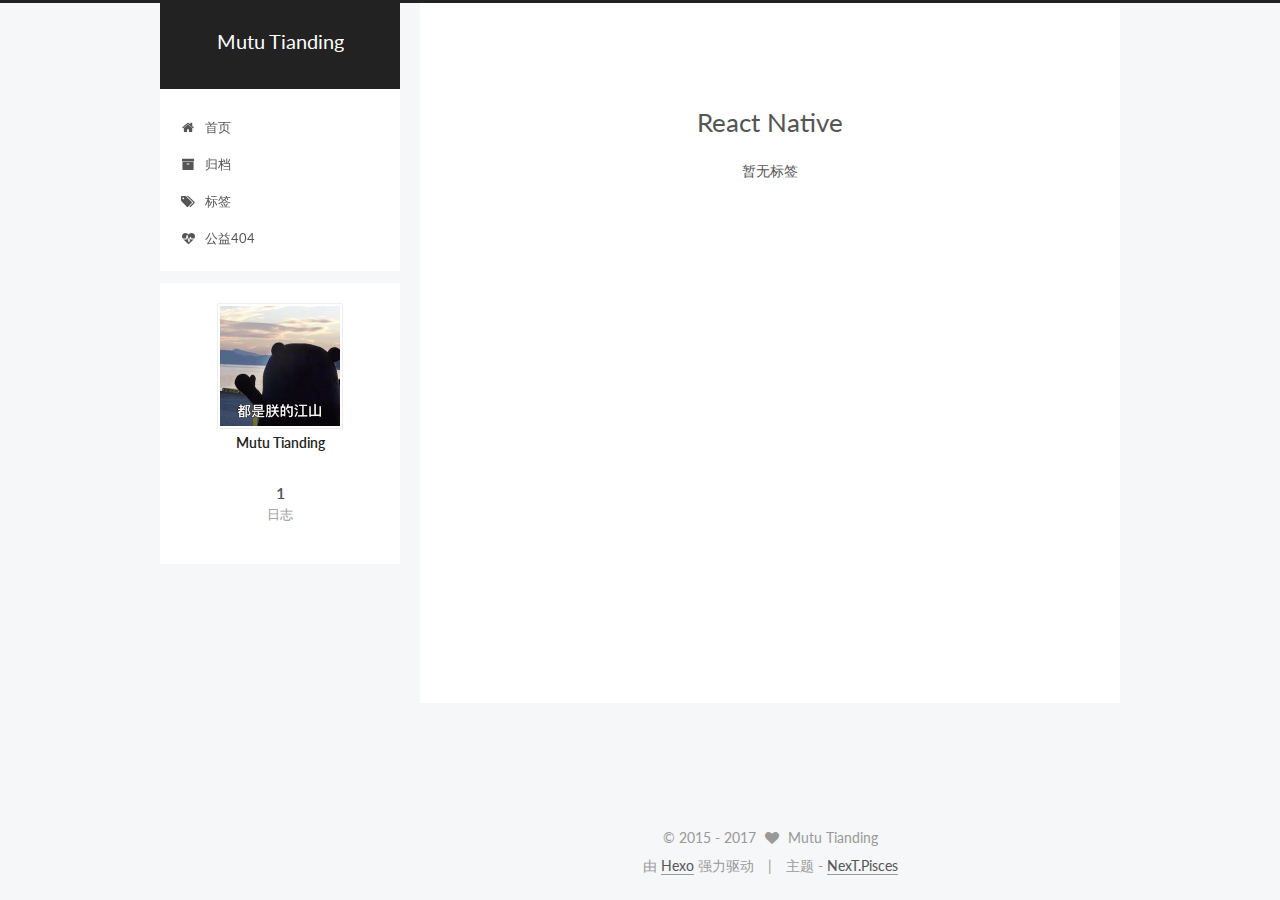
<file: tags/index-5.html>
<!doctype html>



  


<html class="theme-next pisces use-motion" lang="zh-Hans">
<head>
  <meta charset="UTF-8"/>
<meta http-equiv="X-UA-Compatible" content="IE=edge" />
<meta name="viewport" content="width=device-width, initial-scale=1, maximum-scale=1"/>



<meta http-equiv="Cache-Control" content="no-transform" />
<meta http-equiv="Cache-Control" content="no-siteapp" />















  
  
  <link href="/lib/fancybox/source/jquery.fancybox.css?v=2.1.5" rel="stylesheet" type="text/css" />




  
  
  
  

  
    
    
  

  

  

  

  

  
    
    
    <link href="//fonts.googleapis.com/css?family=Lato:300,300italic,400,400italic,700,700italic&subset=latin,latin-ext" rel="stylesheet" type="text/css">
  






<link href="/lib/font-awesome/css/font-awesome.min.css?v=4.6.2" rel="stylesheet" type="text/css" />

<link href="/css/main.css?v=5.1.0" rel="stylesheet" type="text/css" />


  <meta name="keywords" content="前端" />








  <link rel="shortcut icon" type="image/x-icon" href="/favicon.ico?v=5.1.0" />






<meta name="description" content="从0开始!">
<meta property="og:type" content="website">
<meta property="og:title" content="React Native">
<meta property="og:url" content="https://xiaobogeo.github.io/tags/index-5.html">
<meta property="og:site_name" content="Mutu Tianding">
<meta property="og:description" content="从0开始!">
<meta property="og:updated_time" content="2017-03-17T15:14:24.286Z">
<meta name="twitter:card" content="summary">
<meta name="twitter:title" content="React Native">
<meta name="twitter:description" content="从0开始!">



<script type="text/javascript" id="hexo.configurations">
  var NexT = window.NexT || {};
  var CONFIG = {
    root: '/',
    scheme: 'Pisces',
    sidebar: {"position":"left","display":"post","offset":12,"offset_float":0,"b2t":false,"scrollpercent":false},
    fancybox: true,
    motion: true,
    duoshuo: {
      userId: '0',
      author: '博主'
    },
    algolia: {
      applicationID: '',
      apiKey: '',
      indexName: '',
      hits: {"per_page":10},
      labels: {"input_placeholder":"Search for Posts","hits_empty":"We didn't find any results for the search: ${query}","hits_stats":"${hits} results found in ${time} ms"}
    }
  };
</script>



  <link rel="canonical" href="https://xiaobogeo.github.io/tags/index-5.html"/>





  <title>
  

  
    React Native | Mutu Tianding
  
</title>
</head>

<body itemscope itemtype="http://schema.org/WebPage" lang="zh-Hans">

  





  <script type="text/javascript">
    var _hmt = _hmt || [];
    (function() {
      var hm = document.createElement("script");
      hm.src = "https://hm.baidu.com/hm.js?f7f90d47b2d0fbf02ea27bb6abc19a4a";
      var s = document.getElementsByTagName("script")[0];
      s.parentNode.insertBefore(hm, s);
    })();
  </script>










  
  
    
  

  <div class="container one-collumn sidebar-position-left  ">
    <div class="headband"></div>

    <header id="header" class="header" itemscope itemtype="http://schema.org/WPHeader">
      <div class="header-inner"><div class="site-brand-wrapper">
  <div class="site-meta ">
    

    <div class="custom-logo-site-title">
      <a href="/"  class="brand" rel="start">
        <span class="logo-line-before"><i></i></span>
        <span class="site-title">Mutu Tianding</span>
        <span class="logo-line-after"><i></i></span>
      </a>
    </div>
      
        <h1 class="site-subtitle" itemprop="description"></h1>
      
  </div>

  <div class="site-nav-toggle">
    <button>
      <span class="btn-bar"></span>
      <span class="btn-bar"></span>
      <span class="btn-bar"></span>
    </button>
  </div>
</div>

<nav class="site-nav">
  

  
    <ul id="menu" class="menu">
      
        
        <li class="menu-item menu-item-home">
          <a href="/" rel="section">
            
              <i class="menu-item-icon fa fa-fw fa-home"></i> <br />
            
            首页
          </a>
        </li>
      
        
        <li class="menu-item menu-item-archives">
          <a href="/archives" rel="section">
            
              <i class="menu-item-icon fa fa-fw fa-archive"></i> <br />
            
            归档
          </a>
        </li>
      
        
        <li class="menu-item menu-item-tags">
          <a href="/tags" rel="section">
            
              <i class="menu-item-icon fa fa-fw fa-tags"></i> <br />
            
            标签
          </a>
        </li>
      
        
        <li class="menu-item menu-item-commonweal">
          <a href="/404.html" rel="section">
            
              <i class="menu-item-icon fa fa-fw fa-heartbeat"></i> <br />
            
            公益404
          </a>
        </li>
      

      
    </ul>
  

  
</nav>



 </div>
    </header>

    <main id="main" class="main">
      <div class="main-inner">
        <div class="content-wrap">
          <div id="content" class="content">
            

  <div id="posts" class="posts-expand">
  <header class="post-header">

	<h2 class="post-title" itemprop="name headline">React Native</h2>



</header>

    
    
      <div class="tag-cloud">
        <div class="tag-cloud-title">
            暂无标签
        </div>
        <div class="tag-cloud-tags">
          
        </div>
      </div>
    
  </div>

          
          </div>
          


          
  <div class="comments" id="comments">
    
      <div class="ds-thread" data-thread-key="tags/index-5.html"
           data-title="React Native" data-url="https://xiaobogeo.github.io/tags/index-5.html">
      </div>
    
  </div>


        </div>
        
          
  
  <div class="sidebar-toggle">
    <div class="sidebar-toggle-line-wrap">
      <span class="sidebar-toggle-line sidebar-toggle-line-first"></span>
      <span class="sidebar-toggle-line sidebar-toggle-line-middle"></span>
      <span class="sidebar-toggle-line sidebar-toggle-line-last"></span>
    </div>
  </div>

  <aside id="sidebar" class="sidebar">
    <div class="sidebar-inner">

      

      

      <section class="site-overview sidebar-panel sidebar-panel-active">
        <div class="site-author motion-element" itemprop="author" itemscope itemtype="http://schema.org/Person">
          <img class="site-author-image" itemprop="image"
               src="/images/avatar.jpg"
               alt="Mutu Tianding" />
          <p class="site-author-name" itemprop="name">Mutu Tianding</p>
           
              <p class="site-description motion-element" itemprop="description"></p>
           
        </div>
        <nav class="site-state motion-element">

          
            <div class="site-state-item site-state-posts">
              <a href="/archives">
                <span class="site-state-item-count">1</span>
                <span class="site-state-item-name">日志</span>
              </a>
            </div>
          

          

          

        </nav>

        

        <div class="links-of-author motion-element">
          
        </div>

        
        

        
        

        


      </section>

      

      

    </div>
  </aside>


        
      </div>
    </main>

    <footer id="footer" class="footer">
      <div class="footer-inner">
        <div class="copyright" >
  
  &copy;  2015 - 
  <span itemprop="copyrightYear">2017</span>
  <span class="with-love">
    <i class="fa fa-heart"></i>
  </span>
  <span class="author" itemprop="copyrightHolder">Mutu Tianding</span>
</div>


<div class="powered-by">
  由 <a class="theme-link" href="https://hexo.io">Hexo</a> 强力驱动
</div>

<div class="theme-info">
  主题 -
  <a class="theme-link" href="https://github.com/iissnan/hexo-theme-next">
    NexT.Pisces
  </a>
</div>


        

        
      </div>
    </footer>

    
      <div class="back-to-top">
        <i class="fa fa-arrow-up"></i>
        
      </div>
    
    
  </div>

  

<script type="text/javascript">
  if (Object.prototype.toString.call(window.Promise) !== '[object Function]') {
    window.Promise = null;
  }
</script>









  




  
  <script type="text/javascript" src="/lib/jquery/index.js?v=2.1.3"></script>

  
  <script type="text/javascript" src="/lib/fastclick/lib/fastclick.min.js?v=1.0.6"></script>

  
  <script type="text/javascript" src="/lib/jquery_lazyload/jquery.lazyload.js?v=1.9.7"></script>

  
  <script type="text/javascript" src="/lib/velocity/velocity.min.js?v=1.2.1"></script>

  
  <script type="text/javascript" src="/lib/velocity/velocity.ui.min.js?v=1.2.1"></script>

  
  <script type="text/javascript" src="/lib/fancybox/source/jquery.fancybox.pack.js?v=2.1.5"></script>


  


  <script type="text/javascript" src="/js/src/utils.js?v=5.1.0"></script>

  <script type="text/javascript" src="/js/src/motion.js?v=5.1.0"></script>



  
  


  <script type="text/javascript" src="/js/src/affix.js?v=5.1.0"></script>

  <script type="text/javascript" src="/js/src/schemes/pisces.js?v=5.1.0"></script>



  

  


  <script type="text/javascript" src="/js/src/bootstrap.js?v=5.1.0"></script>



  

  
    
  

  <script type="text/javascript">
    var duoshuoQuery = {short_name:"xiaobogeo"};
    (function() {
      var ds = document.createElement('script');
      ds.type = 'text/javascript';ds.async = true;
      ds.id = 'duoshuo-script';
      ds.src = (document.location.protocol == 'https:' ? 'https:' : 'http:') + '//static.duoshuo.com/embed.js';
      ds.charset = 'UTF-8';
      (document.getElementsByTagName('head')[0]
      || document.getElementsByTagName('body')[0]).appendChild(ds);
    })();
  </script>

  
    
    
    <script src="/lib/ua-parser-js/dist/ua-parser.min.js?v=0.7.9"></script>
    <script src="/js/src/hook-duoshuo.js"></script>
  













  
  

  

  

  
  <script src="https://cdn1.lncld.net/static/js/av-core-mini-0.6.1.js"></script>
  <script>AV.initialize("50spRICvKqO9EiKfv2xy3ExE-gzGzoHsz", "NIPbP8OdyQJPqUHgN4cJskaJ");</script>
  <script>
    function showTime(Counter) {
      var query = new AV.Query(Counter);
      var entries = [];
      var $visitors = $(".leancloud_visitors");

      $visitors.each(function () {
        entries.push( $(this).attr("id").trim() );
      });

      query.containedIn('url', entries);
      query.find()
        .done(function (results) {
          var COUNT_CONTAINER_REF = '.leancloud-visitors-count';

          if (results.length === 0) {
            $visitors.find(COUNT_CONTAINER_REF).text(0);
            return;
          }

          for (var i = 0; i < results.length; i++) {
            var item = results[i];
            var url = item.get('url');
            var time = item.get('time');
            var element = document.getElementById(url);

            $(element).find(COUNT_CONTAINER_REF).text(time);
          }
          for(var i = 0; i < entries.length; i++) {
            var url = entries[i];
            var element = document.getElementById(url);
            var countSpan = $(element).find(COUNT_CONTAINER_REF);
            if( countSpan.text() == '') {
              countSpan.text(0);
            }
          }
        })
        .fail(function (object, error) {
          console.log("Error: " + error.code + " " + error.message);
        });
    }

    function addCount(Counter) {
      var $visitors = $(".leancloud_visitors");
      var url = $visitors.attr('id').trim();
      var title = $visitors.attr('data-flag-title').trim();
      var query = new AV.Query(Counter);

      query.equalTo("url", url);
      query.find({
        success: function(results) {
          if (results.length > 0) {
            var counter = results[0];
            counter.fetchWhenSave(true);
            counter.increment("time");
            counter.save(null, {
              success: function(counter) {
                var $element = $(document.getElementById(url));
                $element.find('.leancloud-visitors-count').text(counter.get('time'));
              },
              error: function(counter, error) {
                console.log('Failed to save Visitor num, with error message: ' + error.message);
              }
            });
          } else {
            var newcounter = new Counter();
            /* Set ACL */
            var acl = new AV.ACL();
            acl.setPublicReadAccess(true);
            acl.setPublicWriteAccess(true);
            newcounter.setACL(acl);
            /* End Set ACL */
            newcounter.set("title", title);
            newcounter.set("url", url);
            newcounter.set("time", 1);
            newcounter.save(null, {
              success: function(newcounter) {
                var $element = $(document.getElementById(url));
                $element.find('.leancloud-visitors-count').text(newcounter.get('time'));
              },
              error: function(newcounter, error) {
                console.log('Failed to create');
              }
            });
          }
        },
        error: function(error) {
          console.log('Error:' + error.code + " " + error.message);
        }
      });
    }

    $(function() {
      var Counter = AV.Object.extend("Counter");
      if ($('.leancloud_visitors').length == 1) {
        addCount(Counter);
      } else if ($('.post-title-link').length > 1) {
        showTime(Counter);
      }
    });
  </script>



  

  


  

</body>
</html>
</file>
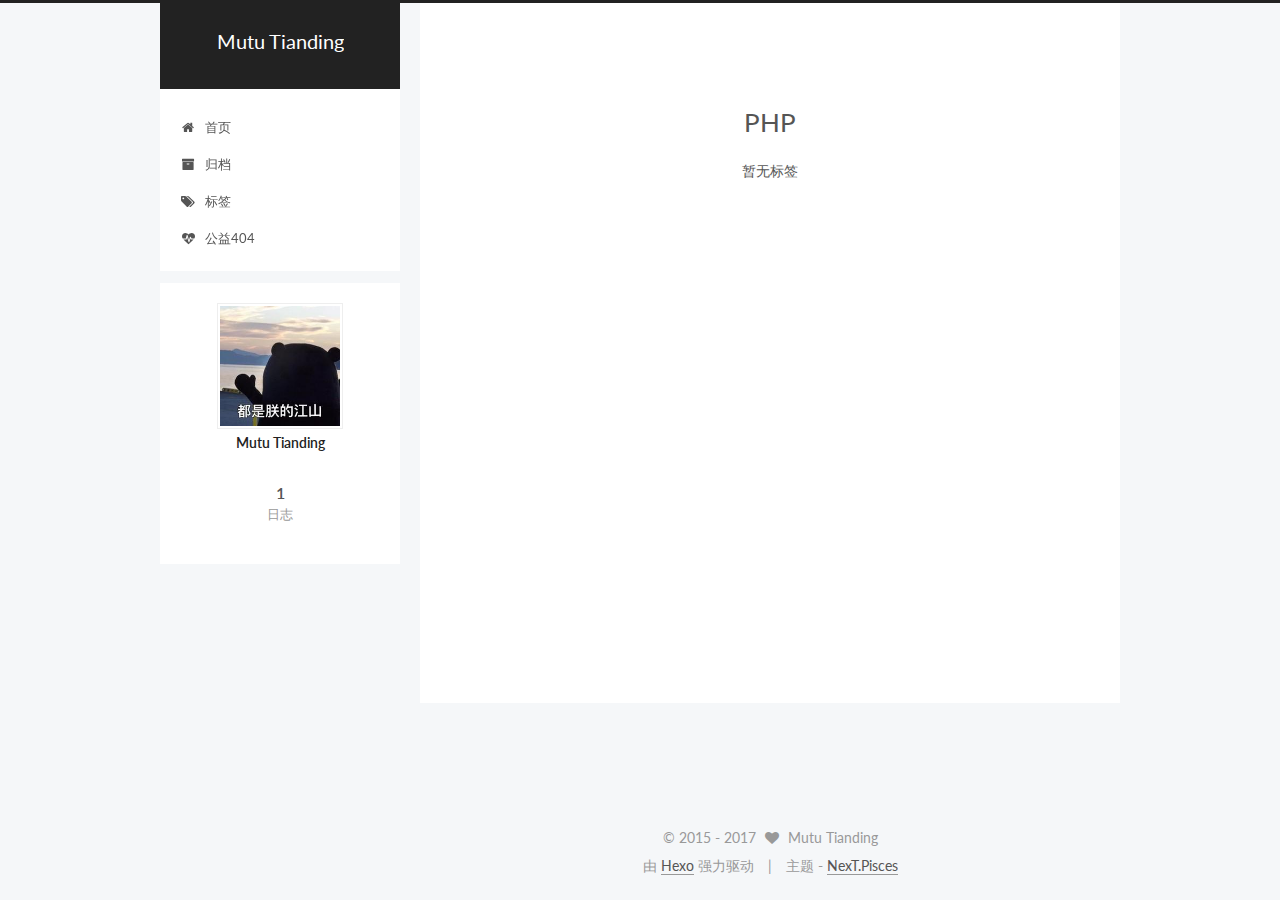
<file: tags/index-6.html>
<!doctype html>



  


<html class="theme-next pisces use-motion" lang="zh-Hans">
<head>
  <meta charset="UTF-8"/>
<meta http-equiv="X-UA-Compatible" content="IE=edge" />
<meta name="viewport" content="width=device-width, initial-scale=1, maximum-scale=1"/>



<meta http-equiv="Cache-Control" content="no-transform" />
<meta http-equiv="Cache-Control" content="no-siteapp" />















  
  
  <link href="/lib/fancybox/source/jquery.fancybox.css?v=2.1.5" rel="stylesheet" type="text/css" />




  
  
  
  

  
    
    
  

  

  

  

  

  
    
    
    <link href="//fonts.googleapis.com/css?family=Lato:300,300italic,400,400italic,700,700italic&subset=latin,latin-ext" rel="stylesheet" type="text/css">
  






<link href="/lib/font-awesome/css/font-awesome.min.css?v=4.6.2" rel="stylesheet" type="text/css" />

<link href="/css/main.css?v=5.1.0" rel="stylesheet" type="text/css" />


  <meta name="keywords" content="前端" />








  <link rel="shortcut icon" type="image/x-icon" href="/favicon.ico?v=5.1.0" />






<meta name="description" content="从0开始!">
<meta property="og:type" content="website">
<meta property="og:title" content="PHP">
<meta property="og:url" content="https://xiaobogeo.github.io/tags/index-6.html">
<meta property="og:site_name" content="Mutu Tianding">
<meta property="og:description" content="从0开始!">
<meta property="og:updated_time" content="2017-03-17T15:15:23.188Z">
<meta name="twitter:card" content="summary">
<meta name="twitter:title" content="PHP">
<meta name="twitter:description" content="从0开始!">



<script type="text/javascript" id="hexo.configurations">
  var NexT = window.NexT || {};
  var CONFIG = {
    root: '/',
    scheme: 'Pisces',
    sidebar: {"position":"left","display":"post","offset":12,"offset_float":0,"b2t":false,"scrollpercent":false},
    fancybox: true,
    motion: true,
    duoshuo: {
      userId: '0',
      author: '博主'
    },
    algolia: {
      applicationID: '',
      apiKey: '',
      indexName: '',
      hits: {"per_page":10},
      labels: {"input_placeholder":"Search for Posts","hits_empty":"We didn't find any results for the search: ${query}","hits_stats":"${hits} results found in ${time} ms"}
    }
  };
</script>



  <link rel="canonical" href="https://xiaobogeo.github.io/tags/index-6.html"/>





  <title>
  

  
    PHP | Mutu Tianding
  
</title>
</head>

<body itemscope itemtype="http://schema.org/WebPage" lang="zh-Hans">

  





  <script type="text/javascript">
    var _hmt = _hmt || [];
    (function() {
      var hm = document.createElement("script");
      hm.src = "https://hm.baidu.com/hm.js?f7f90d47b2d0fbf02ea27bb6abc19a4a";
      var s = document.getElementsByTagName("script")[0];
      s.parentNode.insertBefore(hm, s);
    })();
  </script>










  
  
    
  

  <div class="container one-collumn sidebar-position-left  ">
    <div class="headband"></div>

    <header id="header" class="header" itemscope itemtype="http://schema.org/WPHeader">
      <div class="header-inner"><div class="site-brand-wrapper">
  <div class="site-meta ">
    

    <div class="custom-logo-site-title">
      <a href="/"  class="brand" rel="start">
        <span class="logo-line-before"><i></i></span>
        <span class="site-title">Mutu Tianding</span>
        <span class="logo-line-after"><i></i></span>
      </a>
    </div>
      
        <h1 class="site-subtitle" itemprop="description"></h1>
      
  </div>

  <div class="site-nav-toggle">
    <button>
      <span class="btn-bar"></span>
      <span class="btn-bar"></span>
      <span class="btn-bar"></span>
    </button>
  </div>
</div>

<nav class="site-nav">
  

  
    <ul id="menu" class="menu">
      
        
        <li class="menu-item menu-item-home">
          <a href="/" rel="section">
            
              <i class="menu-item-icon fa fa-fw fa-home"></i> <br />
            
            首页
          </a>
        </li>
      
        
        <li class="menu-item menu-item-archives">
          <a href="/archives" rel="section">
            
              <i class="menu-item-icon fa fa-fw fa-archive"></i> <br />
            
            归档
          </a>
        </li>
      
        
        <li class="menu-item menu-item-tags">
          <a href="/tags" rel="section">
            
              <i class="menu-item-icon fa fa-fw fa-tags"></i> <br />
            
            标签
          </a>
        </li>
      
        
        <li class="menu-item menu-item-commonweal">
          <a href="/404.html" rel="section">
            
              <i class="menu-item-icon fa fa-fw fa-heartbeat"></i> <br />
            
            公益404
          </a>
        </li>
      

      
    </ul>
  

  
</nav>



 </div>
    </header>

    <main id="main" class="main">
      <div class="main-inner">
        <div class="content-wrap">
          <div id="content" class="content">
            

  <div id="posts" class="posts-expand">
  <header class="post-header">

	<h2 class="post-title" itemprop="name headline">PHP</h2>



</header>

    
    
      <div class="tag-cloud">
        <div class="tag-cloud-title">
            暂无标签
        </div>
        <div class="tag-cloud-tags">
          
        </div>
      </div>
    
  </div>

          
          </div>
          


          
  <div class="comments" id="comments">
    
      <div class="ds-thread" data-thread-key="tags/index-6.html"
           data-title="PHP" data-url="https://xiaobogeo.github.io/tags/index-6.html">
      </div>
    
  </div>


        </div>
        
          
  
  <div class="sidebar-toggle">
    <div class="sidebar-toggle-line-wrap">
      <span class="sidebar-toggle-line sidebar-toggle-line-first"></span>
      <span class="sidebar-toggle-line sidebar-toggle-line-middle"></span>
      <span class="sidebar-toggle-line sidebar-toggle-line-last"></span>
    </div>
  </div>

  <aside id="sidebar" class="sidebar">
    <div class="sidebar-inner">

      

      

      <section class="site-overview sidebar-panel sidebar-panel-active">
        <div class="site-author motion-element" itemprop="author" itemscope itemtype="http://schema.org/Person">
          <img class="site-author-image" itemprop="image"
               src="/images/avatar.jpg"
               alt="Mutu Tianding" />
          <p class="site-author-name" itemprop="name">Mutu Tianding</p>
           
              <p class="site-description motion-element" itemprop="description"></p>
           
        </div>
        <nav class="site-state motion-element">

          
            <div class="site-state-item site-state-posts">
              <a href="/archives">
                <span class="site-state-item-count">1</span>
                <span class="site-state-item-name">日志</span>
              </a>
            </div>
          

          

          

        </nav>

        

        <div class="links-of-author motion-element">
          
        </div>

        
        

        
        

        


      </section>

      

      

    </div>
  </aside>


        
      </div>
    </main>

    <footer id="footer" class="footer">
      <div class="footer-inner">
        <div class="copyright" >
  
  &copy;  2015 - 
  <span itemprop="copyrightYear">2017</span>
  <span class="with-love">
    <i class="fa fa-heart"></i>
  </span>
  <span class="author" itemprop="copyrightHolder">Mutu Tianding</span>
</div>


<div class="powered-by">
  由 <a class="theme-link" href="https://hexo.io">Hexo</a> 强力驱动
</div>

<div class="theme-info">
  主题 -
  <a class="theme-link" href="https://github.com/iissnan/hexo-theme-next">
    NexT.Pisces
  </a>
</div>


        

        
      </div>
    </footer>

    
      <div class="back-to-top">
        <i class="fa fa-arrow-up"></i>
        
      </div>
    
    
  </div>

  

<script type="text/javascript">
  if (Object.prototype.toString.call(window.Promise) !== '[object Function]') {
    window.Promise = null;
  }
</script>









  




  
  <script type="text/javascript" src="/lib/jquery/index.js?v=2.1.3"></script>

  
  <script type="text/javascript" src="/lib/fastclick/lib/fastclick.min.js?v=1.0.6"></script>

  
  <script type="text/javascript" src="/lib/jquery_lazyload/jquery.lazyload.js?v=1.9.7"></script>

  
  <script type="text/javascript" src="/lib/velocity/velocity.min.js?v=1.2.1"></script>

  
  <script type="text/javascript" src="/lib/velocity/velocity.ui.min.js?v=1.2.1"></script>

  
  <script type="text/javascript" src="/lib/fancybox/source/jquery.fancybox.pack.js?v=2.1.5"></script>


  


  <script type="text/javascript" src="/js/src/utils.js?v=5.1.0"></script>

  <script type="text/javascript" src="/js/src/motion.js?v=5.1.0"></script>



  
  


  <script type="text/javascript" src="/js/src/affix.js?v=5.1.0"></script>

  <script type="text/javascript" src="/js/src/schemes/pisces.js?v=5.1.0"></script>



  

  


  <script type="text/javascript" src="/js/src/bootstrap.js?v=5.1.0"></script>



  

  
    
  

  <script type="text/javascript">
    var duoshuoQuery = {short_name:"xiaobogeo"};
    (function() {
      var ds = document.createElement('script');
      ds.type = 'text/javascript';ds.async = true;
      ds.id = 'duoshuo-script';
      ds.src = (document.location.protocol == 'https:' ? 'https:' : 'http:') + '//static.duoshuo.com/embed.js';
      ds.charset = 'UTF-8';
      (document.getElementsByTagName('head')[0]
      || document.getElementsByTagName('body')[0]).appendChild(ds);
    })();
  </script>

  
    
    
    <script src="/lib/ua-parser-js/dist/ua-parser.min.js?v=0.7.9"></script>
    <script src="/js/src/hook-duoshuo.js"></script>
  













  
  

  

  

  
  <script src="https://cdn1.lncld.net/static/js/av-core-mini-0.6.1.js"></script>
  <script>AV.initialize("50spRICvKqO9EiKfv2xy3ExE-gzGzoHsz", "NIPbP8OdyQJPqUHgN4cJskaJ");</script>
  <script>
    function showTime(Counter) {
      var query = new AV.Query(Counter);
      var entries = [];
      var $visitors = $(".leancloud_visitors");

      $visitors.each(function () {
        entries.push( $(this).attr("id").trim() );
      });

      query.containedIn('url', entries);
      query.find()
        .done(function (results) {
          var COUNT_CONTAINER_REF = '.leancloud-visitors-count';

          if (results.length === 0) {
            $visitors.find(COUNT_CONTAINER_REF).text(0);
            return;
          }

          for (var i = 0; i < results.length; i++) {
            var item = results[i];
            var url = item.get('url');
            var time = item.get('time');
            var element = document.getElementById(url);

            $(element).find(COUNT_CONTAINER_REF).text(time);
          }
          for(var i = 0; i < entries.length; i++) {
            var url = entries[i];
            var element = document.getElementById(url);
            var countSpan = $(element).find(COUNT_CONTAINER_REF);
            if( countSpan.text() == '') {
              countSpan.text(0);
            }
          }
        })
        .fail(function (object, error) {
          console.log("Error: " + error.code + " " + error.message);
        });
    }

    function addCount(Counter) {
      var $visitors = $(".leancloud_visitors");
      var url = $visitors.attr('id').trim();
      var title = $visitors.attr('data-flag-title').trim();
      var query = new AV.Query(Counter);

      query.equalTo("url", url);
      query.find({
        success: function(results) {
          if (results.length > 0) {
            var counter = results[0];
            counter.fetchWhenSave(true);
            counter.increment("time");
            counter.save(null, {
              success: function(counter) {
                var $element = $(document.getElementById(url));
                $element.find('.leancloud-visitors-count').text(counter.get('time'));
              },
              error: function(counter, error) {
                console.log('Failed to save Visitor num, with error message: ' + error.message);
              }
            });
          } else {
            var newcounter = new Counter();
            /* Set ACL */
            var acl = new AV.ACL();
            acl.setPublicReadAccess(true);
            acl.setPublicWriteAccess(true);
            newcounter.setACL(acl);
            /* End Set ACL */
            newcounter.set("title", title);
            newcounter.set("url", url);
            newcounter.set("time", 1);
            newcounter.save(null, {
              success: function(newcounter) {
                var $element = $(document.getElementById(url));
                $element.find('.leancloud-visitors-count').text(newcounter.get('time'));
              },
              error: function(newcounter, error) {
                console.log('Failed to create');
              }
            });
          }
        },
        error: function(error) {
          console.log('Error:' + error.code + " " + error.message);
        }
      });
    }

    $(function() {
      var Counter = AV.Object.extend("Counter");
      if ($('.leancloud_visitors').length == 1) {
        addCount(Counter);
      } else if ($('.post-title-link').length > 1) {
        showTime(Counter);
      }
    });
  </script>



  

  


  

</body>
</html>
</file>
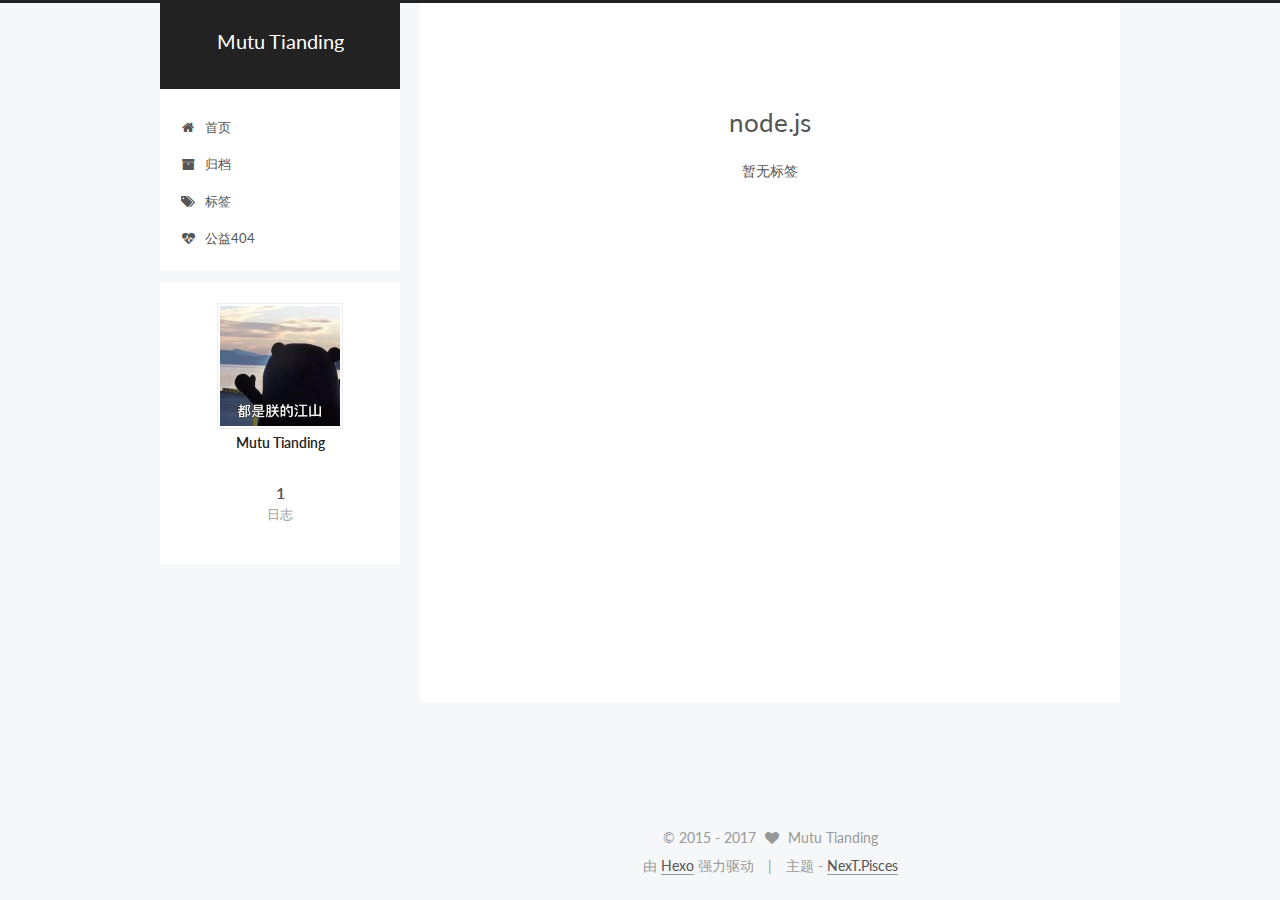
<file: tags/index-7.html>
<!doctype html>



  


<html class="theme-next pisces use-motion" lang="zh-Hans">
<head>
  <meta charset="UTF-8"/>
<meta http-equiv="X-UA-Compatible" content="IE=edge" />
<meta name="viewport" content="width=device-width, initial-scale=1, maximum-scale=1"/>



<meta http-equiv="Cache-Control" content="no-transform" />
<meta http-equiv="Cache-Control" content="no-siteapp" />















  
  
  <link href="/lib/fancybox/source/jquery.fancybox.css?v=2.1.5" rel="stylesheet" type="text/css" />




  
  
  
  

  
    
    
  

  

  

  

  

  
    
    
    <link href="//fonts.googleapis.com/css?family=Lato:300,300italic,400,400italic,700,700italic&subset=latin,latin-ext" rel="stylesheet" type="text/css">
  






<link href="/lib/font-awesome/css/font-awesome.min.css?v=4.6.2" rel="stylesheet" type="text/css" />

<link href="/css/main.css?v=5.1.0" rel="stylesheet" type="text/css" />


  <meta name="keywords" content="前端" />








  <link rel="shortcut icon" type="image/x-icon" href="/favicon.ico?v=5.1.0" />






<meta name="description" content="从0开始!">
<meta property="og:type" content="website">
<meta property="og:title" content="node.js">
<meta property="og:url" content="https://xiaobogeo.github.io/tags/index-7.html">
<meta property="og:site_name" content="Mutu Tianding">
<meta property="og:description" content="从0开始!">
<meta property="og:updated_time" content="2017-03-17T15:16:15.119Z">
<meta name="twitter:card" content="summary">
<meta name="twitter:title" content="node.js">
<meta name="twitter:description" content="从0开始!">



<script type="text/javascript" id="hexo.configurations">
  var NexT = window.NexT || {};
  var CONFIG = {
    root: '/',
    scheme: 'Pisces',
    sidebar: {"position":"left","display":"post","offset":12,"offset_float":0,"b2t":false,"scrollpercent":false},
    fancybox: true,
    motion: true,
    duoshuo: {
      userId: '0',
      author: '博主'
    },
    algolia: {
      applicationID: '',
      apiKey: '',
      indexName: '',
      hits: {"per_page":10},
      labels: {"input_placeholder":"Search for Posts","hits_empty":"We didn't find any results for the search: ${query}","hits_stats":"${hits} results found in ${time} ms"}
    }
  };
</script>



  <link rel="canonical" href="https://xiaobogeo.github.io/tags/index-7.html"/>





  <title>
  

  
    node.js | Mutu Tianding
  
</title>
</head>

<body itemscope itemtype="http://schema.org/WebPage" lang="zh-Hans">

  





  <script type="text/javascript">
    var _hmt = _hmt || [];
    (function() {
      var hm = document.createElement("script");
      hm.src = "https://hm.baidu.com/hm.js?f7f90d47b2d0fbf02ea27bb6abc19a4a";
      var s = document.getElementsByTagName("script")[0];
      s.parentNode.insertBefore(hm, s);
    })();
  </script>










  
  
    
  

  <div class="container one-collumn sidebar-position-left  ">
    <div class="headband"></div>

    <header id="header" class="header" itemscope itemtype="http://schema.org/WPHeader">
      <div class="header-inner"><div class="site-brand-wrapper">
  <div class="site-meta ">
    

    <div class="custom-logo-site-title">
      <a href="/"  class="brand" rel="start">
        <span class="logo-line-before"><i></i></span>
        <span class="site-title">Mutu Tianding</span>
        <span class="logo-line-after"><i></i></span>
      </a>
    </div>
      
        <h1 class="site-subtitle" itemprop="description"></h1>
      
  </div>

  <div class="site-nav-toggle">
    <button>
      <span class="btn-bar"></span>
      <span class="btn-bar"></span>
      <span class="btn-bar"></span>
    </button>
  </div>
</div>

<nav class="site-nav">
  

  
    <ul id="menu" class="menu">
      
        
        <li class="menu-item menu-item-home">
          <a href="/" rel="section">
            
              <i class="menu-item-icon fa fa-fw fa-home"></i> <br />
            
            首页
          </a>
        </li>
      
        
        <li class="menu-item menu-item-archives">
          <a href="/archives" rel="section">
            
              <i class="menu-item-icon fa fa-fw fa-archive"></i> <br />
            
            归档
          </a>
        </li>
      
        
        <li class="menu-item menu-item-tags">
          <a href="/tags" rel="section">
            
              <i class="menu-item-icon fa fa-fw fa-tags"></i> <br />
            
            标签
          </a>
        </li>
      
        
        <li class="menu-item menu-item-commonweal">
          <a href="/404.html" rel="section">
            
              <i class="menu-item-icon fa fa-fw fa-heartbeat"></i> <br />
            
            公益404
          </a>
        </li>
      

      
    </ul>
  

  
</nav>



 </div>
    </header>

    <main id="main" class="main">
      <div class="main-inner">
        <div class="content-wrap">
          <div id="content" class="content">
            

  <div id="posts" class="posts-expand">
  <header class="post-header">

	<h2 class="post-title" itemprop="name headline">node.js</h2>



</header>

    
    
      <div class="tag-cloud">
        <div class="tag-cloud-title">
            暂无标签
        </div>
        <div class="tag-cloud-tags">
          
        </div>
      </div>
    
  </div>

          
          </div>
          


          
  <div class="comments" id="comments">
    
      <div class="ds-thread" data-thread-key="tags/index-7.html"
           data-title="node.js" data-url="https://xiaobogeo.github.io/tags/index-7.html">
      </div>
    
  </div>


        </div>
        
          
  
  <div class="sidebar-toggle">
    <div class="sidebar-toggle-line-wrap">
      <span class="sidebar-toggle-line sidebar-toggle-line-first"></span>
      <span class="sidebar-toggle-line sidebar-toggle-line-middle"></span>
      <span class="sidebar-toggle-line sidebar-toggle-line-last"></span>
    </div>
  </div>

  <aside id="sidebar" class="sidebar">
    <div class="sidebar-inner">

      

      

      <section class="site-overview sidebar-panel sidebar-panel-active">
        <div class="site-author motion-element" itemprop="author" itemscope itemtype="http://schema.org/Person">
          <img class="site-author-image" itemprop="image"
               src="/images/avatar.jpg"
               alt="Mutu Tianding" />
          <p class="site-author-name" itemprop="name">Mutu Tianding</p>
           
              <p class="site-description motion-element" itemprop="description"></p>
           
        </div>
        <nav class="site-state motion-element">

          
            <div class="site-state-item site-state-posts">
              <a href="/archives">
                <span class="site-state-item-count">1</span>
                <span class="site-state-item-name">日志</span>
              </a>
            </div>
          

          

          

        </nav>

        

        <div class="links-of-author motion-element">
          
        </div>

        
        

        
        

        


      </section>

      

      

    </div>
  </aside>


        
      </div>
    </main>

    <footer id="footer" class="footer">
      <div class="footer-inner">
        <div class="copyright" >
  
  &copy;  2015 - 
  <span itemprop="copyrightYear">2017</span>
  <span class="with-love">
    <i class="fa fa-heart"></i>
  </span>
  <span class="author" itemprop="copyrightHolder">Mutu Tianding</span>
</div>


<div class="powered-by">
  由 <a class="theme-link" href="https://hexo.io">Hexo</a> 强力驱动
</div>

<div class="theme-info">
  主题 -
  <a class="theme-link" href="https://github.com/iissnan/hexo-theme-next">
    NexT.Pisces
  </a>
</div>


        

        
      </div>
    </footer>

    
      <div class="back-to-top">
        <i class="fa fa-arrow-up"></i>
        
      </div>
    
    
  </div>

  

<script type="text/javascript">
  if (Object.prototype.toString.call(window.Promise) !== '[object Function]') {
    window.Promise = null;
  }
</script>









  




  
  <script type="text/javascript" src="/lib/jquery/index.js?v=2.1.3"></script>

  
  <script type="text/javascript" src="/lib/fastclick/lib/fastclick.min.js?v=1.0.6"></script>

  
  <script type="text/javascript" src="/lib/jquery_lazyload/jquery.lazyload.js?v=1.9.7"></script>

  
  <script type="text/javascript" src="/lib/velocity/velocity.min.js?v=1.2.1"></script>

  
  <script type="text/javascript" src="/lib/velocity/velocity.ui.min.js?v=1.2.1"></script>

  
  <script type="text/javascript" src="/lib/fancybox/source/jquery.fancybox.pack.js?v=2.1.5"></script>


  


  <script type="text/javascript" src="/js/src/utils.js?v=5.1.0"></script>

  <script type="text/javascript" src="/js/src/motion.js?v=5.1.0"></script>



  
  


  <script type="text/javascript" src="/js/src/affix.js?v=5.1.0"></script>

  <script type="text/javascript" src="/js/src/schemes/pisces.js?v=5.1.0"></script>



  

  


  <script type="text/javascript" src="/js/src/bootstrap.js?v=5.1.0"></script>



  

  
    
  

  <script type="text/javascript">
    var duoshuoQuery = {short_name:"xiaobogeo"};
    (function() {
      var ds = document.createElement('script');
      ds.type = 'text/javascript';ds.async = true;
      ds.id = 'duoshuo-script';
      ds.src = (document.location.protocol == 'https:' ? 'https:' : 'http:') + '//static.duoshuo.com/embed.js';
      ds.charset = 'UTF-8';
      (document.getElementsByTagName('head')[0]
      || document.getElementsByTagName('body')[0]).appendChild(ds);
    })();
  </script>

  
    
    
    <script src="/lib/ua-parser-js/dist/ua-parser.min.js?v=0.7.9"></script>
    <script src="/js/src/hook-duoshuo.js"></script>
  













  
  

  

  

  
  <script src="https://cdn1.lncld.net/static/js/av-core-mini-0.6.1.js"></script>
  <script>AV.initialize("50spRICvKqO9EiKfv2xy3ExE-gzGzoHsz", "NIPbP8OdyQJPqUHgN4cJskaJ");</script>
  <script>
    function showTime(Counter) {
      var query = new AV.Query(Counter);
      var entries = [];
      var $visitors = $(".leancloud_visitors");

      $visitors.each(function () {
        entries.push( $(this).attr("id").trim() );
      });

      query.containedIn('url', entries);
      query.find()
        .done(function (results) {
          var COUNT_CONTAINER_REF = '.leancloud-visitors-count';

          if (results.length === 0) {
            $visitors.find(COUNT_CONTAINER_REF).text(0);
            return;
          }

          for (var i = 0; i < results.length; i++) {
            var item = results[i];
            var url = item.get('url');
            var time = item.get('time');
            var element = document.getElementById(url);

            $(element).find(COUNT_CONTAINER_REF).text(time);
          }
          for(var i = 0; i < entries.length; i++) {
            var url = entries[i];
            var element = document.getElementById(url);
            var countSpan = $(element).find(COUNT_CONTAINER_REF);
            if( countSpan.text() == '') {
              countSpan.text(0);
            }
          }
        })
        .fail(function (object, error) {
          console.log("Error: " + error.code + " " + error.message);
        });
    }

    function addCount(Counter) {
      var $visitors = $(".leancloud_visitors");
      var url = $visitors.attr('id').trim();
      var title = $visitors.attr('data-flag-title').trim();
      var query = new AV.Query(Counter);

      query.equalTo("url", url);
      query.find({
        success: function(results) {
          if (results.length > 0) {
            var counter = results[0];
            counter.fetchWhenSave(true);
            counter.increment("time");
            counter.save(null, {
              success: function(counter) {
                var $element = $(document.getElementById(url));
                $element.find('.leancloud-visitors-count').text(counter.get('time'));
              },
              error: function(counter, error) {
                console.log('Failed to save Visitor num, with error message: ' + error.message);
              }
            });
          } else {
            var newcounter = new Counter();
            /* Set ACL */
            var acl = new AV.ACL();
            acl.setPublicReadAccess(true);
            acl.setPublicWriteAccess(true);
            newcounter.setACL(acl);
            /* End Set ACL */
            newcounter.set("title", title);
            newcounter.set("url", url);
            newcounter.set("time", 1);
            newcounter.save(null, {
              success: function(newcounter) {
                var $element = $(document.getElementById(url));
                $element.find('.leancloud-visitors-count').text(newcounter.get('time'));
              },
              error: function(newcounter, error) {
                console.log('Failed to create');
              }
            });
          }
        },
        error: function(error) {
          console.log('Error:' + error.code + " " + error.message);
        }
      });
    }

    $(function() {
      var Counter = AV.Object.extend("Counter");
      if ($('.leancloud_visitors').length == 1) {
        addCount(Counter);
      } else if ($('.post-title-link').length > 1) {
        showTime(Counter);
      }
    });
  </script>



  

  


  

</body>
</html>
</file>
<file: css/main.css>
/* normalize.css v3.0.2 | MIT License | git.io/normalize */
html {
  font-family: sans-serif; /* 1 */
  -ms-text-size-adjust: 100%; /* 2 */
  -webkit-text-size-adjust: 100%; /* 2 */
}
body {
  margin: 0;
}
article,
aside,
details,
figcaption,
figure,
footer,
header,
hgroup,
main,
menu,
nav,
section,
summary {
  display: block;
}
audio,
canvas,
progress,
video {
  display: inline-block; /* 1 */
  vertical-align: baseline; /* 2 */
}
audio:not([controls]) {
  display: none;
  height: 0;
}
[hidden],
template {
  display: none;
}
a {
  background-color: transparent;
}
a:active,
a:hover {
  outline: 0;
}
abbr[title] {
  border-bottom: 1px dotted;
}
b,
strong {
  font-weight: bold;
}
dfn {
  font-style: italic;
}
h1 {
  font-size: 2em;
  margin: 0.67em 0;
}
mark {
  background: #ff0;
  color: #000;
}
small {
  font-size: 80%;
}
sub,
sup {
  font-size: 75%;
  line-height: 0;
  position: relative;
  vertical-align: baseline;
}
sup {
  top: -0.5em;
}
sub {
  bottom: -0.25em;
}
img {
  border: 0;
}
svg:not(:root) {
  overflow: hidden;
}
figure {
  margin: 1em 40px;
}
hr {
  -moz-box-sizing: content-box;
  box-sizing: content-box;
  height: 0;
}
pre {
  overflow: auto;
}
code,
kbd,
pre,
samp {
  font-family: monospace, monospace;
  font-size: 1em;
}
button,
input,
optgroup,
select,
textarea {
  color: inherit; /* 1 */
  font: inherit; /* 2 */
  margin: 0; /* 3 */
}
button {
  overflow: visible;
}
button,
select {
  text-transform: none;
}
button,
html input[type="button"],
input[type="reset"],
input[type="submit"] {
  -webkit-appearance: button; /* 2 */
  cursor: pointer; /* 3 */
}
button[disabled],
html input[disabled] {
  cursor: default;
}
button::-moz-focus-inner,
input::-moz-focus-inner {
  border: 0;
  padding: 0;
}
input {
  line-height: normal;
}
input[type="checkbox"],
input[type="radio"] {
  box-sizing: border-box; /* 1 */
  padding: 0; /* 2 */
}
input[type="number"]::-webkit-inner-spin-button,
input[type="number"]::-webkit-outer-spin-button {
  height: auto;
}
input[type="search"] {
  -webkit-appearance: textfield; /* 1 */
  -moz-box-sizing: content-box;
  -webkit-box-sizing: content-box; /* 2 */
  box-sizing: content-box;
}
input[type="search"]::-webkit-search-cancel-button,
input[type="search"]::-webkit-search-decoration {
  -webkit-appearance: none;
}
fieldset {
  border: 1px solid #c0c0c0;
  margin: 0 2px;
  padding: 0.35em 0.625em 0.75em;
}
legend {
  border: 0; /* 1 */
  padding: 0; /* 2 */
}
textarea {
  overflow: auto;
}
optgroup {
  font-weight: bold;
}
table {
  border-collapse: collapse;
  border-spacing: 0;
}
td,
th {
  padding: 0;
}
::selection {
  background: #262a30;
  color: #fff;
}
body {
  position: relative;
  font-family: 'Lato', "PingFang SC", "Microsoft YaHei", sans-serif;
  font-size: 14px;
  line-height: 2;
  color: #555;
  background: #f5f7f9;
}
@media (max-width: 767px) {
  body {
    padding-right: 0 !important;
  }
}
@media (min-width: 768px) and (max-width: 991px) {
  body {
    padding-right: 0 !important;
  }
}
@media (min-width: 1600px) {
  body {
    font-size: 16px;
  }
}
h1,
h2,
h3,
h4,
h5,
h6 {
  margin: 0;
  padding: 0;
  font-weight: bold;
  line-height: 1.5;
  font-family: 'Lato', "PingFang SC", "Microsoft YaHei", sans-serif;
}
h2,
h3,
h4,
h5,
h6 {
  margin: 20px 0 15px;
}
h1 {
  font-size: 22px;
}
@media (max-width: 767px) {
  h1 {
    font-size: 18px;
  }
}
h2 {
  font-size: 20px;
}
@media (max-width: 767px) {
  h2 {
    font-size: 16px;
  }
}
h3 {
  font-size: 18px;
}
@media (max-width: 767px) {
  h3 {
    font-size: 14px;
  }
}
h4 {
  font-size: 16px;
}
@media (max-width: 767px) {
  h4 {
    font-size: 12px;
  }
}
h5 {
  font-size: 14px;
}
@media (max-width: 767px) {
  h5 {
    font-size: 10px;
  }
}
h6 {
  font-size: 12px;
}
@media (max-width: 767px) {
  h6 {
    font-size: 8px;
  }
}
p {
  margin: 0 0 25px 0;
}
a {
  color: #555;
  text-decoration: none;
  border-bottom: 1px solid #999;
  word-wrap: break-word;
}
a:hover {
  color: #222;
  border-bottom-color: #222;
}
blockquote {
  margin: 0;
  padding: 0;
}
img {
  display: block;
  margin: auto;
  max-width: 100%;
  height: auto;
}
hr {
  margin: 40px 0;
  height: 3px;
  border: none;
  background-color: #ddd;
  background-image: repeating-linear-gradient(-45deg, #fff, #fff 4px, transparent 4px, transparent 8px);
}
blockquote {
  padding: 0 15px;
  color: #666;
  border-left: 4px solid #ddd;
}
blockquote cite::before {
  content: "-";
  padding: 0 5px;
}
dt {
  font-weight: 700;
}
dd {
  margin: 0;
  padding: 0;
}
.text-left {
  text-align: left;
}
.text-center {
  text-align: center;
}
.text-right {
  text-align: right;
}
.text-justify {
  text-align: justify;
}
.text-nowrap {
  white-space: nowrap;
}
.text-lowercase {
  text-transform: lowercase;
}
.text-uppercase {
  text-transform: uppercase;
}
.text-capitalize {
  text-transform: capitalize;
}
.center-block {
  display: block;
  margin-left: auto;
  margin-right: auto;
}
.clearfix:before,
.clearfix:after {
  content: " ";
  display: table;
}
.clearfix:after {
  clear: both;
}
.pullquote {
  width: 45%;
}
.pullquote.left {
  float: left;
  margin-left: 5px;
  margin-right: 10px;
}
.pullquote.right {
  float: right;
  margin-left: 10px;
  margin-right: 5px;
}
.affix.affix.affix {
  position: fixed;
}
.translation {
  margin-top: -20px;
  font-size: 14px;
  color: #999;
}
.scrollbar-measure {
  width: 100px;
  height: 100px;
  overflow: scroll;
  position: absolute;
  top: -9999px;
}
.use-motion .motion-element {
  opacity: 0;
}
table {
  margin: 20px 0;
  width: 100%;
  border-collapse: collapse;
  border-spacing: 0;
  border: 1px solid #ddd;
  font-size: 14px;
  table-layout: fixed;
  word-wrap: break-all;
}
table>tbody>tr:nth-of-type(odd) {
  background-color: #f9f9f9;
}
table>tbody>tr:hover {
  background-color: #f5f5f5;
}
caption,
th,
td {
  padding: 8px;
  text-align: left;
  vertical-align: middle;
  font-weight: normal;
}
th,
td {
  border-bottom: 3px solid #ddd;
  border-right: 1px solid #eee;
}
th {
  padding-bottom: 10px;
  font-weight: 700;
}
td {
  border-bottom-width: 1px;
}
html,
body {
  height: 100%;
}
.container {
  position: relative;
  min-height: 100%;
}
.header-inner {
  margin: 0 auto;
  padding: 100px 0 70px;
  width: 700px;
}
@media (min-width: 1600px) {
  .container .header-inner {
    width: 900px;
  }
}
.main {
  padding-bottom: 150px;
}
.main-inner {
  margin: 0 auto;
  width: 700px;
}
@media (min-width: 1600px) {
  .container .main-inner {
    width: 900px;
  }
}
.footer {
  position: absolute;
  left: 0;
  bottom: 0;
  width: 100%;
  min-height: 50px;
}
.footer-inner {
  box-sizing: border-box;
  margin: 20px auto;
  width: 700px;
}
@media (min-width: 1600px) {
  .container .footer-inner {
    width: 900px;
  }
}
pre,
.highlight {
  overflow: auto;
  margin: 20px 0;
  padding: 0;
  font-size: 13px;
  color: #4d4d4c;
  background: #f7f7f7;
  line-height: 1.6;
}
pre,
code {
  font-family: consolas, Menlo, "PingFang SC", "Microsoft YaHei", monospace;
}
code {
  padding: 2px 4px;
  word-wrap: break-word;
  color: #555;
  background: #eee;
  border-radius: 3px;
  font-size: 13px;
}
pre code {
  padding: 0;
  color: #4d4d4c;
  background: none;
  text-shadow: none;
}
.highlight {
  border-radius: 1px;
}
.highlight pre {
  border: none;
  margin: 0;
  padding: 10px 0;
}
.highlight table {
  margin: 0;
  width: auto;
  border: none;
}
.highlight td {
  border: none;
  padding: 0;
}
.highlight figcaption {
  font-size: 1em;
  color: #4d4d4c;
  line-height: 1em;
  margin-bottom: 1em;
}
.highlight figcaption:before,
.highlight figcaption:after {
  content: " ";
  display: table;
}
.highlight figcaption:after {
  clear: both;
}
.highlight figcaption a {
  float: right;
  color: #4d4d4c;
}
.highlight figcaption a:hover {
  border-bottom-color: #4d4d4c;
}
.highlight .gutter pre {
  padding-left: 10px;
  padding-right: 10px;
  color: #869194;
  text-align: right;
  background-color: #eff2f3;
}
.highlight .code pre {
  padding-left: 10px;
  padding-right: 10px;
  background-color: #f7f7f7;
}
.highlight .line {
  height: 20px;
}
.gutter {
  -webkit-user-select: none;
  -moz-user-select: none;
  -ms-user-select: none;
  user-select: none;
}
.gist table {
  width: auto;
}
.gist table td {
  border: none;
}
pre .deletion {
  background: #fdd;
}
pre .addition {
  background: #dfd;
}
pre .meta {
  color: #8959a8;
}
pre .comment {
  color: #8e908c;
}
pre .variable,
pre .attribute,
pre .tag,
pre .regexp,
pre .ruby .constant,
pre .xml .tag .title,
pre .xml .pi,
pre .xml .doctype,
pre .html .doctype,
pre .css .id,
pre .css .class,
pre .css .pseudo {
  color: #c82829;
}
pre .number,
pre .preprocessor,
pre .built_in,
pre .literal,
pre .params,
pre .constant,
pre .command {
  color: #f5871f;
}
pre .ruby .class .title,
pre .css .rules .attribute,
pre .string,
pre .value,
pre .inheritance,
pre .header,
pre .ruby .symbol,
pre .xml .cdata,
pre .special,
pre .number,
pre .formula {
  color: #718c00;
}
pre .title,
pre .css .hexcolor {
  color: #3e999f;
}
pre .function,
pre .python .decorator,
pre .python .title,
pre .ruby .function .title,
pre .ruby .title .keyword,
pre .perl .sub,
pre .javascript .title,
pre .coffeescript .title {
  color: #4271ae;
}
pre .keyword,
pre .javascript .function {
  color: #8959a8;
}
.full-image.full-image.full-image {
  border: none;
  max-width: 100%;
  width: auto;
  margin: 20px auto;
}
@media (min-width: 992px) {
  .full-image.full-image.full-image {
    max-width: none;
    width: 118%;
    margin: 0 -9%;
  }
}
.blockquote-center,
.page-home .post-type-quote blockquote,
.page-post-detail .post-type-quote blockquote {
  position: relative;
  margin: 40px 0;
  padding: 0;
  border-left: none;
  text-align: center;
}
.blockquote-center::before,
.page-home .post-type-quote blockquote::before,
.page-post-detail .post-type-quote blockquote::before,
.blockquote-center::after,
.page-home .post-type-quote blockquote::after,
.page-post-detail .post-type-quote blockquote::after {
  position: absolute;
  content: ' ';
  display: block;
  width: 100%;
  height: 24px;
  opacity: 0.2;
  background-repeat: no-repeat;
  background-position: 0 -6px;
  background-size: 22px 22px;
}
.blockquote-center::before,
.page-home .post-type-quote blockquote::before,
.page-post-detail .post-type-quote blockquote::before {
  top: -20px;
  background-image: url("../images/quote-l.svg");
  border-top: 1px solid #ccc;
}
.blockquote-center::after,
.page-home .post-type-quote blockquote::after,
.page-post-detail .post-type-quote blockquote::after {
  bottom: -20px;
  background-image: url("../images/quote-r.svg");
  border-bottom: 1px solid #ccc;
  background-position: 100% 8px;
}
.blockquote-center p,
.page-home .post-type-quote blockquote p,
.page-post-detail .post-type-quote blockquote p,
.blockquote-center div,
.page-home .post-type-quote blockquote div,
.page-post-detail .post-type-quote blockquote div {
  text-align: center;
}
.post .post-body .group-picture img {
  box-sizing: border-box;
  padding: 0 3px;
  border: none;
}
.post .group-picture-row {
  overflow: hidden;
  margin-top: 6px;
}
.post .group-picture-row:first-child {
  margin-top: 0;
}
.post .group-picture-column {
  float: left;
}
.page-post-detail .post-body .group-picture-column {
  float: none;
  margin-top: 10px;
  width: auto !important;
}
.page-post-detail .post-body .group-picture-column img {
  margin: 0 auto;
}
.page-archive .group-picture-container {
  overflow: hidden;
}
.page-archive .group-picture-row {
  float: left;
}
.page-archive .group-picture-row:first-child {
  margin-top: 6px;
}
.page-archive .group-picture-column {
  max-width: 150px;
  max-height: 150px;
}
.note {
  padding: 20px;
  margin: 20px 0;
  border: 1px solid #eee;
  border-left-width: 5px;
  border-radius: 3px;
}
.note h2,
.note h3,
.note h4,
.note h5,
.note h6 {
  margin-top: 0;
  margin-bottom: 5px;
}
.note p:last-child {
  margin-bottom: 0;
}
.note code {
  border-radius: 3px;
}
.note+.note {
  margin-top: -5px;
}
.default {
  border-left-color: #777;
}
.default h2,
.default h3,
.default h4,
.default h5,
.default h6 {
  color: #777;
}
.primary {
  border-left-color: #428bca;
}
.primary h2,
.primary h3,
.primary h4,
.primary h5,
.primary h6 {
  color: #428bca;
}
.success {
  border-left-color: #5cb85c;
}
.success h2,
.success h3,
.success h4,
.success h5,
.success h6 {
  color: #5cb85c;
}
.danger {
  border-left-color: #d9534f;
}
.danger h2,
.danger h3,
.danger h4,
.danger h5,
.danger h6 {
  color: #d9534f;
}
.warning {
  border-left-color: #f0ad4e;
}
.warning h2,
.warning h3,
.warning h4,
.warning h5,
.warning h6 {
  color: #f0ad4e;
}
.info {
  border-left-color: #5bc0de;
}
.info h2,
.info h3,
.info h4,
.info h5,
.info h6 {
  color: #5bc0de;
}
.btn {
  display: inline-block;
  padding: 0 20px;
  font-size: 14px;
  color: #fff;
  background: #222;
  border: 2px solid #555;
  text-decoration: none;
  border-radius: 0;
  transition-property: background-color;
  transition-duration: 0.2s;
  transition-timing-function: ease-in-out;
  transition-delay: 0s;
}
.btn:hover,
.post-button .btn:hover {
  border-color: #222;
  color: #fff;
  background: #222;
}
.btn-bar {
  display: block;
  width: 22px;
  height: 2px;
  background: #555;
  border-radius: 1px;
}
.btn-bar+.btn-bar {
  margin-top: 4px;
}
.pagination {
  margin: 120px 0 40px;
  text-align: center;
  border-top: 1px solid #eee;
}
.page-number-basic,
.pagination .prev,
.pagination .next,
.pagination .page-number,
.pagination .space {
  display: inline-block;
  position: relative;
  top: -1px;
  margin: 0 10px;
  padding: 0 10px;
  line-height: 30px;
}
@media (max-width: 767px) {
  .page-number-basic,
  .pagination .prev,
  .pagination .next,
  .pagination .page-number,
  .pagination .space {
    margin: 0 5px;
  }
}
.pagination .prev,
.pagination .next,
.pagination .page-number {
  border-bottom: 0;
  border-top: 1px solid #eee;
  transition-property: border-color;
  transition-duration: 0.2s;
  transition-timing-function: ease-in-out;
  transition-delay: 0s;
}
.pagination .prev:hover,
.pagination .next:hover,
.pagination .page-number:hover {
  border-top-color: #222;
}
.pagination .space {
  padding: 0;
  margin: 0;
}
.pagination .prev {
  margin-left: 0;
}
.pagination .next {
  margin-right: 0;
}
.pagination .page-number.current {
  color: #fff;
  background: #ccc;
  border-top-color: #ccc;
}
@media (max-width: 767px) {
  .pagination {
    border-top: none;
  }
  .pagination .prev,
  .pagination .next,
  .pagination .page-number {
    margin-bottom: 10px;
    border-top: 0;
    border-bottom: 1px solid #eee;
  }
  .pagination .prev:hover,
  .pagination .next:hover,
  .pagination .page-number:hover {
    border-bottom-color: #222;
  }
}
.comments {
  margin: 60px 20px 0;
}
.tag-cloud {
  text-align: center;
}
.tag-cloud a {
  display: inline-block;
  margin: 10px;
}
.back-to-top {
  box-sizing: border-box;
  position: fixed;
  bottom: -100px;
  right: 30px;
  z-index: 1050;
  padding: 0 6px;
  width: 24px;
  background: #222;
  font-size: 12px;
  opacity: 0.6;
  color: #fff;
  cursor: pointer;
  text-align: center;
  -webkit-transform: translateZ(0);
  transition-property: bottom;
  transition-duration: 0.2s;
  transition-timing-function: ease-in-out;
  transition-delay: 0s;
}
@media (max-width: 767px) {
  .back-to-top {
    display: none;
  }
}
@media (min-width: 768px) and (max-width: 991px) {
  .back-to-top {
    display: none;
  }
}
.back-to-top.back-to-top-on {
  bottom: 30px;
}
.header {
  background: #fff;
}
.header-inner {
  position: relative;
}
.headband {
  height: 3px;
  background: #222;
}
.site-meta {
  margin: 0;
  text-align: center;
}
@media (max-width: 767px) {
  .site-meta {
    text-align: center;
  }
}
.brand {
  position: relative;
  display: inline-block;
  padding: 0 40px;
  color: #fff;
  background: #222;
  border-bottom: none;
}
.brand:hover {
  color: #fff;
}
.logo {
  display: inline-block;
  margin-right: 5px;
  line-height: 36px;
  vertical-align: top;
}
.site-title {
  display: inline-block;
  vertical-align: top;
  line-height: 36px;
  font-size: 20px;
  font-weight: normal;
  font-family: 'Lato', "PingFang SC", "Microsoft YaHei", sans-serif;
}
.site-subtitle {
  margin-top: 10px;
  font-size: 13px;
  color: #ddd;
}
.use-motion .brand {
  opacity: 0;
}
.use-motion .logo,
.use-motion .site-title,
.use-motion .site-subtitle {
  opacity: 0;
  position: relative;
  top: -10px;
}
.site-nav-toggle {
  display: none;
  position: absolute;
  top: 10px;
  left: 10px;
}
@media (max-width: 767px) {
  .site-nav-toggle {
    display: block;
  }
}
.site-nav-toggle button {
  margin-top: 2px;
  padding: 9px 10px;
  background: transparent;
  border: none;
}
@media (max-width: 767px) {
  .site-nav {
    display: none;
    margin: 0 -10px;
    padding: 0 10px;
    clear: both;
    border-top: 1px solid #ddd;
  }
}
@media (min-width: 768px) and (max-width: 991px) {
  .site-nav {
    display: block !important;
  }
}
@media (min-width: 992px) {
  .site-nav {
    display: block !important;
  }
}
.menu {
  margin-top: 20px;
  padding-left: 0;
  text-align: center;
}
.menu .menu-item {
  display: inline-block;
  margin: 0 10px;
  list-style: none;
}
@media screen and (max-width: 767px) {
  .menu .menu-item {
    margin-top: 10px;
  }
}
.menu .menu-item a {
  display: block;
  font-size: 13px;
  line-height: inherit;
  border-bottom: 1px solid transparent;
  transition-property: border-color;
  transition-duration: 0.2s;
  transition-timing-function: ease-in-out;
  transition-delay: 0s;
}
.menu .menu-item a:hover,
.menu-item-active a {
  border-bottom-color: #222;
}
.menu .menu-item .fa {
  margin-right: 5px;
}
.use-motion .menu-item {
  opacity: 0;
}
.post-body {
  font-family: 'Lato', "PingFang SC", "Microsoft YaHei", sans-serif;
}
@media (max-width: 767px) {
  .post-body {
    word-break: break-word;
  }
}
.post-body .fancybox img {
  display: block !important;
  margin: 0 auto;
  cursor: pointer;
  cursor: zoom-in;
  cursor: -webkit-zoom-in;
}
.post-body .image-caption,
.post-body .figure .caption {
  margin: 10px auto 15px;
  text-align: center;
  font-size: 14px;
  color: #999;
  font-weight: bold;
  line-height: 1;
}
.post-sticky-flag {
  display: inline-block;
  font-size: 16px;
  -ms-transform: rotate(30deg);
  -webkit-transform: rotate(30deg);
  -moz-transform: rotate(30deg);
  -ms-transform: rotate(30deg);
  -o-transform: rotate(30deg);
  transform: rotate(30deg);
}
.posts-expand {
  padding-top: 40px;
}
@media (max-width: 767px) {
  .posts-expand {
    margin: 0 20px;
  }
  .post-body pre,
  .post-body .highlight {
    padding: 10px;
  }
  .post-body pre .gutter pre,
  .post-body .highlight .gutter pre {
    padding-right: 10px;
  }
}
@media (min-width: 992px) {
  .posts-expand .post-body {
    text-align: justify;
  }
}
.posts-expand .post-body h2,
.posts-expand .post-body h3,
.posts-expand .post-body h4,
.posts-expand .post-body h5,
.posts-expand .post-body h6 {
  padding-top: 10px;
}
.posts-expand .post-body h2 .header-anchor,
.posts-expand .post-body h3 .header-anchor,
.posts-expand .post-body h4 .header-anchor,
.posts-expand .post-body h5 .header-anchor,
.posts-expand .post-body h6 .header-anchor {
  float: right;
  margin-left: 10px;
  color: #ccc;
  border-bottom-style: none;
  visibility: hidden;
}
.posts-expand .post-body h2 .header-anchor:hover,
.posts-expand .post-body h3 .header-anchor:hover,
.posts-expand .post-body h4 .header-anchor:hover,
.posts-expand .post-body h5 .header-anchor:hover,
.posts-expand .post-body h6 .header-anchor:hover {
  color: inherit;
}
.posts-expand .post-body h2:hover .header-anchor,
.posts-expand .post-body h3:hover .header-anchor,
.posts-expand .post-body h4:hover .header-anchor,
.posts-expand .post-body h5:hover .header-anchor,
.posts-expand .post-body h6:hover .header-anchor {
  visibility: visible;
}
.posts-expand .post-body ul li {
  list-style: circle;
}
.posts-expand .post-body img {
  box-sizing: border-box;
  margin: auto;
  padding: 3px;
  border: 1px solid #ddd;
}
.posts-expand .fancybox img {
  margin: 0 auto;
}
@media (max-width: 767px) {
  .posts-collapse {
    margin: 0 20px;
  }
  .posts-collapse .post-title,
  .posts-collapse .post-meta {
    display: block;
    width: auto;
    text-align: left;
  }
}
.posts-collapse {
  position: relative;
  z-index: 1010;
  margin-left: 55px;
}
.posts-collapse::after {
  content: " ";
  position: absolute;
  top: 20px;
  left: 0;
  margin-left: -2px;
  width: 4px;
  height: 100%;
  background: #f5f5f5;
  z-index: -1;
}
@media (max-width: 767px) {
  .posts-collapse {
    margin: 0 20px;
  }
}
.posts-collapse .collection-title {
  position: relative;
  margin: 60px 0;
}
.posts-collapse .collection-title h2 {
  margin-left: 20px;
}
.posts-collapse .collection-title small {
  color: #bbb;
}
.posts-collapse .collection-title::before {
  content: " ";
  position: absolute;
  left: 0;
  top: 50%;
  margin-left: -4px;
  margin-top: -4px;
  width: 8px;
  height: 8px;
  background: #bbb;
  border-radius: 50%;
}
.posts-collapse .post {
  margin: 30px 0;
}
.posts-collapse .post-header {
  position: relative;
  transition-duration: 0.2s;
  transition-timing-function: ease-in-out;
  transition-delay: 0s;
  transition-property: border;
  border-bottom: 1px dashed #ccc;
}
.posts-collapse .post-header::before {
  content: " ";
  position: absolute;
  left: 0;
  top: 12px;
  width: 6px;
  height: 6px;
  margin-left: -4px;
  background: #bbb;
  border-radius: 50%;
  border: 1px solid #fff;
  transition-duration: 0.2s;
  transition-timing-function: ease-in-out;
  transition-delay: 0s;
  transition-property: background;
}
.posts-collapse .post-header:hover {
  border-bottom-color: #666;
}
.posts-collapse .post-header:hover::before {
  background: #222;
}
.posts-collapse .post-meta {
  position: absolute;
  font-size: 12px;
  left: 20px;
  top: 5px;
}
.posts-collapse .post-comments-count {
  display: none;
}
.posts-collapse .post-title {
  margin-left: 60px;
  font-size: 16px;
  font-weight: normal;
  line-height: inherit;
}
.posts-collapse .post-title::after {
  margin-left: 3px;
  opacity: 0.6;
}
.posts-collapse .post-title a {
  color: #666;
  border-bottom: none;
}
.page-home .post-type-quote .post-header,
.page-post-detail .post-type-quote .post-header,
.page-home .post-type-quote .post-tags,
.page-post-detail .post-type-quote .post-tags {
  display: none;
}
.posts-expand .post-title {
  font-size: 26px;
  text-align: center;
  word-break: break-word;
  font-weight: 400;
}
@media (max-width: 767px) {
  .posts-expand .post-title {
    font-size: 22px;
  }
}
.posts-expand .post-title-link {
  display: inline-block;
  position: relative;
  color: #555;
  border-bottom: none;
  line-height: 1.2;
  vertical-align: top;
}
.posts-expand .post-title-link::before {
  content: "";
  position: absolute;
  width: 100%;
  height: 2px;
  bottom: 0;
  left: 0;
  background-color: #000;
  visibility: hidden;
  -webkit-transform: scaleX(0);
  -moz-transform: scaleX(0);
  -ms-transform: scaleX(0);
  -o-transform: scaleX(0);
  transform: scaleX(0);
  transition-duration: 0.2s;
  transition-timing-function: ease-in-out;
  transition-delay: 0s;
}
.posts-expand .post-title-link:hover::before {
  visibility: visible;
  -webkit-transform: scaleX(1);
  -moz-transform: scaleX(1);
  -ms-transform: scaleX(1);
  -o-transform: scaleX(1);
  transform: scaleX(1);
}
.posts-expand .post-title-link .fa {
  font-size: 16px;
}
.posts-expand .post-meta {
  margin: 3px 0 60px 0;
  color: #999;
  font-family: 'Lato', "PingFang SC", "Microsoft YaHei", sans-serif;
  font-size: 12px;
  text-align: center;
}
.posts-expand .post-meta .post-category-list {
  display: inline-block;
  margin: 0;
  padding: 3px;
}
.posts-expand .post-meta .post-category-list-link {
  color: #999;
}
.posts-expand .post-meta .post-description {
  font-size: 14px;
  margin-top: 2px;
}
.post-meta-divider {
  margin: 0 0.5em;
}
.post-meta-item-icon {
  margin-right: 3px;
}
@media (min-width: 768px) and (max-width: 991px) {
  .post-meta-item-icon {
    display: inline-block;
  }
}
@media (max-width: 767px) {
  .post-meta-item-icon {
    display: inline-block;
  }
}
@media (min-width: 768px) and (max-width: 991px) {
  .post-meta-item-text {
    display: none;
  }
}
@media (max-width: 767px) {
  .post-meta-item-text {
    display: none;
  }
}
@media (max-width: 767px) {
  .posts-expand .post-comments-count {
    display: none;
  }
}
.social-like {
  font-size: 14px;
  height: 20px;
  text-align: center;
  border-top: 1px solid #eee;
  padding-top: 9px;
  margin-top: 45px;
  display: flex;
  justify-content: center;
}
.vk_like {
  width: 85px;
  height: 21px;
  padding-top: 7px;
  align-self: center;
}
.fb_like {
  height: 30px;
  align-self: center;
}
.post-button {
  margin-top: 50px;
}
.post-button .btn {
  color: #555;
  font-size: 14px;
  background: #fff;
  border-radius: 2px;
  line-height: 2;
  margin: 0 4px 8px 4px;
}
.post-button .fa-fw {
  width: 1.285714285714286em;
  text-align: left;
}
.posts-expand .post-tags {
  margin-top: 40px;
  text-align: center;
}
.posts-expand .post-tags a {
  display: inline-block;
  margin-right: 10px;
  font-size: 13px;
}
.post-nav {
  display: table;
  margin-top: 15px;
  width: 100%;
  border-top: 1px solid #eee;
}
.post-nav-divider {
  display: table-cell;
  width: 10%;
}
.post-nav-item {
  display: table-cell;
  padding: 10px 0 0 0;
  width: 45%;
  vertical-align: top;
}
.post-nav-item a {
  position: relative;
  display: block;
  line-height: 25px;
  font-size: 14px;
  color: #555;
  border-bottom: none;
}
.post-nav-item a:hover {
  color: #222;
  border-bottom: none;
}
.post-nav-item a:active {
  top: 2px;
}
.post-nav-item .fa {
  position: absolute;
  top: 8px;
  left: 0;
  font-size: 12px;
}
.post-nav-next a {
  padding-left: 15px;
}
.post-nav-prev {
  text-align: right;
}
.post-nav-prev a {
  padding-right: 15px;
}
.post-nav-prev .fa {
  right: 0;
  left: auto;
}
.posts-expand .post-eof {
  display: block;
  margin: 80px auto 60px;
  width: 8%;
  height: 1px;
  background: #ccc;
  text-align: center;
}
.post:last-child .post-eof.post-eof.post-eof {
  display: none;
}
.post-gallery {
  display: table;
  table-layout: fixed;
  width: 100%;
  border-collapse: separate;
}
.post-gallery-row {
  display: table-row;
}
.post-gallery .post-gallery-img {
  display: table-cell;
  text-align: center;
  vertical-align: middle;
  border: none;
}
.post-gallery .post-gallery-img img {
  max-width: 100%;
  max-height: 100%;
  border: none;
}
.fancybox-close,
.fancybox-close:hover {
  border: none;
}
.sidebar {
  position: fixed;
  right: 0;
  top: 0;
  bottom: 0;
  width: 0;
  z-index: 1040;
  box-shadow: inset 0 2px 6px #000;
  background: #222;
  -webkit-transform: translateZ(0);
}
.sidebar a {
  color: #999;
  border-bottom-color: #555;
}
.sidebar a:hover {
  color: #eee;
}
@media (min-width: 768px) and (max-width: 991px) {
  .sidebar {
    display: none !important;
  }
}
@media (max-width: 767px) {
  .sidebar {
    display: none !important;
  }
}
.sidebar-inner {
  position: relative;
  padding: 20px 10px;
  color: #999;
  text-align: center;
}
.sidebar-toggle {
  position: fixed;
  right: 30px;
  bottom: 45px;
  width: 14px;
  height: 14px;
  padding: 5px;
  background: #222;
  line-height: 0;
  z-index: 1050;
  cursor: pointer;
  -webkit-transform: translateZ(0);
}
@media (min-width: 768px) and (max-width: 991px) {
  .sidebar-toggle {
    display: none;
  }
}
@media (max-width: 767px) {
  .sidebar-toggle {
    display: none;
  }
}
.sidebar-toggle-line {
  position: relative;
  display: inline-block;
  vertical-align: top;
  height: 2px;
  width: 100%;
  background: #fff;
  margin-top: 3px;
}
.sidebar-toggle-line:first-child {
  margin-top: 0;
}
.site-author-image {
  display: block;
  margin: 0 auto;
  padding: 2px;
  max-width: 120px;
  height: auto;
  border: 1px solid #eee;
}
.site-author-name {
  margin: 0;
  text-align: center;
  color: #222;
  font-weight: 600;
}
.site-description {
  margin-top: 0;
  text-align: center;
  font-size: 13px;
  color: #999;
}
.site-state {
  overflow: hidden;
  line-height: 1.4;
  white-space: nowrap;
  text-align: center;
}
.site-state-item {
  display: inline-block;
  padding: 0 15px;
  border-left: 1px solid #eee;
}
.site-state-item:first-child {
  border-left: none;
}
.site-state-item a {
  border-bottom: none;
}
.site-state-item-count {
  display: block;
  text-align: center;
  color: inherit;
  font-weight: 600;
  font-size: 16px;
}
.site-state-item-name {
  font-size: 13px;
  color: #999;
}
.feed-link {
  margin-top: 20px;
}
.feed-link a {
  display: inline-block;
  padding: 0 15px;
  color: #fc6423;
  border: 1px solid #fc6423;
  border-radius: 4px;
}
.feed-link a i {
  color: #fc6423;
  font-size: 14px;
}
.feed-link a:hover {
  color: #fff;
  background: #fc6423;
}
.feed-link a:hover i {
  color: #fff;
}
.links-of-author {
  margin-top: 20px;
}
.links-of-author a {
  display: inline-block;
  vertical-align: middle;
  margin-right: 10px;
  margin-bottom: 10px;
  border-bottom-color: #555;
  font-size: 13px;
}
.links-of-author a:before {
  display: inline-block;
  vertical-align: middle;
  margin-right: 3px;
  content: " ";
  width: 4px;
  height: 4px;
  border-radius: 50%;
  background: #ffa6ff;
}
.links-of-blogroll {
  font-size: 13px;
}
.links-of-blogroll-title {
  margin-top: 20px;
  font-size: 14px;
  font-weight: 600;
}
.links-of-blogroll-list {
  margin: 0;
  padding: 0;
  list-style: none;
}
.links-of-blogroll-item {
  padding: 2px 10px;
}
.sidebar-nav {
  margin: 0 0 20px;
  padding-left: 0;
}
.sidebar-nav li {
  display: inline-block;
  cursor: pointer;
  border-bottom: 1px solid transparent;
  font-size: 14px;
  color: #555;
}
.sidebar-nav li:hover {
  color: #fc6423;
}
.page-post-detail .sidebar-nav-toc {
  padding: 0 5px;
}
.page-post-detail .sidebar-nav-overview {
  margin-left: 10px;
}
.sidebar-nav .sidebar-nav-active {
  color: #fc6423;
  border-bottom-color: #fc6423;
}
.sidebar-nav .sidebar-nav-active:hover {
  color: #fc6423;
}
.sidebar-panel {
  display: none;
}
.sidebar-panel-active {
  display: block;
}
.post-toc-empty {
  font-size: 14px;
  color: #666;
}
.post-toc-wrap {
  overflow: hidden;
}
.post-toc {
  overflow: auto;
}
.post-toc ol {
  margin: 0;
  padding: 0 2px 5px 10px;
  text-align: left;
  list-style: none;
  font-size: 14px;
}
.post-toc ol > ol {
  padding-left: 0;
}
.post-toc ol a {
  transition-duration: 0.2s;
  transition-timing-function: ease-in-out;
  transition-delay: 0s;
  transition-property: all;
  color: #666;
  border-bottom-color: #ccc;
}
.post-toc ol a:hover {
  color: #000;
  border-bottom-color: #000;
}
.post-toc .nav-item {
  overflow: hidden;
  text-overflow: ellipsis;
  white-space: nowrap;
  line-height: 1.8;
}
.post-toc .nav .nav-child {
  display: none;
}
.post-toc .nav .active > .nav-child {
  display: block;
}
.post-toc .nav .active-current > .nav-child {
  display: block;
}
.post-toc .nav .active-current > .nav-child > .nav-item {
  display: block;
}
.post-toc .nav .active > a {
  color: #fc6423;
  border-bottom-color: #fc6423;
}
.post-toc .nav .active-current > a {
  color: #fc6423;
}
.post-toc .nav .active-current > a:hover {
  color: #fc6423;
}
.footer {
  font-size: 14px;
  color: #999;
}
.footer img {
  border: none;
}
.footer-inner {
  text-align: center;
}
.with-love {
  display: inline-block;
  margin: 0 5px;
}
.powered-by,
.theme-info {
  display: inline-block;
}
.powered-by {
  margin-right: 10px;
}
.powered-by::after {
  content: "|";
  padding-left: 10px;
}
.cc-license {
  margin-top: 10px;
  text-align: center;
}
.cc-license .cc-opacity {
  opacity: 0.7;
  border-bottom: none;
}
.cc-license .cc-opacity:hover {
  opacity: 0.9;
}
.cc-license img {
  display: inline-block;
}
.theme-next #ds-thread #ds-reset {
  color: #555;
}
.theme-next #ds-thread #ds-reset .ds-replybox {
  margin-bottom: 30px;
}
.theme-next #ds-thread #ds-reset .ds-replybox .ds-avatar,
.theme-next #ds-reset .ds-avatar img {
  box-shadow: none;
}
.theme-next #ds-thread #ds-reset .ds-textarea-wrapper {
  border-color: #c7d4e1;
  background: none;
  border-top-right-radius: 3px;
  border-top-left-radius: 3px;
}
.theme-next #ds-thread #ds-reset .ds-textarea-wrapper textarea {
  height: 60px;
}
.theme-next #ds-reset .ds-rounded-top {
  border-radius: 0;
}
.theme-next #ds-thread #ds-reset .ds-post-toolbar {
  box-sizing: border-box;
  border: 1px solid #c7d4e1;
  background: #f6f8fa;
}
.theme-next #ds-thread #ds-reset .ds-post-options {
  height: 40px;
  border: none;
  background: none;
}
.theme-next #ds-thread #ds-reset .ds-toolbar-buttons {
  top: 11px;
}
.theme-next #ds-thread #ds-reset .ds-sync {
  top: 5px;
}
.theme-next #ds-thread #ds-reset .ds-post-button {
  top: 4px;
  right: 5px;
  width: 90px;
  height: 30px;
  border: 1px solid #c5ced7;
  border-radius: 3px;
  background-image: linear-gradient(#fbfbfc, #f5f7f9);
  color: #60676d;
}
.theme-next #ds-thread #ds-reset .ds-post-button:hover {
  background-position: 0 -30px;
  color: #60676d;
}
.theme-next #ds-thread #ds-reset .ds-comments-info {
  padding: 10px 0;
}
.theme-next #ds-thread #ds-reset .ds-sort {
  display: none;
}
.theme-next #ds-thread #ds-reset li.ds-tab a.ds-current {
  border: none;
  background: #f6f8fa;
  color: #60676d;
}
.theme-next #ds-thread #ds-reset li.ds-tab a.ds-current:hover {
  background-color: #e9f0f7;
  color: #60676d;
}
.theme-next #ds-thread #ds-reset li.ds-tab a {
  border-radius: 2px;
  padding: 5px;
}
.theme-next #ds-thread #ds-reset .ds-login-buttons p {
  color: #999;
  line-height: 36px;
}
.theme-next #ds-thread #ds-reset .ds-login-buttons .ds-service-list li {
  height: 28px;
}
.theme-next #ds-thread #ds-reset .ds-service-list a {
  background: none;
  padding: 5px;
  border: 1px solid;
  border-radius: 3px;
  text-align: center;
}
.theme-next #ds-thread #ds-reset .ds-service-list a:hover {
  color: #fff;
  background: #666;
}
.theme-next #ds-thread #ds-reset .ds-service-list .ds-weibo {
  color: #fc9b00;
  border-color: #fc9b00;
}
.theme-next #ds-thread #ds-reset .ds-service-list .ds-weibo:hover {
  background: #fc9b00;
}
.theme-next #ds-thread #ds-reset .ds-service-list .ds-qq {
  color: #60a3ec;
  border-color: #60a3ec;
}
.theme-next #ds-thread #ds-reset .ds-service-list .ds-qq:hover {
  background: #60a3ec;
}
.theme-next #ds-thread #ds-reset .ds-service-list .ds-renren {
  color: #2e7ac4;
  border-color: #2e7ac4;
}
.theme-next #ds-thread #ds-reset .ds-service-list .ds-renren:hover {
  background: #2e7ac4;
}
.theme-next #ds-thread #ds-reset .ds-service-list .ds-douban {
  color: #37994c;
  border-color: #37994c;
}
.theme-next #ds-thread #ds-reset .ds-service-list .ds-douban:hover {
  background: #37994c;
}
.theme-next #ds-thread #ds-reset .ds-service-list .ds-kaixin {
  color: #fef20d;
  border-color: #fef20d;
}
.theme-next #ds-thread #ds-reset .ds-service-list .ds-kaixin:hover {
  background: #fef20d;
}
.theme-next #ds-thread #ds-reset .ds-service-list .ds-netease {
  color: #f00;
  border-color: #f00;
}
.theme-next #ds-thread #ds-reset .ds-service-list .ds-netease:hover {
  background: #f00;
}
.theme-next #ds-thread #ds-reset .ds-service-list .ds-sohu {
  color: #ffcb05;
  border-color: #ffcb05;
}
.theme-next #ds-thread #ds-reset .ds-service-list .ds-sohu:hover {
  background: #ffcb05;
}
.theme-next #ds-thread #ds-reset .ds-service-list .ds-baidu {
  color: #2831e0;
  border-color: #2831e0;
}
.theme-next #ds-thread #ds-reset .ds-service-list .ds-baidu:hover {
  background: #2831e0;
}
.theme-next #ds-thread #ds-reset .ds-service-list .ds-google {
  color: #166bec;
  border-color: #166bec;
}
.theme-next #ds-thread #ds-reset .ds-service-list .ds-google:hover {
  background: #166bec;
}
.theme-next #ds-thread #ds-reset .ds-service-list .ds-weixin {
  color: #00ce0d;
  border-color: #00ce0d;
}
.theme-next #ds-thread #ds-reset .ds-service-list .ds-weixin:hover {
  background: #00ce0d;
}
.theme-next #ds-thread #ds-reset .ds-service-list .ds-more-services {
  border: none;
}
.theme-next #ds-thread #ds-reset .ds-service-list .ds-more-services:hover {
  background: none;
}
.theme-next #ds-reset .duoshuo-ua-admin {
  display: inline-block;
  color: #f00;
}
.theme-next #ds-reset .duoshuo-ua-platform,
.theme-next #ds-reset .duoshuo-ua-browser {
  color: #ccc;
}
.theme-next #ds-reset .duoshuo-ua-platform .fa,
.theme-next #ds-reset .duoshuo-ua-browser .fa {
  display: inline-block;
  margin-right: 3px;
}
.theme-next #ds-reset .duoshuo-ua-separator {
  display: inline-block;
  margin-left: 5px;
}
.theme-next .this_ua {
  background-color: #ccc !important;
  border-radius: 4px;
  padding: 0 5px !important;
  margin: 1px 1px !important;
  border: 1px solid #bbb !important;
  color: #fff;
  display: inline-block !important;
}
.theme-next .this_ua.admin {
  background-color: #d9534f !important;
  border-color: #d9534f !important;
}
.theme-next .this_ua.platform.iOS,
.theme-next .this_ua.platform.Mac,
.theme-next .this_ua.platform.Windows {
  background-color: #39b3d7 !important;
  border-color: #46b8da !important;
}
.theme-next .this_ua.platform.Linux {
  background-color: #3a3a3a !important;
  border-color: #1f1f1f !important;
}
.theme-next .this_ua.platform.Android {
  background-color: #00c47d !important;
  border-color: #01b171 !important;
}
.theme-next .this_ua.browser.Mobile,
.theme-next .this_ua.browser.Chrome {
  background-color: #5cb85c !important;
  border-color: #4cae4c !important;
}
.theme-next .this_ua.browser.Firefox {
  background-color: #f0ad4e !important;
  border-color: #eea236 !important;
}
.theme-next .this_ua.browser.Maxthon,
.theme-next .this_ua.browser.IE {
  background-color: #428bca !important;
  border-color: #357ebd !important;
}
.theme-next .this_ua.browser.baidu,
.theme-next .this_ua.browser.UCBrowser,
.theme-next .this_ua.browser.Opera {
  background-color: #d9534f !important;
  border-color: #d43f3a !important;
}
.theme-next .this_ua.browser.Android,
.theme-next .this_ua.browser.QQBrowser {
  background-color: #78ace9 !important;
  border-color: #4cae4c !important;
}
.cloud-tie-wrapper img {
  display: inline-block;
}
.cloud-tie-wrapper .total-txt {
  font-size: 1em !important;
}
.cloud-tie-join-count .join-count {
  color: #555 !important;
  font-size: inherit !important;
  margin: 0 !important;
}
.post-spread {
  margin-top: 20px;
  text-align: center;
}
.jiathis_style {
  display: inline-block;
}
.jiathis_style a {
  border: none;
}
.post-spread {
  margin-top: 20px;
  text-align: center;
}
.bdshare-slide-button-box a {
  border: none;
}
.bdsharebuttonbox {
  display: inline-block;
}
.bdsharebuttonbox a {
  border: none;
}
.local-search-pop-overlay {
  position: fixed;
  width: 100%;
  height: 100%;
  top: 0;
  left: 0;
  z-index: 2080;
  background-color: rgba(0,0,0,0.3);
}
.local-search-popup {
  display: none;
  position: fixed;
  top: 10%;
  left: 50%;
  margin-left: -350px;
  width: 700px;
  height: 80%;
  padding: 0;
  background: #fff;
  color: #333;
  z-index: 9999;
  border-radius: 5px;
}
@media (max-width: 767px) {
  .local-search-popup {
    padding: 0;
    top: 0;
    left: 0;
    margin: 0;
    width: 100%;
    height: 100%;
    border-radius: 0;
  }
}
.local-search-popup ul.search-result-list {
  padding: 0;
  margin: 0 5px;
}
.local-search-popup p.search-result {
  border-bottom: 1px dashed #ccc;
  padding: 5px 0;
}
.local-search-popup a.search-result-title {
  font-weight: bold;
  font-size: 16px;
}
.local-search-popup .search-keyword {
  border-bottom: 1px dashed #f00;
  font-size: 14px;
  font-weight: bold;
  color: #f00;
}
.local-search-popup .local-search-header {
  padding: 5px;
  height: 36px;
  background: #f5f5f5;
  border-top-left-radius: 5px;
  border-top-right-radius: 5px;
}
.local-search-popup #local-search-result {
  overflow: auto;
  position: relative;
  padding: 5px 25px;
  height: calc(100% - 55px);
}
.local-search-popup .local-search-input-wrapper {
  display: inline-block;
  width: calc(100% - 60px);
  height: 36px;
  line-height: 36px;
  padding: 0 5px;
}
.local-search-popup .local-search-input-wrapper input {
  padding: 8px 0;
  height: 20px;
  display: block;
  width: 100%;
  outline: none;
  border: none;
  background: transparent;
  vertical-align: middle;
}
.local-search-popup .search-icon,
.local-search-popup .popup-btn-close {
  display: inline-block;
  font-size: 18px;
  color: #999;
  height: 36px;
  width: 18px;
}
.local-search-popup .search-icon {
  float: left;
}
.local-search-popup .popup-btn-close {
  border-left: 1px solid #eee;
  float: right;
  cursor: pointer;
  padding-left: 10px;
}
.local-search-popup #no-result {
  position: absolute;
  left: 50%;
  top: 50%;
  -webkit-transform: translate(-50%, -50%);
  -webkit-transform: translate(-50%, -50%);
  -moz-transform: translate(-50%, -50%);
  -ms-transform: translate(-50%, -50%);
  -o-transform: translate(-50%, -50%);
  transform: translate(-50%, -50%);
  color: #ccc;
}
@media (min-width: 768px) and (max-width: 991px) {
  .busuanzi-count {
    width: auto;
  }
}
@media (max-width: 767px) {
  .busuanzi-count {
    width: auto;
  }
}
.site-uv,
.site-pv,
.page-pv {
  display: inline-block;
}
.site-uv .busuanzi-value,
.site-pv .busuanzi-value,
.page-pv .busuanzi-value {
  margin: 0 5px;
}
.site-uv {
  margin-right: 10px;
}
.site-uv::after {
  content: "|";
  padding-left: 10px;
}
.use-motion .post {
  opacity: 0;
}
.page-archive .archive-page-counter {
  position: relative;
  top: 3px;
  left: 20px;
}
@media (max-width: 767px) {
  .page-archive .archive-page-counter {
    top: 5px;
  }
}
.page-archive .posts-collapse .archive-move-on {
  position: absolute;
  top: 11px;
  left: 0;
  margin-left: -6px;
  width: 10px;
  height: 10px;
  opacity: 0.5;
  background: #555;
  border: 1px solid #fff;
  border-radius: 50%;
}
.category-all-page .category-all-title {
  text-align: center;
}
.category-all-page .category-all {
  margin-top: 20px;
}
.category-all-page .category-list {
  margin: 0;
  padding: 0;
  list-style: none;
}
.category-all-page .category-list-item {
  margin: 5px 10px;
}
.category-all-page .category-list-count {
  color: #bbb;
}
.category-all-page .category-list-count:before {
  display: inline;
  content: " (";
}
.category-all-page .category-list-count:after {
  display: inline;
  content: ") ";
}
.category-all-page .category-list-child {
  padding-left: 10px;
}
#schedule ul#event-list {
  padding-left: 30px;
}
#schedule ul#event-list hr {
  margin: 20px 0 45px 0 !important;
  background: #222;
}
#schedule ul#event-list hr:after {
  display: inline-block;
  content: 'NOW';
  background: #222;
  color: #fff;
  font-weight: bold;
  text-align: right;
  padding: 0 5px;
}
#schedule ul#event-list li.event {
  margin: 20px 0px;
  background: #f9f9f9;
  padding-left: 10px;
  min-height: 40px;
}
#schedule ul#event-list li.event h2.event-summary {
  margin: 0;
  padding-bottom: 3px;
}
#schedule ul#event-list li.event h2.event-summary:before {
  display: inline-block;
  font-family: FontAwesome;
  font-size: 8px;
  content: '\f111';
  vertical-align: middle;
  margin-right: 25px;
  color: #bbb;
}
#schedule ul#event-list li.event span.event-relative-time {
  display: inline-block;
  font-size: 12px;
  font-weight: 400;
  padding-left: 12px;
  color: #bbb;
}
#schedule ul#event-list li.event span.event-details {
  display: block;
  color: #bbb;
  margin-left: 56px;
  padding-top: 3px;
  padding-bottom: 6px;
  text-indent: -24px;
  line-height: 18px;
}
#schedule ul#event-list li.event span.event-details:before {
  text-indent: 0;
  display: inline-block;
  width: 14px;
  font-family: FontAwesome;
  text-align: center;
  margin-right: 9px;
  color: #bbb;
}
#schedule ul#event-list li.event span.event-details.event-location:before {
  content: '\f041';
}
#schedule ul#event-list li.event span.event-details.event-duration:before {
  content: '\f017';
}
#schedule ul#event-list li.event-past {
  background: #fcfcfc;
}
#schedule ul#event-list li.event-past > * {
  opacity: 0.6;
}
#schedule ul#event-list li.event-past h2.event-summary {
  color: #bbb;
}
#schedule ul#event-list li.event-past h2.event-summary:before {
  color: #dfdfdf;
}
#schedule ul#event-list li.event-now {
  background: #222;
  color: #fff;
  padding: 15px 0 15px 10px;
}
#schedule ul#event-list li.event-now h2.event-summary:before {
  -webkit-transform: scale(1.2);
  -moz-transform: scale(1.2);
  -ms-transform: scale(1.2);
  -o-transform: scale(1.2);
  transform: scale(1.2);
  color: #fff;
  animation: dot-flash 1s alternate infinite ease-in-out;
}
#schedule ul#event-list li.event-now * {
  color: #fff !important;
}
@-moz-keyframes dot-flash {
  from {
    opacity: 1;
    -webkit-transform: scale(1.1);
    -moz-transform: scale(1.1);
    -ms-transform: scale(1.1);
    -o-transform: scale(1.1);
    transform: scale(1.1);
  }
  to {
    opacity: 0;
    -webkit-transform: scale(1);
    -moz-transform: scale(1);
    -ms-transform: scale(1);
    -o-transform: scale(1);
    transform: scale(1);
  }
}
@-webkit-keyframes dot-flash {
  from {
    opacity: 1;
    -webkit-transform: scale(1.1);
    -moz-transform: scale(1.1);
    -ms-transform: scale(1.1);
    -o-transform: scale(1.1);
    transform: scale(1.1);
  }
  to {
    opacity: 0;
    -webkit-transform: scale(1);
    -moz-transform: scale(1);
    -ms-transform: scale(1);
    -o-transform: scale(1);
    transform: scale(1);
  }
}
@-o-keyframes dot-flash {
  from {
    opacity: 1;
    -webkit-transform: scale(1.1);
    -moz-transform: scale(1.1);
    -ms-transform: scale(1.1);
    -o-transform: scale(1.1);
    transform: scale(1.1);
  }
  to {
    opacity: 0;
    -webkit-transform: scale(1);
    -moz-transform: scale(1);
    -ms-transform: scale(1);
    -o-transform: scale(1);
    transform: scale(1);
  }
}
@keyframes dot-flash {
  from {
    opacity: 1;
    -webkit-transform: scale(1.1);
    -moz-transform: scale(1.1);
    -ms-transform: scale(1.1);
    -o-transform: scale(1.1);
    transform: scale(1.1);
  }
  to {
    opacity: 0;
    -webkit-transform: scale(1);
    -moz-transform: scale(1);
    -ms-transform: scale(1);
    -o-transform: scale(1);
    transform: scale(1);
  }
}
.page-post-detail .sidebar-toggle-line {
  background: #fc6423;
}
.page-post-detail .comments {
  overflow: hidden;
}
.header {
  position: relative;
  margin: 0 auto;
  width: 960px;
}
@media (min-width: 768px) and (max-width: 991px) {
  .header {
    width: auto;
  }
}
@media (max-width: 767px) {
  .header {
    width: auto;
  }
}
.header-inner {
  position: absolute;
  top: 0;
  overflow: hidden;
  padding: 0;
  width: 240px;
  background: #fff;
  box-shadow: initial;
  border-radius: initial;
}
@media (min-width: 1600px) {
  .container .header-inner {
    width: 240px;
  }
}
@media (min-width: 768px) and (max-width: 991px) {
  .header-inner {
    position: relative;
    width: auto;
    border-radius: initial;
  }
}
@media (max-width: 767px) {
  .header-inner {
    position: relative;
    width: auto;
    border-radius: initial;
  }
}
.main:before,
.main:after {
  content: " ";
  display: table;
}
.main:after {
  clear: both;
}
@media (min-width: 768px) and (max-width: 991px) {
  .main {
    padding-bottom: 100px;
  }
}
@media (max-width: 767px) {
  .main {
    padding-bottom: 100px;
  }
}
.container .main-inner {
  width: 960px;
}
@media (min-width: 768px) and (max-width: 991px) {
  .container .main-inner {
    width: auto;
  }
}
@media (max-width: 767px) {
  .container .main-inner {
    width: auto;
  }
}
.content-wrap {
  float: right;
  box-sizing: border-box;
  padding: 40px;
  width: 700px;
  background: #fff;
  min-height: 700px;
  box-shadow: initial;
  border-radius: initial;
}
@media (min-width: 768px) and (max-width: 991px) {
  .content-wrap {
    width: 100%;
    padding: 20px;
    border-radius: initial;
  }
}
@media (max-width: 767px) {
  .content-wrap {
    width: 100%;
    padding: 20px;
    min-height: auto;
    border-radius: initial;
  }
}
.sidebar {
  position: static;
  float: left;
  margin-top: 300px;
  width: 240px;
  background: #f5f7f9;
  box-shadow: none;
}
@media (min-width: 768px) and (max-width: 991px) {
  .sidebar {
    display: none;
  }
}
@media (max-width: 767px) {
  .sidebar {
    display: none;
  }
}
.sidebar-toggle {
  display: none;
}
.footer-inner {
  width: 960px;
  padding-left: 260px;
}
@media (min-width: 768px) and (max-width: 991px) {
  .footer-inner {
    width: auto;
    padding-left: 0;
  }
}
@media (max-width: 767px) {
  .footer-inner {
    width: auto;
    padding-left: 0;
  }
}
.sidebar-position-right .header-inner {
  right: 0;
}
.sidebar-position-right .content-wrap {
  float: left;
}
.sidebar-position-right .sidebar {
  float: right;
}
.sidebar-position-right .footer-inner {
  padding-left: 0;
  padding-right: 260px;
}
.site-brand-wrapper {
  position: relative;
}
.site-meta {
  padding: 20px 0;
  color: #fff;
  background: #222;
}
@media (min-width: 768px) and (max-width: 991px) {
  .site-meta {
    box-shadow: 0 0 16px rgba(0,0,0,0.5);
  }
}
@media (max-width: 767px) {
  .site-meta {
    box-shadow: 0 0 16px rgba(0,0,0,0.5);
  }
}
.brand {
  padding: 0;
  background: none;
}
.brand:hover {
  color: #fff;
}
.site-subtitle {
  margin: 10px 10px 0;
  font-weight: initial;
}
.site-search form {
  display: none;
}
.site-nav {
  border-top: none;
}
@media (min-width: 768px) and (max-width: 991px) {
  .site-nav {
    display: none !important;
  }
}
@media (min-width: 768px) and (max-width: 991px) {
  .site-nav-on {
    display: block !important;
  }
}
.menu .menu-item {
  display: block;
  margin: 0;
}
.menu .menu-item a {
  position: relative;
  box-sizing: border-box;
  padding: 5px 20px;
  text-align: left;
  line-height: inherit;
  transition-property: background-color;
  transition-duration: 0.2s;
  transition-timing-function: ease-in-out;
  transition-delay: 0s;
}
.menu .menu-item a:hover,
.menu-item-active a {
  background: #f9f9f9;
  border-bottom-color: #fff;
}
.menu .menu-item br {
  display: none;
}
.menu-item-active a:after {
  content: " ";
  position: absolute;
  top: 50%;
  margin-top: -3px;
  right: 15px;
  width: 6px;
  height: 6px;
  border-radius: 50%;
  background-color: #bbb;
}
.btn-bar {
  background-color: #fff;
}
.site-nav-toggle {
  left: 20px;
  top: 50%;
  -webkit-transform: translateY(-50%);
  -webkit-transform: translateY(-50%);
  -moz-transform: translateY(-50%);
  -ms-transform: translateY(-50%);
  -o-transform: translateY(-50%);
  transform: translateY(-50%);
}
@media (min-width: 768px) and (max-width: 991px) {
  .site-nav-toggle {
    display: block;
  }
}
.use-motion .sidebar .motion-element {
  opacity: 1;
}
.sidebar {
  display: none;
  right: auto;
  bottom: auto;
  -webkit-transform: none;
}
.sidebar-inner {
  box-sizing: border-box;
  width: 240px;
  color: #555;
  background: #fff;
  box-shadow: initial;
  border-radius: initial;
}
.sidebar-inner.affix {
  position: fixed;
  top: 0px;
}
.site-overview {
  margin: 0 2px;
  text-align: left;
}
.site-author:before,
.site-author:after {
  content: " ";
  display: table;
}
.site-author:after {
  clear: both;
}
.sidebar a {
  color: #555;
}
.sidebar a:hover {
  color: #222;
}
.links-of-author-item a:before {
  display: none;
}
.links-of-author-item a {
  border-bottom: none;
  text-decoration: underline;
}
.feed-link {
  border-top: 1px dotted #ccc;
  border-bottom: 1px dotted #ccc;
  text-align: center;
}
.feed-link a {
  display: block;
  color: #fc6423;
  border: none;
}
.feed-link a:hover {
  background: none;
  color: #e34603;
}
.feed-link a:hover i {
  color: #e34603;
}
.links-of-author:before,
.links-of-author:after {
  content: " ";
  display: table;
}
.links-of-author:after {
  clear: both;
}
.links-of-author-item {
  float: left;
  margin: 5px 0 0;
  width: 50%;
}
.links-of-author-item a {
  box-sizing: border-box;
  display: inline-block;
  margin-right: 0;
  margin-bottom: 0;
  padding: 0 5px;
  overflow: hidden;
  white-space: nowrap;
  text-overflow: ellipsis;
}
.links-of-author-item a {
  display: block;
  text-decoration: none;
}
.links-of-author-item a:hover {
  border-radius: 4px;
  background: #eee;
}
.links-of-author-item .fa {
  margin-right: 2px;
  font-size: 16px;
}
.links-of-author-item .fa-globe {
  font-size: 15px;
}
.links-of-blogroll {
  margin-top: 20px;
  padding: 3px 0 0;
  border-top: 1px dotted #ccc;
}
.links-of-blogroll-title {
  margin-top: 0;
}
.links-of-blogroll-item {
  padding: 0;
}
.links-of-blogroll-inline:before,
.links-of-blogroll-inline:after {
  content: " ";
  display: table;
}
.links-of-blogroll-inline:after {
  clear: both;
}
.links-of-blogroll-inline .links-of-blogroll-item {
  float: left;
  margin: 5px 0 0;
  width: 50%;
}
.links-of-blogroll-inline .links-of-blogroll-item a {
  box-sizing: border-box;
  display: inline-block;
  margin-right: 0;
  margin-bottom: 0;
  padding: 0 5px;
  overflow: hidden;
  white-space: nowrap;
  text-overflow: ellipsis;
}
@media (max-width: 767px) {
  .post-body {
    text-align: justify;
  }
}
</file>
